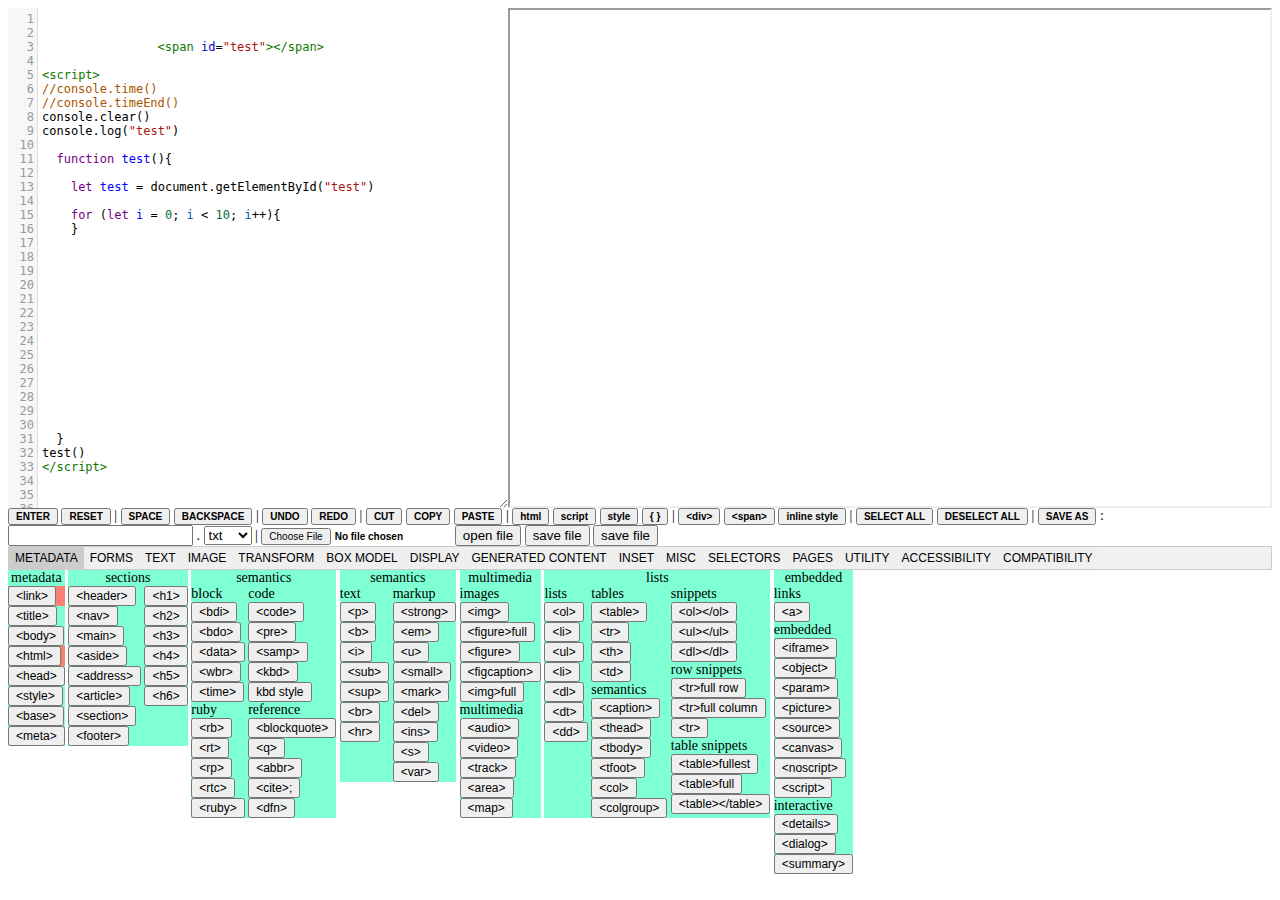
<file: index.html>
<!DOCTYPE html>
<html lang="en">
  <head>
<!--page title-->
        <title>DevSand</title>
        
<!--scaling definition allows page to fit to mobile devices and smaller browser windows-->
        <meta name="viewport" content="width=device-width, initial-scale=1">
        
<!--site info search engine-->
        <meta charset="utf-8"> 
        <meta name="author" content="DevSand">
        <meta name="description" content="A sandbox code editor & reference guide for budding web developers.">
        
<!--links-->
      <!--codemirror links-->
        <link href="index.css" rel="stylesheet">
        <link rel="stylesheet" href="codemirror/lib/codemirror.css">
      
        <script src="codemirror/lib/codemirror.js"></script>
        <script src="codemirror/addon/edit/closetag.js"></script>
        <script src="codemirror/mode/xml/xml.js"></script>
        <script src="codemirror/mode/htmlmixed/htmlmixed.js"></script>
        <script src="codemirror/mode/css/css.js"></script>
        <script src="codemirror/mode/javascript/javascript.js"></script>
        <script src="codemirror/addon/edit/matchbrackets.js"></script>
        <script src="codemirror/addon/edit/matchtags.js"></script>
        <script src="codemirror/addon/fold/xml-fold.js"></script>
              <script src="codemirror/addon/edit/closebrackets.js"></script>

      <!--toolbar links-->

      
  </head>
    
    
<!--         
 _______  _______ _________ _       
(       )(  ___  )\__   __/( (    /|
| () () || (   ) |   ) (   |  \  ( |
| || || || (___) |   | |   |   \ | |
| |(_)| ||  ___  |   | |   | (\ \) |
| |   | || (   ) |   | |   | | \   |
| )   ( || )   ( |___) (___| )  \  |
|/     \||/     \|\_______/|/    )_)
                                    
-->
    
    <body>
        
   
        <div class="flexer">
         
            
            <div>
                <textarea class="sizetextarea" id="myTextarea">
                
                
                <span id="test"></span>

<script>
//console.time()
//console.timeEnd()
console.clear()
console.log("test")

  function test(){

    let test = document.getElementById("test")
    
    for (let i = 0; i < 10; i++){
    }














  }
test()
</script>
                
                
                
                </textarea>
            </div>
                <iframe class="sizeiframe" id="myIframe"></iframe>
        </div>
  

         <!--
         _______  _______  _______  _______  _______ _________
        (  ____ \(  ___  )(  ____ )(       )(  ___  )\__   __/
        | (    \/| (   ) || (    )|| () () || (   ) |   ) (   
        | (__    | |   | || (____)|| || || || (___) |   | |   
        |  __)   | |   | ||     __)| |(_)| ||  ___  |   | |   
        | (      | |   | || (\ (   | |   | || (   ) |   | |   
        | )      | (___) || ) \ \__| )   ( || )   ( |   | |   
        |/       (_______)|/   \__/|/     \||/     \|   )_(         

        -->        
<div id="format">
                
        <div>
        <button  id="enterMe" draggable="true" class=" repeater btnstyl drag" value="&#13;">ENTER</button>
        <button  onclick="clearMe()" draggable="true" class=" formatbutton btnstyl drag">RESET</button>
            |
        <button  id="spaceMe" 
   
        draggable="true" class=" repeater btnstyl drag" value="&#32;">SPACE</button>
            
            
            
            
<button onclick="deleteMe()" 
onmousedown="back()" onmouseup="backStop()" onmouseout="backStop()" draggable="true" class=" formatbutton btnstyl drag" >BACKSPACE</button>
           
            |
        <button  onclick="undoMe()" 
        onmousedown="undoStart()" onmouseup="undoStop()" onmouseout="undoStop()" draggable="true" class=" formatbutton btnstyl drag">UNDO</button>
        <button  onclick="redoMe()" 
        onmousedown="redoStart()" onmouseup="redoStop()" onmouseout="redoStop()" draggable="true" class=" formatbutton btnstyl drag">REDO</button>   
            |
        <button  onclick="cutMe()" draggable="true" class=" formatbutton btnstyl drag">CUT</button>
        <button  onclick="copyMe()" draggable="true" class=" formatbutton btnstyl drag">COPY</button> 
        <button  onclick="pasteMe()" draggable="true" class=" formatbutton btnstyl drag">PASTE</button>   
            |

            
        <!--
         _______  _______  ______   _______   _________ _______  _______  _______ 
        (  ____ \(  ___  )(  __  \ (  ____ \  \__   __/(  ___  )(  ____ \(  ____ \
        | (    \/| (   ) || (  \  )| (    \/     ) (   | (   ) || (    \/| (    \/
        | |      | |   | || |   ) || (__         | |   | (___) || |      | (_____ 
        | |      | |   | || |   | ||  __)        | |   |  ___  || | ____ (_____  )
        | |      | |   | || |   ) || (           | |   | (   ) || | \_  )      ) |
        | (____/\| (___) || (__/  )| (____/\     | |   | )   ( || (___) |/\____) |
        (_______/(_______)(______/ (_______/     )_(   |/     \|(_______)\_______)

        -->    
    
            
<button draggable="true" class=" formatbutton btnstyl drag" value="&#13;<style>&#13;&#13;</style>&#13;&#13;&#13;&#13;<script>&#13;&#13</script>&#13;">html</button>
        <button draggable="true" class=" formatbutton btnstyl drag" value="&#13;<script>&#13;&#13;</script>&#13;">script</button>
        <button draggable="true" class=" formatbutton btnstyl drag" value="&#13;<style>&#13;&#13;</style>&#13;">style</button>
<button draggable="true" class=" formatbutton btnstyl drag" value=" &#123;&#13;&#13;&#125;">{ }</button>

            |
        <button draggable="true" class=" formatbutton btnstyl drag" value="&#13;<div>&#13;&#13;</div>&#13;">&lt;div&gt;</button>  
        <button draggable="true" class=" formatbutton btnstyl drag" value="<span>texthere</span>">&lt;span&gt;</button>
        <button draggable="true" class=" formatbutton btnstyl drag" value=" style=&#34;&#34;">inline style</button>
            |

         <!--
         _______ _________ _        _______ _______ 
        (  ____ \\__   __/( \      (  ____ \(  ____ \
        | (    \/   ) (   | (      | (    \/| (    \/
        | (__       | |   | |      | (__   | (_____ 
        |  __)      | |   | |      |  __)  (_____  )
        | (         | |   | |      | (           ) |
        | )      ___) (___| (____/\| (____/Y\____) |
        |/       \_______/(_______/(_______|_______)

        -->  
            
        <button  onclick="selectAll()" draggable="true" class=" formatbutton btnstyl drag" >SELECT ALL</button>
        <button  onclick="deselectAll()" draggable="true" class=" formatbutton btnstyl drag" >DESELECT ALL</button>
            |        
        <button  onclick="saveTextAsFile()" draggable="true" class=" formatbutton btnstyl drag">SAVE AS</button>
            :
            <input  id="nameMe" type="text">
            .
            <select id="extendMe">
                <option>txt</option>
                <option>html</option>
                <option>css</option>
                <option>js</option>
                <option>json</option>
              </select>  
              |
              <input class="btnstyl" onchange="loadfile(this)" type="file" >
<button onclick="init()">
  open file
</button>  

<button onclick="save()">
  save file
</button> 

<button onclick="saveAs()">
  save file
</button> 



        </div>
   
  </div>
 <!--        
_________ _______  _______  _        ______   _______  _______    _______ _________ _______  _______ _________
\__   __/(  ___  )(  ___  )( \      (  ___ \ (  ___  )(  ____ )  (  ____ \\__   __/(  ___  )(  ____ )\__   __/
   ) (   | (   ) || (   ) || (      | (   ) )| (   ) || (    )|  | (    \/   ) (   | (   ) || (    )|   ) (   
   | |   | |   | || |   | || |      | (__/ / | (___) || (____)|  | (_____    | |   | (___) || (____)|   | |   
   | |   | |   | || |   | || |      |  __ (  |  ___  ||     __)  (_____  )   | |   |  ___  ||     __)   | |   
   | |   | |   | || |   | || |      | (  \ \ | (   ) || (\ (           ) |   | |   | (   ) || (\ (      | |   
   | |   | (___) || (___) || (____/\| )___) )| )   ( || ) \ \__  /\____) |   | |   | )   ( || ) \ \__   | |   
   )_(   (_______)(_______)(_______/|/ \___/ |/     \||/   \__/  \_______)   )_(   |/     \||/   \__/   )_( 
-->              
        

<div class="tab">
<button  class="tablinks" onclick="openCity(event, 'metadatatab')" id="defaultOpen">METADATA</button>
<button  class="tablinks" onclick="openCity(event, 'formstab')">FORMS</button>
<button  class="tablinks" onclick="openCity(event, 'texttab')">TEXT</button>       
<button  class="tablinks" onclick="openCity(event, 'imagetab')">IMAGE</button> 
<button  class="tablinks" onclick="openCity(event, 'transformtab')">TRANSFORM</button> 
<button  class="tablinks" onclick="openCity(event, 'boxmodeltab')">BOX MODEL</button> 
<button  class="tablinks" onclick="openCity(event, 'displaytab')">DISPLAY</button>    
<button  class="tablinks" onclick="openCity(event, 'contenttab')">GENERATED CONTENT</button> 
<button  class="tablinks" onclick="openCity(event, 'insettab')">INSET</button>  
<button  class="tablinks" onclick="openCity(event, 'misctab')">MISC</button> 
<button  class="tablinks" onclick="openCity(event, 'selectorstab')">SELECTORS</button>
<button  class="tablinks" onclick="openCity(event, 'pagestab')">PAGES</button> 
<button  class="tablinks" onclick="openCity(event, 'utilitytab')">UTILITY</button> 
<button  class="tablinks" onclick="openCity(event, 'accesstab')">ACCESSIBILITY</button> 
<button  class="tablinks" onclick="openCity(event, 'compattab')">COMPATIBILITY</button> 



</div>

<div id="utilitytab" class="tabcontent" >

    <select id="choiceMe">
        <option>li</option>
        <option>td</option>
        <option>th</option>
        <option>a</option>
        <option>option</option>
      </select> 
<br>
    <textarea rows="10" cols="30" id="pudge"></textarea>
<br>
<button id="listMake" class=" button" onclick="brush()">tag wrapper</button>


</div>

<div id="accesstab" class="tabcontent" >

</div>

<div id="compattab" class="tabcontent" >

</div>



        
        
<div id="metadatatab" class="tabcontent" >


    <div class="boxes">
        <div class="centerMe">metadata</div>
    
<div class="columnrows">

<div class="dropdown" style=" background: salmon">
<button draggable="true" class=" button drag" value="<link>">&lt;link&gt;</button>
<div class="dropdown-content">
<div class="columnrows"> 

<button draggable="true" class="column button drag" value=" as=&#34;_self&#34;">as=""</button>    

<button draggable="true" class="column button drag" value=" crossorigin=&#34;anonymous&#34;">crossorigin="anonymous"</button>
<button draggable="true" class="column button drag" value=" crossorigin=&#34;use-credentials&#34;">crossorigin="use-credentials"</button>  
<button draggable="true" class="column button drag" value=" disabled">disabled</button>    

<button draggable="true" class="column button drag" value=" href=&#34;addresshere&#34;">href=""</button>    
<button draggable="true" class="column button drag" value=" hreflang=&#34;languagehere&#34;">hreflang=""</button>  
    </div>
    
    <div class="columnrows"> 
<button draggable="true" class="column button drag" value=" media=&#34;all&#34;">media="all"</button>
<button draggable="true" class="column button drag" value=" media=&#34;print&#34;">media="print"</button>  
<button draggable="true" class="column button drag" value=" media=&#34;screen&#34;">media="screen"</button>  
<button draggable="true" class="column button drag" value=" media=&#34;speech&#34;">media="speech"</button> 
</div>

<div class="columnrows"> 
<button draggable="true" class="column button drag" value=" rel=&#34;alternate&#34;">rel="alternate"</button> 
<button draggable="true" class="column button drag" value=" rel=&#34;author&#34;">rel="author"</button> 
<button draggable="true" class="column button drag" value=" rel=&#34;canonical&#34;">rel="canonical"</button> 
<button draggable="true" class="column button drag" value=" rel=&#34;help&#34;">rel="help"</button> 
<button draggable="true" class="column button drag" value=" rel=&#34;icon&#34;">rel="icon"</button> 
<button draggable="true" class="column button drag" value=" rel=&#34;license&#34;">rel="license"</button> 
<button draggable="true" class="column button drag" value=" rel=&#34;manifest&#34;">rel="manifest"</button> 
<button draggable="true" class="column button drag" value=" rel=&#34;modulepreload&#34;">rel="modulepreload"</button> 
<button draggable="true" class="column button drag" value=" rel=&#34;next&#34;">rel="next"</button>      
<button draggable="true" class="column button drag" value=" rel=&#34;pingback&#34;">rel="pingback"</button> 
<button draggable="true" class="column button drag" value=" rel=&#34;prefetch&#34;">rel="prefetch"</button>    
</div> 

<div class="columnrows">      
<button draggable="true" class="column button drag" value=" rel=&#34;preload&#34;">rel="preload"</button> 
<button draggable="true" class="column button drag" value=" rel=&#34;prev&#34;">rel="prev"</button>           
<button draggable="true" class="column button drag" value=" rel=&#34;search&#34;">rel="search"</button>  
<button draggable="true" class="column button drag" value=" rel=&#34;shortlink&#34;">rel="shortlink"</button>          
<button draggable="true" class="column button drag" value=" rel=&#34;stylesheet&#34;">rel="stylesheet"</button>          
<button draggable="true" class="column button drag" value=" sizes=&#34;_top&#34;">sizes="any"</button> 
<button draggable="true" class="column button drag" value=" sizes=&#34;widthinpixels x heightinpixels&#34;">sizes="widthinpixels x heightinpixels"</button> 
<button draggable="true" class="column button drag" value=" title=&#34;titlehere&#34;">title=""</button>
<button draggable="true" class="column button drag" value=" title=&#34;typehere&#34;">type=""</button>
</div>    
</div>
</div> 

<button draggable="true" class="column button drag" value="&#13;<title>&#13;&#13;</title>&#13;">&lt;title&gt;</button>



<button draggable="true" class="column button drag" value="&#13;<body>&#13;&#13;</body>&#13;">&lt;body&gt;</button>



<div class="dropdown" style=" background: salmon">
<button draggable="true" class=" button drag" value="&#13;<html>&#13;&#13;</html>&#13;">&lt;html&gt;</button>
<div class="dropdown-content">
    <div class="columnrows"> 

<button draggable="true" class="column button drag" value="foo:tag xmlns:foo=&#34;http://me.com/namespaces/foofoo&#34;">xmlns</button>    
<button draggable="true" class="column button drag" value=" lang=&#34;en&#34;">lang="en"</button>
    </div>
</div>
</div> 

    
<button draggable="true" class=" button drag" value="&#13;<head>&#13;&#13;</head>&#13;">&lt;head&gt;</button>

    
<div class="dropdown">
<button draggable="true" class=" button drag" value="&#13;<style>&#13;&#13;</style>&#13;">&lt;style&gt;</button>
<div class="dropdown-content">
<button draggable="true" class="column button drag" value=" media=&#34;all&#34;">media="all"</button>
<button draggable="true" class="column button drag" value=" media=&#34;print&#34;">media="print"</button>  
<button draggable="true" class="column button drag" value=" media=&#34;screen&#34;">media="screen"</button>  
<button draggable="true" class="column button drag" value=" media=&#34;speech&#34;">media="speech"</button> 
</div>
</div> 
    



<div class="dropdown">
<button draggable="true" class=" button drag" value="<base>">&lt;base&gt;</button>
<div class="dropdown-content">
<button draggable="true" class="column button drag" value=" href=&#34;insertaddresshere&#34;">href</button>    
<button draggable="true" class="column button drag" value=" target=&#34;_self&#34;">target="_self"</button>    
<button draggable="true" class="column button drag" value=" target=&#34;_blank&#34;">target="_blank"</button>     
<button draggable="true" class="column button drag" value=" target=&#34;_parent&#34;">target="_parent"</button>     
<button draggable="true" class="column button drag" value=" target=&#34;_top&#34;">target="_top"</button>  
</div>
</div> 

<div class="dropdown">
<button draggable="true" class=" button drag" value="<meta>">&lt;meta&gt;</button>
<div class="dropdown-content">
<button draggable="true" class="column button drag" value=" charset=&#34;utf8&#34;">charset="utf8"</button>   
</div>
</div> 
    
</div>
    </div>
        

    <div class="boxes">
        <div class="centerMe">sections</div>

<div class="columnrows">
<button draggable="true" class="column button drag" value="&#13;<header>&#13;&#13;</header>&#13;">&lt;header&gt;</button>
<button draggable="true" class="column button drag" value="&#13;<nav>&#13;&#13;</nav>&#13;">&lt;nav&gt;</button>
<button draggable="true" class="column button drag" value="&#13;<main>&#13;&#13;</main>&#13;">&lt;main&gt;</button>
<button draggable="true" class="column button drag" value="&#13;<aside>&#13;&#13;</aside>&#13;">&lt;aside&gt;</button>
<button draggable="true" class="column button drag" value="&#13;<address>&#13;&#13;</address>&#13;">&lt;address&gt;</button>
<button draggable="true" class="column button drag" value="&#13;<article>&#13;&#13;</article>&#13;">&lt;article&gt;</button>
<button draggable="true" class="column button drag" value="&#13;<section>&#13;&#13;</section>&#13;">&lt;section&gt;</button>
<button draggable="true" class="column button drag" value="&#13;<footer>&#13;&#13;</footer>&#13;">&lt;footer&gt;</button>
</div>


<div class="columnrows">
<button draggable="true" class="column button drag" value="<h1>Heading1</h1>">&lt;h1&gt;</button>
<button draggable="true" class="column button drag" value="<h2>Heading2</h2>">&lt;h2&gt;</button>
<button draggable="true" class="column button drag" value="<h3>Heading3</h3>">&lt;h3&gt;</button>
<button draggable="true" class="column button drag" value="<h4>Heading4</h4>">&lt;h4&gt;</button>
<button draggable="true" class="column button drag" value="<h5>Heading5</h5>">&lt;h5&gt;</button>
<button draggable="true" class="column button drag" value="<h6>Heading6</h6>">&lt;h6&gt;</button>
</div>  

    </div>


    <div class="boxes">
        <div class="centerMe">semantics</div>
<div class="columnrows">
block    
    
<button draggable="true" class="column button drag" value="<bdi>texthere</bdi>">&lt;bdi&gt;</button>

<div class="dropdown">
<button draggable="true" class=" button drag" value="<bdo>texthere</bdo>">&lt;bdo&gt;</button>
<div class="dropdown-content">
<button draggable="true" class="column button drag" value=" dir=&#34;ltr&#34;">dir="ltr"</button> 
<button draggable="true" class="column button drag" value=" dir=&#34;rtl&#34;">dir="rtl"</button> 
</div>
</div>
    

<div class="dropdown">
<button draggable="true" class=" button drag" value="<data>texthere</data>">&lt;data&gt;</button>
<div class="dropdown-content">
    <button draggable="true" class="column button drag" value=" value=&#34;valuehere&#34;">value=""</button> 
</div>
</div>
    
<button draggable="true" class="column button drag" value="<wbr>">&lt;wbr&gt;</button>
    
<div class="dropdown">
<button draggable="true" class=" button drag" value="<time>texthere</time>">&lt;time&gt;</button>
<div class="dropdown-content">
<button draggable="true" class="column button drag" value=" datetime=&#34;timehere&#34;">datetime=""</button> 
</div>
</div>  
    

ruby
<button draggable="true" class="column button drag" value="<rb>texthere</rb>">&lt;rb&gt;</button>
<button draggable="true" class="column button drag" value="<rt>texthere</rt>">&lt;rt&gt;</button>
<button draggable="true" class="column button drag" value="<rp>texthere</rp>">&lt;rp&gt;</button>
<button draggable="true" class="column button drag" value="<rtc>texthere</rtc>">&lt;rtc&gt;</button>
<button draggable="true" class="column button drag" value="<ruby>texthere</ruby>">&lt;ruby&gt;</button>
</div>

<div class="columnrows">
code
<button draggable="true" class="column button drag" value="<code>texthere</code>">&lt;code&gt;</button>             
<button draggable="true" class="column button drag" value="<pre>texthere</pre>">&lt;pre&gt;</button>
<button draggable="true" class="column button drag" value="<samp>texthere</samp>">&lt;samp&gt;</button>
<button draggable="true" class="column button drag" value="<kbd>texthere</kbd>">&lt;kbd&gt;</button>
 <button draggable="true" class="column button drag" value=" 
kbd {
background-color: #eee;
border-radius: 3px;
border: 1px solid #b4b4b4;
box-shadow: 0 1px 1px rgba(0, 0, 0, .2), 0 2px 0 0 rgba(255, 255, 255, .7) inset;
color: #333;
display: inline-block;
font-size: .85em;
font-weight: 700;
line-height: 1;
padding: 2px 4px;
white-space: nowrap;
}                                                           

">kbd style</button>    


reference

<div class="dropdown">
<button draggable="true" class=" button drag" value="<blockquote>blockquote</blockquote>">&lt;blockquote&gt;</button>
<div class="dropdown-content">
<button draggable="true" class="column button drag" value=" cite=&#34;addresshere&#34;">cite=""</button>  
</div>
</div> 

<div class="dropdown">
<button draggable="true" class=" button drag" value="<q>quotations</q>">&lt;q&gt;</button>
<div class="dropdown-content">
<button draggable="true" class="column button drag" value=" cite=&#34;addresshere&#34;">cite=""</button> 
</div>
</div>


<div class="dropdown">
<button draggable="true" class=" button drag" value="<abbr>abbr</abbr>">&lt;abbr&gt;</button>
<div class="dropdown-content">
<button draggable="true" class="column button drag" value=" title=&#34;titlehere&#34;">title=""</button> 
</div>
</div>

<button draggable="true" class="column button drag" value="<cite>cite</cite>">&lt;cite&gt;;</button>
    
<div class="dropdown">
<button draggable="true" class=" button drag" value="<dfn>definition</dfn>">&lt;dfn&gt;</button>
<div class="dropdown-content">
<button draggable="true" class="column button drag" value=" title=&#34;titlehere&#34;">title=""</button> 
</div>
</div>

</div>  
    </div>
    

    <div class="boxes">
        <div class="centerMe">semantics</div> 

<div class="columnrows">
text
<button draggable="true" class="column button drag" value="<p>&#13;&#13;</p>">&lt;p&gt;</button>
<button draggable="true" class="column button drag" value="<b>bold</b>">&lt;b&gt;</button>
<button draggable="true" class="column button drag" value="<i>italic</i>">&lt;i&gt;</button>
<button draggable="true" class="column button drag" value="<sub>subscript</sub>">&lt;sub&gt;</button>
<button draggable="true" class="column button drag" value="<sup>superscript</sup>">&lt;sup&gt;</button>
<button draggable="true" class="column button drag" value="<br>">&lt;br&gt;</button>
<button draggable="true" class="column button drag" value="<hr>">&lt;hr&gt;</button>
</div>  

<div class="columnrows">
markup
<button draggable="true" class="column button drag" value="<strong>strong</strong>">&lt;strong&gt;</button>
<button draggable="true" class="column button drag" value="<em>emphasis</em>">&lt;em&gt;</button>
<button draggable="true" class="column button drag" value="<u>texthere</u>">&lt;u&gt;</button>
<button draggable="true" class="column button drag" value="<small>texthere</small>">&lt;small&gt;</button>                          
<button draggable="true" class="column button drag" value="<mark>texthere</mark>">&lt;mark&gt;</button>

<div class="dropdown">
<button draggable="true" class=" button drag" value="<del>delete</del>">&lt;del&gt;</button>
<div class="dropdown-content">
<button draggable="true" class="column button drag" value=" cite=&#34;addresshere&#34;">cite=""</button> 
<button draggable="true" class="column button drag" value=" datetime=&#34;timehere&#34;">datetime=""</button> 
</div>
</div> 

<div class="dropdown">
<button draggable="true" class=" button drag" value="<ins>insert</ins>">&lt;ins&gt;</button>
<div class="dropdown-content">
<button draggable="true" class="column button drag" value=" cite=&#34;addresshere&#34;">cite=""</button> 
<button draggable="true" class="column button drag" value=" datetime=&#34;timehere&#34;">datetime=""</button>
</div>
</div> 

<button draggable="true" class="column button drag" value="<s>strikethrough</s>">&lt;s&gt;</button>
<button draggable="true" class="column button drag" value="<var>texthere</var>">&lt;var&gt; </button>
</div>

    </div>


    <div class="boxes">
    <div class="centerMe">multimedia</div>  
    <div class="columnrows">
    images
        
    <div class="dropdown">
    <button draggable="true" class=" button drag" value="<img src=&#34;images/example.jpg&#34;>">&lt;img&gt;</button>
    <div class="dropdown-content">
    <button draggable="true" class="column button drag" value=" alt=&#34;descriptionhere&#34;">alt=""</button> 
    <button draggable="true" class="column button drag" value=" crossorigin=&#34;anonymous&#34;">crossorigin="anonymous"</button>
    <button draggable="true" class="column button drag" value=" crossorigin=&#34;use-credentials&#34;">crossorigin="use-credentials"</button>
    <button draggable="true" class="column button drag" value=" decoding=&#34;sync&#34;">decoding="sync"</button> 
    <button draggable="true" class="column button drag" value=" decoding=&#34;async&#34;">decoding="async"</button> 
    <button draggable="true" class="column button drag" value=" decoding=&#34;auto&#34;">decoding="auto"</button> 
    <button draggable="true" class="column button drag" value=" height=&#34;numberhere&#34;">height=""</button> 
    <button draggable="true" class="column button drag" value=" ismap">ismap</button>
    <button draggable="true" class="column button drag" value=" sizes=&#34;sizehere&#34;">sizes=""</button> 
    <button draggable="true" class="column button drag" value=" src=&#34;addresshere&#34;">src=""</button> 
    <button draggable="true" class="column button drag" value=" srcset=&#34;addresshere, width w, pixeldensity&#34;">srcset=""</button> 
    <button draggable="true" class="column button drag" value=" usemap=&#34;#nameofmaphere&#34;">usemap=""</button> 
    <button draggable="true" class="column button drag" value=" width=&#34;numberhere&#34;">width=""</button> 

    </div>
    </div>      

    <button draggable="true" class="column button drag" 
    value=
    "<figure>&#13;
    <img src=&#34;images/example.jpg&#34; 
    alt=&#34;alternative text&#34; 
    title=&#34;example image&#34;>&#13;
    <figcaption>figcaption</figcaption>&#13;
    </figure>">&lt;figure&gt;full</button>

    <button draggable="true" class="column button drag" value="&#13;<figure>&#13;&#13;</figure>">&lt;figure&gt;</button>
    <button draggable="true" class="column button drag" value="<figcaption>figcaption</figcaption>">&lt;figcaption&gt;</button>

    <button draggable="true" class="column button drag" value="<img src=&#34;images/example.jpg&#34; alt=&#34;alternative text&#34; title=&#34;example image&#34;>">&lt;img&gt;full</button>    

    
    multimedia
    <div class="dropdown">
    <button draggable="true" class=" button drag" value="<audio>texthere</audio>">&lt;audio&gt;</button>
    <div class="dropdown-content">
    <button draggable="true" class="column button drag" value=" autoplay">autoplay</button> 
    <button draggable="true" class="column button drag" value=" controls">controls</button>    
    <button draggable="true" class="column button drag" value=" crossorigin=&#34;anonymous&#34;">crossorigin="anonymous"</button>
    <button draggable="true" class="column button drag" value=" crossorigin=&#34;use-credentials&#34;">crossorigin="use-credentials"</button> 
    <button draggable="true" class="column button drag" value=" currentTime=&#34;numberhere&#34;">currentTime=""</button>
    <button draggable="true" class="column button drag" value=" duration=&#34;numberhere&#34;">duration=""</button>
    <button draggable="true" class="column button drag" value=" loop">loop</button> 
    <button draggable="true" class="column button drag" value=" muted">muted</button> 
    <button draggable="true" class="column button drag" value=" preload=&#34;none&#34;">preload="none"</button> 
    <button draggable="true" class="column button drag" value=" preload=&#34;metadata&#34;">preload="metadata"</button> 
    <button draggable="true" class="column button drag" value=" preload=&#34;auto&#34;">preload="auto"</button> 
    <button draggable="true" class="column button drag" value=" src=&#34;addresshere&#34;">src=""</button> 
    </div>
    </div> 

    <div class="dropdown">
    <button draggable="true" class=" button drag" value="<video>texthere</video>">&lt;video&gt;</button>
    <div class="dropdown-content">
    <button draggable="true" class="column button drag" value=" autoplay">autoplay</button> 
    <button draggable="true" class="column button drag" value=" buffered=&#34;numberhere&#34;">buffered=""</button>
    <button draggable="true" class="column button drag" value=" controls">controls</button>    
    <button draggable="true" class="column button drag" value=" crossorigin=&#34;anonymous&#34;">crossorigin="anonymous"</button>
    <button draggable="true" class="column button drag" value=" crossorigin=&#34;use-credentials&#34;">crossorigin="use-credentials"</button> 
    <button draggable="true" class="column button drag" value=" currentTime=&#34;numberhere&#34;">currentTime=""</button>
    <button draggable="true" class="column button drag" value=" duration=&#34;numberhere&#34;">duration=""</button>
    <button draggable="true" class="column button drag" value=" height=&#34;numberhere&#34;">height=""</button> 
    <button draggable="true" class="column button drag" value=" loop">loop</button> 
    <button draggable="true" class="column button drag" value=" muted">muted</button> 
    <button draggable="true" class="column button drag" value=" playsinline">playsinline</button> 
    <button draggable="true" class="column button drag" value=" poster=&#34;addresshere&#34;">poster=""</button>    
    <button draggable="true" class="column button drag" value=" preload=&#34;none&#34;">preload="none"</button> 
    <button draggable="true" class="column button drag" value=" preload=&#34;metadata&#34;">preload="metadata"</button> 
    <button draggable="true" class="column button drag" value=" preload=&#34;auto&#34;">preload="auto"</button> 
    <button draggable="true" class="column button drag" value=" src=&#34;addresshere&#34;">src=""</button>    
    <button draggable="true" class="column button drag" value=" width=&#34;numberhere&#34;">width=""</button> 
    </div>
    </div> 

    <div class="dropdown">
    <button draggable="true" class=" button drag" value="<track>">&lt;track&gt;</button>
    <div class="dropdown-content">
    <button draggable="true" class="column button drag" value=" default">default</button>
    <button draggable="true" class="column button drag" value=" kind=&#34;subtitles&#34;">kind="subtitles"</button> 
    <button draggable="true" class="column button drag" value=" kind=&#34;captions&#34;">kind="captions"</button> 
    <button draggable="true" class="column button drag" value=" kind=&#34;descriptions&#34;">kind="descriptions"</button> 
    <button draggable="true" class="column button drag" value=" kind=&#34;chapters&#34;">kind="chapters"</button> 
    <button draggable="true" class="column button drag" value=" kind=&#34;metadata&#34;">kind="metadata"</button> 
    <button draggable="true" class="column button drag" value=" label=&#34;labelhere&#34;">label=""</button> 
    <button draggable="true" class="column button drag" value=" src=&#34;addresshere&#34;">src=""</button> 
    <button draggable="true" class="column button drag" value=" srclang=&#34;languagehere&#34;">srclang=""</button> 
    </div>
    </div>

    <div class="dropdown">
    <button draggable="true" class=" button drag" value="<area>">&lt;area&gt;</button>
    <div class="dropdown-content">
    <button draggable="true" class="column button drag" value=" alt=&#34;mapnamehere&#34;">alt=""</button> 

    <button draggable="true" class="column button drag" value=" coords=&#34;x,y&#34;">coords="x,y"</button>
    <button draggable="true" class="column button drag" value=" coords=&#34;x,y,r&#34;">coords="x,y,r"</button>
    <button draggable="true" class="column button drag" value=" coords=&#34;x1, y1, x2, y2&#34;">coords="x1, y1, x2, y2"</button>


    <button draggable="true" class="column button drag" value=" download=&#34;valuehere&#34;">download=""</button> 
    <button draggable="true" class="column button drag" value=" href=&#34;addresshere&#34;">href=""</button> 
    <button draggable="true" class="column button drag" value=" hreflang=&#34;languagehere&#34;">hreflang=""</button> 

    <button draggable="true" class="column button drag" value=" ping=&#34;mapnamehere&#34;">ping=""</button> 
    <button draggable="true" class="column button drag" value=" rel=&#34;relationshiphere&#34;">rel=""</button> 

    <button draggable="true" class="column button drag" value=" shape=&#34;rect&#34;">shape="rect"</button>
    <button draggable="true" class="column button drag" value=" shape=&#34;circle&#34;">shape="circle"</button>
    <button draggable="true" class="column button drag" value=" shape=&#34;poly&#34;">poly=""</button>


    <button draggable="true" class="column button drag" value=" target=&#34;_self&#34;">target="_self"</button>    
    <button draggable="true" class="column button drag" value=" target=&#34;_blank&#34;">target="_blank"</button>     
    <button draggable="true" class="column button drag" value=" target=&#34;_parent&#34;">target="_parent"</button>     
    <button draggable="true" class="column button drag" value=" target=&#34;_top&#34;">target="_top"</button> 

    </div>
    </div>  

    <div class="dropdown">
    <button draggable="true" class=" button drag" value="<map>texthere</map>">&lt;map&gt;</button>
    <div class="dropdown-content">
    <button draggable="true" class="column button drag" value=" name=&#34;mapnamehere&#34;">name=""</button> 
    </div>
    </div>


    </div>
    </div>

    <div class="boxes">
        <div class="centerMe">lists</div>  
   
        <div class="columnrows">
            lists
            <div class="dropdown">
            <button draggable="true" class=" button drag" value="<ol>&#13;&#13;</ol>&#13;">&lt;ol&gt;</button>
            <div class="dropdown-content">
            <button draggable="true" class="column button drag" value=" reversed">reversed</button>
            <button draggable="true" class="column button drag" value=" start=&#34;startnumberhere&#34;">number start</button>
            <button draggable="true" class="column button drag" value=" type=&#34;A&#34;">type UPPER</button>
            <button draggable="true" class="column button drag" value=" type=&#34;a&#34;">type lower</button>
            <button draggable="true" class="column button drag" value=" type=&#34;I&#34;">type ROMAN</button>
            <button draggable="true" class="column button drag" value=" type=&#34;i&#34;">type roman</button>
            <button draggable="true" class="column button drag" value=" type=&#34;1&#34;">type number</button>
            </div>
            </div> 
                
            <div class="dropdown">
            <button draggable="true" class=" button drag" value="<li>ListItem</li>&#13">&lt;li&gt;</button>
            <div class="dropdown-content">
            <button draggable="true" class="column button drag" value=" value=&#34;numberhere&#34;">value=""</button>  
            </div>
            </div> 
            
            <button draggable="true" class="column button drag" value="<ul>&#13;&#13;</ul>&#13;">&lt;ul&gt;</button>
            <button draggable="true" class="column button drag" value="<li>ListItem</li>&#13">&lt;li&gt;</button>
                
                
            <button draggable="true" class="column button drag" value="<dl>&#13;&#13;</dl>&#13;">&lt;dl&gt;</button>
            <button draggable="true" class="column button drag" value="<dt>definitionterm</dt>&#13;">&lt;dt&gt;</button>    
            <button draggable="true" class="column button drag" value="<dd>definition</dd>&#13;">&lt;dd&gt;</button>
            
        
            
            </div>
            
                    
                
            
            <div class="columnrows">
            tables
                    
            <button draggable="true" class="column button drag" value="&#13;<table>&#13;&#13;</table>&#13;">&lt;table&gt;</button>
            <button draggable="true" class="column button drag" value="&#13;<tr>&#13;&#13;</tr>&#13;">&lt;tr&gt;</button>
                
            <div class="dropdown">
            <button draggable="true" class=" button drag" value="<th>tablehead</th>&#13;">&lt;th&gt;</button>
            <div class="dropdown-content">
            <button draggable="true" class="column button drag" value=" abbr=&#34;descriptionhere&#34;">abbr=""</button> 
            <button draggable="true" class="column button drag" value=" headers=&#34;valuehere&#34;">headers=""</button> 
            <button draggable="true" class="column button drag" value=" colspan=&#34;numberhere&#34;">colspan=""</button>
            <button draggable="true" class="column button drag" value=" rowspan=&#34;numberhere&#34;">rowspan=""</button>  
            <button draggable="true" class="column button drag" value=" scope=&#34;row&#34;">scope="row"</button>
            <button draggable="true" class="column button drag" value=" scope=&#34;col&#34;">scope="col"</button>
            <button draggable="true" class="column button drag" value=" scope=&#34;rowgroup&#34;">scope="rowgroup"</button>
            <button draggable="true" class="column button drag" value=" scope=&#34;colgroup&#34;">scope="colgroup"</button>
            <button draggable="true" class="column button drag" value=" scope=&#34;auto&#34;">scope="auto"</button>
            </div>
            </div>     
            
            <div class="dropdown">
            <button draggable="true" class=" button drag" value="<td>tabledata</td>&#13;">&lt;td&gt;</button>
            <div class="dropdown-content">
            <button draggable="true" class="column button drag" value=" headers=&#34;valuehere&#34;">headers=""</button> 
            <button draggable="true" class="column button drag" value=" colspan=&#34;numberhere&#34;">colspan=""</button>
            <button draggable="true" class="column button drag" value=" rowspan=&#34;numberhere&#34;">rowspan=""</button> 
            </div>
            </div> 

            semantics
            <button draggable="true" class="column button drag" value="<caption>tablehead</caption>&#13;">&lt;caption&gt;</button>
            <button draggable="true" class="column button drag" value="&#13;<thead>&#13;&#13;</thead>&#13;">&lt;thead&gt;</button>
            <button draggable="true" class="column button drag" value="&#13;<tbody>&#13;&#13;</tbody>&#13;">&lt;tbody&gt;</button>
            <button draggable="true" class="column button drag" value="&#13;<tfoot>&#13;&#13;</tfoot>&#13;">&lt;tfoot&gt;</button>
            
            <div class="dropdown">
            <button draggable="true" class=" button drag" value="<col>">&lt;col&gt;</button>
            <div class="dropdown-content">
            <button draggable="true" class="column button drag" value=" span=&#34;numberhere&#34;">span=""</button>
            </div>
            </div>         
            
            <div class="dropdown">
            <button draggable="true" class=" button drag" value="<colgroup>tablehead</colgroup>&#13;">&lt;colgroup&gt;</button>
            <div class="dropdown-content">
            <button draggable="true" class="column button drag" value=" span=&#34;numberhere&#34;">span=""</button>
            </div>
            </div>

            </div>

            <div class="columnrows">

                snippets
                <button draggable="true" class="column button drag" value=
                "<ol>&#13;
                <li>ListItem1</li>&#13;
                <li>ListItem2</li>&#13;
                <li>ListItem3</li>&#13;
                </ol>&#13;">&lt;ol&gt;&lt;/ol&gt;</button>
                
                <button draggable="true" class="column button drag" value=
                "<ul>&#13;
                <li>ListItem1</li>&#13;
                <li>ListItem2</li>&#13;
                <li>ListItem3</li>&#13;
                </ul>&#13;">&lt;ul&gt;&lt;/ul&gt;</button>
                
                <button draggable="true" class="column button drag" value=
                "<dl>&#13;
                <dt>definitionterm1</dt>&#13;
                <dd>definition1</dd>&#13;
                <dt>definitionterm2</dt>&#13;
                <dd>definition2</dd>&#13;
                <dt>definitionterm3</dt>&#13;
                <dd>definition3</dd>&#13;
                </dl>&#13;">&lt;dl&gt;&lt;/dl&gt;</button>

row snippets                
<button draggable="true" class="column button drag" value=
"<tr>&#13;
    <th>tablehead1</th>&#13;
    <th>tablehead2</th>&#13;
    <th>tablehead3</th>&#13;
</tr>&#13;">&lt;tr&gt;full row</button>
<button draggable="true" class="column button drag" value=
"<tr>&#13;
    <th>tablehead1</th>&#13;
    <td>tabledata</td>&#13;
    <td>tabledata</td>&#13;
</tr>&#13;">&lt;tr&gt;full column</button>
<button draggable="true" class="column button drag" value=
"<tr>&#13;
    <td>tabledata</td>&#13;
    <td>tabledata</td>&#13;
    <td>tabledata</td>&#13;
</tr>&#13;">&lt;tr&gt;</button>
                
                
                
table snippets                
                <button draggable="true" class="column button drag" value=
                "<table>&#13;
                <thead>&#13;
                <tr>&#13;
                <th></th>&#13;
                <th>tablehead2</th>&#13;
                <th>tablehead3</th>&#13;
                </tr>&#13;
                </thead>&#13;
                <tbody>&#13;
                <tr>&#13;
                <th>tablehead1</th>&#13;
                <td>tabledata2</td>&#13;
                <td>tabledata3</td>&#13;
                </tr>&#13;
                </tbody>&#13;
                <tfoot>&#13;
                <tr>&#13;
                <th>tablehead1</th>&#13;
                <td>tabledata2</td>&#13;
                <td>tabledata3</td>&#13;
                </tr>&#13;
                </tfoot>&#13;
                </table>&#13;">&lt;table&gt;fullest</button>
                <button draggable="true" class="column button drag" value=
                "<table>&#13;
                <tr>&#13;
                <th></th>&#13;
                <th>tablehead2</th>&#13;
                <th>tablehead3</th>&#13;
                </tr>&#13;
                <tr>&#13;
                <th>tablehead1</th>&#13;
                <td>tabledata2</td>&#13;
                <td>tabledata3</td>&#13;
                </tr>&#13;<tr>&#13;
                <th>tablehead1</th>&#13;
                <td>tabledata2</td>&#13;
                <td>tabledata3</td>&#13;
                </tr>&#13;
                </table>&#13;">&lt;table&gt;full</button>
                <button draggable="true" class="column button drag" value=
                "<table>&#13;
                <tr>&#13;
                <td>tabledata1</td>&#13;
                <td>tabledata2</td>&#13;
                <td>tabledata3</td>&#13;
                </tr>&#13;<tr>&#13;
                <td>tabledata1</td>&#13;
                <td>tabledata2</td>&#13;
                <td>tabledata3</td>&#13;
                </tr>&#13;<tr>&#13;
                <td>tabledata1</td>&#13;
                <td>tabledata2</td>&#13;
                <td>tabledata3</td>&#13;
                </tr>&#13;
                </table>&#13;">&lt;table&gt;&lt;/table&gt;</button>
                  
            </div>
            
            </div> 
          

    <div class="boxes">
        <div class="centerMe">embedded</div>
    <div class="columnrows">
        
        links 
        <div class="dropdown">
        <button draggable="true" class=" button drag" value="<a href=&#34;#&#34;>address</a>">&lt;a&gt;</button>
        <div class="dropdown-content">
        <button draggable="true" class="column button drag" value=" download=&#34;addresshere&#34;">download=""</button> 
        <button draggable="true" class="column button drag" value=" href=&#34;addresshere&#34;">href=""</button> 
        <button draggable="true" class="column button drag" value=" hreflang=&#34;languagehere&#34;">hreflang=""</button> 
        <button draggable="true" class="column button drag" value=" ping=&#34;addresshere&#34;">ping=""</button> 
        <button draggable="true" class="column button drag" value=" rel=&#34;relationshiphere&#34;">rel=""</button> 
        <button draggable="true" class="column button drag" value=" target=&#34;_self&#34;">target="_self"</button>    
        <button draggable="true" class="column button drag" value=" target=&#34;_blank&#34;">target="_blank"</button>     
        <button draggable="true" class="column button drag" value=" target=&#34;_parent&#34;">target="_parent"</button>     
        <button draggable="true" class="column button drag" value=" target=&#34;_top&#34;">target="_top"</button> 
        <button draggable="true" class="column button drag" value=" type=&#34;typehere&#34;">type=""</button> 
        </div>
        </div>

        embedded

        <div class="dropdown">
        <button draggable="true" class=" button drag" value="<iframe>texthere</iframe>">&lt;iframe&gt;</button>
        
        <div class="dropdown-content">
        <button draggable="true" class="column button drag" value=" allow=&#34;valuehere&#34;">allow=""</button> 
        <button draggable="true" class="column button drag" value=" allow=&#34;fullscreen&#34;">allow="fullscreen"</button> 
        <button draggable="true" class="column button drag" value=" allow=&#34;payment&#34;">allow="payment"</button> 
        <button draggable="true" class="column button drag" value=" height=&#34;numberhere&#34;">height=""</button> 
        <button draggable="true" class="column button drag" value=" name=&#34;valuehere&#34;">name=""</button> 
        <button draggable="true" class="column button drag" value=" referrerpolicy=&#34;no-referrer&#34;">referrerpolicy="no-referrer"</button> 
        <button draggable="true" class="column button drag" value=" referrerpolicy=&#34;no-referrer-when-downgrade&#34;">referrerpolicy="no-referrer-when-downgrade"</button> 
        <button draggable="true" class="column button drag" value=" referrerpolicy=&#34;origin&#34;">referrerpolicy="origin"</button> 
        <button draggable="true" class="column button drag" value=" referrerpolicy=&#34;origin-when-cross-origin&#34;">referrerpolicy="origin-when-cross-origin"</button> 
        <button draggable="true" class="column button drag" value=" referrerpolicy=&#34;same-origin&#34;">referrerpolicy="same-origin"</button> 
        <button draggable="true" class="column button drag" value=" referrerpolicy=&#34;strict-origin&#34;">referrerpolicy="strict-origin"</button> 
        <button draggable="true" class="column button drag" value=" referrerpolicy=&#34;strict-origin-when-cross-origin&#34;">referrerpolicy="strict-origin-when-cross-origin"</button> 
        <button draggable="true" class="column button drag" value=" referrerpolicy=&#34;unsafe-url&#34;">referrerpolicy="unsafe-url"</button> 
        <button draggable="true" class="column button drag" value=" src=&#34;valuehere&#34;">src=""</button>     
        <button draggable="true" class="column button drag" value=" srcdoc=&#34;valuehere&#34;">srcdoc=""</button>  
        <button draggable="true" class="column button drag" value=" sandbox=&#34;allow-forms&#34;">sandbox="allow-forms"</button> 
        <button draggable="true" class="column button drag" value=" sandbox=&#34;allow-modals&#34;">sandbox="allow-modals"</button> 
        <button draggable="true" class="column button drag" value=" sandbox=&#34;allow-orientation-lock&#34;">sandbox="allow-orientation-lock"</button> 
        <button draggable="true" class="column button drag" value=" sandbox=&#34;allow-pointer-lock&#34;">sandbox="allow-pointer-lock"</button> 
        <button draggable="true" class="column button drag" value=" sandbox=&#34;allow-popups&#34;">sandbox="allow-popups"</button> 
        <button draggable="true" class="column button drag" value=" sandbox=&#34;allow-popups-to-escape-sandbox&#34;">sandbox="allow-popups-to-escape-sandbox"</button> 
        <button draggable="true" class="column button drag" value=" sandbox=&#34;allow-presentation&#34;">sandbox="allow-presentation"</button> 
        <button draggable="true" class="column button drag" value=" sandbox=&#34;allow-same-origin&#34;">sandbox="allow-same-origin"</button> 
        <button draggable="true" class="column button drag" value=" sandbox=&#34;allow-scripts&#34;">sandbox="allow-scripts"</button> 
        <button draggable="true" class="column button drag" value=" sandbox=&#34;allow-top-navigation&#34;">sandbox="allow-top-navigation"</button> 
        <button draggable="true" class="column button drag" value=" sandbox=&#34;allow-top-navigation-by-user-activation&#34;">sandbox="allow-top-navigation-by-user-activation"</button> 
        <button draggable="true" class="column button drag" value=" width=&#34;numberhere&#34;">width=""</button> 
        </div>
        </div>     
        
        
        <div class="dropdown">
        <button draggable="true" class=" button drag" value="<object>texthere</object>">&lt;object&gt;</button>
        <div class="dropdown-content">         
        <button draggable="true" class="column button drag" value=" data=&#34;datahere&#34;">data=""</button> 
        <button draggable="true" class="column button drag" value=" form=&#34;formidhere&#34;">form=""</button> 
        <button draggable="true" class="column button drag" value=" name=&#34;namehere&#34;">name=""</button> 
        <button draggable="true" class="column button drag" value=" type=&#34;namehere&#34;">type=""</button> 
        <button draggable="true" class="column button drag" value=" typemustmatch=&#34;namehere&#34;">typemustmatch=""</button> 
        <button draggable="true" class="column button drag" value=" usemap=&#34;#nameofmaphere&#34;">usemap=""</button> 
        <button draggable="true" class="column button drag" value=" width=&#34;numberhere&#34;">width=""</button> 
        <button draggable="true" class="column button drag" value=" height=&#34;numberhere&#34;">height=""</button> 
        </div>
        </div>     
        
        <div class="dropdown">
        <button draggable="true" class=" button drag" value="<param>">&lt;param&gt;</button>
        <div class="dropdown-content">
        <button draggable="true" class="column button drag" value=" name=&#34;namehere&#34;">name=""</button> 
        <button draggable="true" class="column button drag" value=" value=&#34;valuehere&#34;">value=""</button> 
        </div>
        </div> 
            
        <button draggable="true" class=" button drag" value="<picture>texthere</picture>">&lt;picture&gt;</button>
        
        
        <div class="dropdown">
        <button draggable="true" class=" button drag" value="<source>">&lt;source&gt;</button>
        <div class="dropdown-content">
        <button draggable="true" class="column button drag" value=" media=&#34;mediahere&#34;">media=""</button> 
        <button draggable="true" class="column button drag" value=" sizes=&#34;sizehere&#34;">sizes=""</button> 
        <button draggable="true" class="column button drag" value=" src=&#34;addresshere&#34;">src=""</button> 
        <button draggable="true" class="column button drag" value=" srcset=&#34;addresshere, width w, pixeldensity&#34;">srcset=""</button> 
        <button draggable="true" class="column button drag" value=" type=&#34;typehere&#34;">type=""</button> 
        </div>
        </div>     
        
        
        <div class="dropdown">
        <button draggable="true" class=" button drag" value="<canvas>texthere</canvas>">&lt;canvas&gt;</button>
        <div class="dropdown-content">
        <button draggable="true" class="column button drag" value=" width=&#34;numberhere&#34;">width=""</button> 
        <button draggable="true" class="column button drag" value=" height=&#34;numberhere&#34;">height=""</button> 
        </div>
        </div>     
        
        <button draggable="true" class="column button drag" value="<noscript>texthere</noscript>">&lt;noscript&gt;</button>    
        
        <div class="dropdown">
        <button draggable="true" class=" button drag" value="<script>texthere</script>">&lt;script&gt;</button>
        <div class="dropdown-content">
        <button draggable="true" class="column button drag" value=" async">async</button> 
        <button draggable="true" class="column button drag" value=" crossorigin=&#34;anonymous&#34;">crossorigin="anonymous"</button>
        <button draggable="true" class="column button drag" value=" crossorigin=&#34;use-credentials&#34;">crossorigin="use-credentials"</button>
        <button draggable="true" class="column button drag" value=" defer">defer</button> 
        <button draggable="true" class="column button drag" value=" integrity=&#34;valuehere&#34;">integrity=""</button> 
        <button draggable="true" class="column button drag" value=" nomodule">nomodule</button> 
        <button draggable="true" class="column button drag" value=" nonce=&#34;valuehere&#34;">nonce=""</button> 
        <button draggable="true" class="column button drag" value=" referrerpolicy=&#34;no-referrer&#34;">referrerpolicy="no-referrer"</button> 
        <button draggable="true" class="column button drag" value=" referrerpolicy=&#34;no-referrer-when-downgrade&#34;">referrerpolicy="no-referrer-when-downgrade"</button> 
        <button draggable="true" class="column button drag" value=" referrerpolicy=&#34;origin&#34;">referrerpolicy="origin"</button> 
        <button draggable="true" class="column button drag" value=" referrerpolicy=&#34;origin-when-cross-origin&#34;">referrerpolicy="origin-when-cross-origin"</button> 
        <button draggable="true" class="column button drag" value=" referrerpolicy=&#34;same-origin&#34;">referrerpolicy="same-origin"</button> 
        <button draggable="true" class="column button drag" value=" referrerpolicy=&#34;strict-origin&#34;">referrerpolicy="strict-origin"</button> 
        <button draggable="true" class="column button drag" value=" referrerpolicy=&#34;strict-origin-when-cross-origin&#34;">referrerpolicy="strict-origin-when-cross-origin"</button> 
        <button draggable="true" class="column button drag" value=" referrerpolicy=&#34;unsafe-url&#34;">referrerpolicy="unsafe-url"</button> 
        <button draggable="true" class="column button drag" value=" src=&#34;valuehere&#34;">src=""</button> 
        <button draggable="true" class="column button drag" value=" src=&#34;typehere&#34;">type=""</button> 
        </div>
        </div>
        
        
        interactive
        
        <div class="dropdown">
        <button draggable="true" class=" button drag" value="<details>texthere</details>">&lt;details&gt;</button>
        <div class="dropdown-content">
        <button draggable="true" class="column button drag" value=" open">open</button> 
        </div>
        </div>     
        
        <div class="dropdown">
        <button draggable="true" class=" button drag" value="<dialog>texthere</dialogue>">&lt;dialog&gt;</button>
        <div class="dropdown-content">
        <button draggable="true" class="column button drag" value=" open">open</button>  
        </div>
        </div> 
        
        <button draggable="true" class="column button drag" value="<summary>texthere</summary>">&lt;summary&gt;</button>
        
        </div>

    </div>

</div>
                




</div>



    
<div id="formstab" class="tabcontent" > 
          




<div class="columnrows">
FORMS
<div class="dropdown">
<button draggable="true" class=" button drag" value="<button>texthere</button>">&lt;button&gt;&lt;/button&gt;</button>       
<div class="dropdown-content">
<button draggable="true" class="column button drag" value=" autofocus">autofocus</button>
<button draggable="true" class="column button drag" value=" disabled">disabled</button>
<button draggable="true" class="column button drag" value=" form=&#34;formidhere&#34;">form=""</button>
<button draggable="true" class="column button drag" value=" formaction=&#34;addresshere&#34;">formaction=""</button>
<button draggable="true" class="column button drag" value=" formenctype=&#34;application/x-www-form-urlencoded&#34;">formenctype="application/<br>x-www-form-urlencoded"</button>
<button draggable="true" class="column button drag" value=" formenctype=&#34;multipart/form-data&#34;">formenctype="multipart/form-data"</button>
<button draggable="true" class="column button drag" value=" formenctype=&#34;text/plain&#34;">formenctype="text/plain"</button>
<button draggable="true" class="column button drag" value=" formmethod=&#34;post&#34;">formmethod="post"</button>
<button draggable="true" class="column button drag" value=" formmethod=&#34;get&#34;">formmethod="get"</button>
<button draggable="true" class="column button drag" value=" formnovalidate">formnovalidate</button>
<button draggable="true" class="column button drag" value=" formtarget=&#34;_self&#34;">formtarget="_self"</button>    
<button draggable="true" class="column button drag" value=" formtarget=&#34;_blank&#34;">formtarget="_blank"</button>     
<button draggable="true" class="column button drag" value=" formtarget=&#34;_parent&#34;">formtarget="_parent"</button>     
<button draggable="true" class="column button drag" value=" formtarget=&#34;_top&#34;">formtarget="_top"</button> 
<button draggable="true" class="column button drag" value=" name=&#34;namehere&#34;">name=""</button>
<button draggable="true" class="column button drag" value=" type=&#34;submit&#34;">type="submit"</button>
<button draggable="true" class="column button drag" value=" type=&#34;reset&#34;">type="reset"</button>
<button draggable="true" class="column button drag" value=" type=&#34;button&#34;">type="button"</button>
<button draggable="true" class="column button drag" value=" value=&#34;valuehere&#34;">value=""</button>
</div>
</div>     

<button draggable="true" class="column button drag" value="<datalist>texthere</datalist>">&lt;datalist&gt;&lt;/datalist&gt;</button>

<div class="dropdown">
<button draggable="true" class=" button drag" value="<fieldset>texthere</fieldset>">&lt;fieldset&gt;&lt;/fieldset&gt;</button>
<div class="dropdown-content">
<button draggable="true" class="column button drag" value=" name=&#34;namehere&#34;">name=""</button>
<button draggable="true" class="column button drag" value=" form=&#34;formidhere&#34;">form=""</button>
<button draggable="true" class="column button drag" value=" disabled">disabled</button>
</div>
</div>     
    
<div class="dropdown">
<button draggable="true" class=" button drag" value="<form>texthere</form>">&lt;form&gt;&lt;/form&gt;</button>
<div class="dropdown-content">
<button draggable="true" class="column button drag" value=" accept-charset=&#34;valuehere&#34;">accept-charset=""</button>
<button draggable="true" class="column button drag" value=" action=&#34;formidhere&#34;">action=""</button>
<button draggable="true" class="column button drag" value=" autocomplete=&#34;off&#34;">autocomplete="off"</button>
<button draggable="true" class="column button drag" value=" autocomplete=&#34;on&#34;">autocomplete="on"</button>
<button draggable="true" class="column button drag" value=" enctype=&#34;application/x-www-form-urlencoded&#34;">enctype="application/<br>x-www-form-urlencoded"</button>
<button draggable="true" class="column button drag" value=" enctype=&#34;multipart/form-data&#34;">enctype="multipart/form-data"</button>
<button draggable="true" class="column button drag" value=" enctype=&#34;text/plain&#34;">enctype="text/plain"</button>
<button draggable="true" class="column button drag" value=" method=&#34;post&#34;">method="post"</button>
<button draggable="true" class="column button drag" value=" method=&#34;get&#34;">method="get"</button>
<button draggable="true" class="column button drag" value=" method=&#34;dialog&#34;">method="dialog"</button>
<button draggable="true" class="column button drag" value=" name=&#34;namehere&#34;">name=""</button>
<button draggable="true" class="column button drag" value=" novalidate">novalidate</button>
<button draggable="true" class="column button drag" value=" target=&#34;_self&#34;">target="_self"</button>    
<button draggable="true" class="column button drag" value=" target=&#34;_blank&#34;">target="_blank"</button>     
<button draggable="true" class="column button drag" value=" target=&#34;_parent&#34;">target="_parent"</button>     
<button draggable="true" class="column button drag" value=" target=&#34;_top&#34;">target="_top"</button> 
<button draggable="true" class="column button drag" value=" target=&#34;iframenamehere&#34;">target="iframename"</button> 
</div>
</div> 

<div class="dropdown">
<button draggable="true" class=" button drag" value="<label>texthere</label>">&lt;label&gt;&lt;/label&gt;</button>
<div class="dropdown-content">
<button draggable="true" class="column button drag" value=" for=&#34;inputidhere&#34;">for=""</button>
<button draggable="true" class="column button drag" value=" form=&#34;formidhere&#34;">form=""</button>
</div>
</div> 
    
<button draggable="true" class="column button drag" value="<legend>texthere</legend>">&lt;legend&gt;&lt;/legend&gt;</button>
      
<div class="dropdown">
<button draggable="true" class=" button drag" value="<meter>texthere</meter>">&lt;meter&gt;&lt;/meter&gt;</button>
<div class="dropdown-content">
<button draggable="true" class="column button drag" value=" form=&#34;formidhere&#34;">form=""</button>
<button draggable="true" class="column button drag" value=" value=&#34;numberhere&#34;">value=""</button>
<button draggable="true" class="column button drag" value=" min=&#34;numberhere&#34;">min=""</button>
<button draggable="true" class="column button drag" value=" max=&#34;numberhere&#34;">max=""</button>
<button draggable="true" class="column button drag" value=" low=&#34;numberhere&#34;">low=""</button>
<button draggable="true" class="column button drag" value=" high=&#34;numberhere&#34;">high=""</button>
<button draggable="true" class="column button drag" value=" optimum=&#34;numberhere&#34;">optimum=""</button>
</div>
</div> 

<div class="dropdown">
<button draggable="true" class=" button drag" value="<optgroup>texthere</optgroup>">&lt;optgroup&gt;&lt;/optgroup&gt;</button>
<div class="dropdown-content">
<button draggable="true" class="column button drag" value=" disabled">disabled</button>
<button draggable="true" class="column button drag" value=" label=&#34;groupnamehere&#34;">label=""</button>
<button draggable="true" class="column button drag" value="<option>texthere</option>">&lt;option&gt;&lt;/option&gt;</button>
<button draggable="true" class="column button drag" value=" disabled">disabled</button>
<button draggable="true" class="column button drag" value=" label=&#34;groupnamehere&#34;">label=""</button>
<button draggable="true" class="column button drag" value=" selected">selected=""</button>
<button draggable="true" class="column button drag" value=" value=&#34;valuehere&#34;">value=""</button>
</div>
</div> 

<div class="dropdown">
<button draggable="true" class=" button drag" value="<output>texthere</output>">&lt;output&gt;&lt;/output&gt;</button>
<div class="dropdown-content">
<button draggable="true" class="column button drag" value=" for=&#34;inputidhere&#34;">for=""</button>
<button draggable="true" class="column button drag" value=" form=&#34;formidhere&#34;">form=""</button>
<button draggable="true" class="column button drag" value=" name=&#34;namehere&#34;">name=""</button>
</div>
</div>
    
<div class="dropdown">
<button draggable="true" class=" button drag" value="<progress>texthere</progress>">&lt;progress&gt;&lt;/progress&gt;</button>
<div class="dropdown-content">
<button draggable="true" class="column button drag" value=" max=&#34;maxvaluehere&#34;">max=""</button>
<button draggable="true" class="column button drag" value=" value=&#34;valuehere&#34;">value=""</button>
</div>
</div>

<div class="dropdown">
<button draggable="true" class=" button drag" value="<select>texthere</select>">&lt;select&gt;&lt;/select&gt;</button>
<div class="dropdown-content">
<button draggable="true" class="column button drag" value=" autocomplete">autocomplete</button>
<button draggable="true" class="column button drag" value=" autofocus">autofocus</button>
<button draggable="true" class="column button drag" value=" form=&#34;formidhere&#34;">form=""</button>
<button draggable="true" class="column button drag" value=" disabled">disabled</button>
<button draggable="true" class="column button drag" value=" multiple">multiple</button>
<button draggable="true" class="column button drag" value=" name=&#34;namehere&#34;">name=""</button>
<button draggable="true" class="column button drag" value=" required">required</button>
<button draggable="true" class="column button drag" value=" size=&#34;numberhere&#34;">size=""</button>
</div>
</div>

 <div class="dropdown">
<button draggable="true" class=" button drag" value="<textarea>texthere</textarea>">&lt;textarea&gt;&lt;/textarea&gt;</button> 
<div class="dropdown-content">
<button draggable="true" class="column button drag" value=" autocomplete">autocomplete</button>
<button draggable="true" class="column button drag" value=" autofocus">autofocus</button>    
<button draggable="true" class="column button drag" value=" cols=&#34;numberhere&#34;">cols=""</button>
<button draggable="true" class="column button drag" value=" disabled">disabled</button>  
<button draggable="true" class="column button drag" value=" form=&#34;formidhere&#34;">form=""</button>
<button draggable="true" class="column button drag" value=" minlength=&#34;numberhere&#34;">minlength=""</button>
<button draggable="true" class="column button drag" value=" maxlength=&#34;numberhere&#34;">maxlength=""</button>
<button draggable="true" class="column button drag" value=" name=&#34;namehere&#34;">name=""</button>
<button draggable="true" class=" button drag" value=" placeholder=&#34;wordshere&#34;">placeholder=""</button>
<button draggable="true" class="column button drag" value=" readonly">readonly</button>
<button draggable="true" class="column button drag" value=" required">required</button>
<button draggable="true" class="column button drag" value=" rows=&#34;numberhere&#34;">rows=""</button>
<button draggable="true" class="column button drag" value=" spellcheck=&#34;true&#34;">spellcheck="true"</button>
<button draggable="true" class="column button drag" value=" spellcheck=&#34;default&#34;">spellcheck="default"</button>
<button draggable="true" class="column button drag" value=" spellcheck=&#34;false&#34;">spellcheck="false"</button>
<button draggable="true" class="column button drag" value=" wrap=&#34;hard&#34;">wrap="hard"</button>
<button draggable="true" class="column button drag" value=" wrap=&#34;soft&#34;">wrap="soft"</button>
</div>
</div>   
  
</div>

        
    


    <div class="columnrows">  
        
<button draggable="true" class="column button drag" value="<input>">&lt;input&gt;</button>
<button draggable="true" class="column button drag" value="<input type=&#34;button&#34;>">&lt;input type="button"&gt;</button>

<div class="dropdown">
<button draggable="true" class=" button drag" value="<input type=&#34;checkbox&#34;>">&lt;input type="checkbox"&gt;</button>
<div class="dropdown-content">
<button draggable="true" class="column button drag" value=" checked">checked</button>
</div>
</div> 

<button draggable="true" class="column button drag" value="<input type=&#34;color&#34;>">&lt;input type="color"&gt;</button>
<button draggable="true" class="column button drag" value="<input type=&#34;date&#34;>">&lt;input type="date"&gt;</button>
<button draggable="true" class="column button drag" value="<input type=&#34;datetime-local&#34;>">&lt;input type="datetime-local"&gt;</button>

<div class="dropdown">
<button draggable="true" class=" button drag" value="<input type=&#34;email&#34;>">&lt;input type="email"&gt;</button>
<div class="dropdown-content">
<button draggable="true" class="column button drag" value=" multiple">multiple</button>
</div>
</div> 

<div class="dropdown">
<button draggable="true" class=" button drag" value="<input type=&#34;file&#34;>">&lt;input type="file"&gt;</button>
<div class="dropdown-content">
<button draggable="true" class="column button drag" value=" accept=&#34;filetypehere&#34;">accept=""</button>
<button draggable="true" class="column button drag" value=" capture=&#34;valuehere&#34;">capture=""</button>
<button draggable="true" class="column button drag" value=" multiple">multiple</button>
</div>
</div>

<button draggable="true" class="column button drag" value="<input type=&#34;hidden&#34;>">&lt;input type="hidden"&gt;</button>
        
        </div>
<div class="columnrows">

        
<div class="dropdown">
<button draggable="true" class=" button drag" value="<input type=&#34;image&#34;>">&lt;input type="image"&gt;</button>
<div class="dropdown-content">
<button draggable="true" class="column button drag" value=" alt=&#34;descriptionhere&#34;">alt=""</button>
<button draggable="true" class="column button drag" value=" formaction=&#34;addresshere&#34;">formaction=""</button>
<button draggable="true" class="column button drag" value=" formenctype=&#34;application/x-www-form-urlencoded&#34;">formenctype="application/<br>x-www-form-urlencoded"</button>
<button draggable="true" class="column button drag" value=" formenctype=&#34;multipart/form-data&#34;">formenctype="multipart/form-data"</button>
<button draggable="true" class="column button drag" value=" formenctype=&#34;text/plain&#34;">formenctype="text/plain"</button>
<button draggable="true" class="column button drag" value=" formmethod=&#34;post&#34;">formmethod="post"</button>
<button draggable="true" class="column button drag" value=" formmethod=&#34;get&#34;">formmethod="get"</button>
<button draggable="true" class="column button drag" value=" formmethod=&#34;dialog&#34;">formmethod="dialog"</button>
<button draggable="true" class="column button drag" value=" formnovalidate">formnovalidate</button>
<button draggable="true" class="column button drag" value=" formtarget=&#34;_self&#34;">formtarget="_self"</button>    
<button draggable="true" class="column button drag" value=" formtarget=&#34;_blank&#34;">formtarget="_blank"</button>     
<button draggable="true" class="column button drag" value=" formtarget=&#34;_parent&#34;">formtarget="_parent"</button>     
<button draggable="true" class="column button drag" value=" formtarget=&#34;_top&#34;">formtarget="_top"</button> 
<button draggable="true" class="column button drag" value=" height=&#34;numberhere&#34;">height=""</button>
<button draggable="true" class="column button drag" value=" src=&#34;addresshere&#34;">src=""</button>
</div>
</div> 

<button draggable="true" class="column button drag" value="<input type=&#34;month&#34;>">&lt;input type="month"&gt;</button>
<button draggable="true" class="column button drag" value="<input type=&#34;number&#34;>">&lt;input type="number"&gt;</button>

<div class="dropdown">
<button draggable="true" class=" button drag" value="<input type=&#34;password&#34;>">&lt;input type="password"&gt;</button>
<div class="dropdown-content">
<button draggable="true" class="column button drag" value=" maxlength=&#34;numberhere&#34;">maxlength=""</button>
<button draggable="true" class="column button drag" value=" minlength=&#34;numberhere&#34;">minlength=""</button>
<button draggable="true" class="column button drag" value=" pattern=&#34;valuehere&#34;">pattern=""</button>
<button draggable="true" class="column button drag" value=" placeholder=&#34;valuehere&#34;">placeholder=""</button>
</div>
</div>   

<div class="dropdown">
<button draggable="true" class=" button drag" value="<input type=&#34;radio&#34;>">&lt;input type="radio"&gt;</button>
<div class="dropdown-content">
<button draggable="true" class="column button drag" value=" checked">checked</button>
</div>
</div> 

<button draggable="true" class="column button drag" value="<input type=&#34;range&#34;>">&lt;input type="range"&gt;</button>
        
        </div>        
        
<div class="columnrows">
        
        
<button draggable="true" class="column button drag" value="<input type=&#34;reset&#34;>">&lt;input type="reset"&gt;</button>

 <div class="dropdown">
<button draggable="true" class=" button drag" value="<input type=&#34;search&#34;>">&lt;input type="search"&gt;</button>
<div class="dropdown-content">
<button draggable="true" class="column button drag" value=" dirname=&#34;valuehere&#34;">dirname=""</button>
<button draggable="true" class="column button drag" value=" maxlength=&#34;numberhere&#34;">maxlength=""</button>
<button draggable="true" class="column button drag" value=" minlength=&#34;numberhere&#34;">minlength=""</button>
<button draggable="true" class="column button drag" value=" placeholder=&#34;valuehere&#34;">placeholder=""</button>
</div>
</div>   

<div class="dropdown">
<button draggable="true" class=" button drag" value="<input type=&#34;submit&#34;>">&lt;input type="submit"&gt;</button>
<div class="dropdown-content">
<button draggable="true" class="column button drag" value=" formaction=&#34;addresshere&#34;">formaction=""</button>
<button draggable="true" class="column button drag" value=" formenctype=&#34;application/x-www-form-urlencoded&#34;">formenctype="application/<br>x-www-form-urlencoded"</button>
<button draggable="true" class="column button drag" value=" formenctype=&#34;multipart/form-data&#34;">formenctype="multipart/form-data"</button>
<button draggable="true" class="column button drag" value=" formenctype=&#34;text/plain&#34;">formenctype="text/plain"</button>
<button draggable="true" class="column button drag" value=" formmethod=&#34;post&#34;">formmethod="post"</button>
<button draggable="true" class="column button drag" value=" formmethod=&#34;get&#34;">formmethod="get"</button>
<button draggable="true" class="column button drag" value=" formmethod=&#34;dialog&#34;">formmethod="dialog"</button>
<button draggable="true" class="column button drag" value=" formnovalidate">formnovalidate</button>
<button draggable="true" class="column button drag" value=" formtarget=&#34;_self&#34;">formtarget="_self"</button>    
<button draggable="true" class="column button drag" value=" formtarget=&#34;_blank&#34;">formtarget="_blank"</button>     
<button draggable="true" class="column button drag" value=" formtarget=&#34;_parent&#34;">formtarget="_parent"</button>     
<button draggable="true" class="column button drag" value=" formtarget=&#34;_top&#34;">formtarget="_top"</button> 
</div>
</div>

<div class="dropdown">
<button draggable="true" class=" button drag" value="<input type=&#34;tel&#34;>">&lt;input type="tel"&gt;</button>
<div class="dropdown-content">
<button draggable="true" class="column button drag" value=" maxlength=&#34;numberhere&#34;">maxlength=""</button>
<button draggable="true" class="column button drag" value=" minlength=&#34;numberhere&#34;">minlength=""</button>
<button draggable="true" class="column button drag" value=" pattern=&#34;valuehere&#34;">pattern=""</button>
<button draggable="true" class="column button drag" value=" placeholder=&#34;valuehere&#34;">placeholder=""</button>
</div>
</div>

<div class="dropdown">
<button draggable="true" class=" button drag" value="<input type=&#34;text&#34;>">&lt;input type="text"&gt;</button>
<div class="dropdown-content">
<button draggable="true" class="column button drag" value=" dirname=&#34;valuehere&#34;">dirname=""</button>
<button draggable="true" class="column button drag" value=" maxlength=&#34;numberhere&#34;">maxlength=""</button>
<button draggable="true" class="column button drag" value=" minlength=&#34;numberhere&#34;">minlength=""</button>
<button draggable="true" class="column button drag" value=" pattern=&#34;valuehere&#34;">pattern=""</button>
<button draggable="true" class="column button drag" value=" placeholder=&#34;valuehere&#34;">placeholder=""</button>
</div>
</div>

<button draggable="true" class=" button drag" value="<input type=&#34;time&#34;>">&lt;input type="time"&gt;</button>

        
<div class="dropdown">
<button draggable="true" class=" button drag" value="<input type=&#34;url&#34;>">&lt;input type="url"&gt;</button>    
<div class="dropdown-content">
<button draggable="true" class="column button drag" value=" maxlength=&#34;numberhere&#34;">maxlength=""</button>
<button draggable="true" class="column button drag" value=" minlength=&#34;numberhere&#34;">minlength=""</button>
<button draggable="true" class="column button drag" value=" placeholder=&#34;valuehere&#34;">placeholder=""</button>
</div>
</div>

<button draggable="true" class="column button drag" value="<input type=&#34;week&#34;>">&lt;input type="week"&gt;</button>

    </div>
    
    
        <div class="columnrows">
            input attributes
<button draggable="true" class="column button drag" value=" autocomplete=&#34;valuehere&#34;">autocomplete=""</button>
<button draggable="true" class="column button drag" value=" autofocus">autofocus</button>
<button draggable="true" class="column button drag" value=" disabled">disabled</button>
<button draggable="true" class="column button drag" value=" form=&#34;valuehere&#34;">form=""</button>
<button draggable="true" class="column button drag" value=" name=&#34;valuehere&#34;">name=""</button>
            <button draggable="true" class="column button drag" value=" size=&#34;valuehere&#34;">size=""</button>

<button draggable="true" class="column button drag" value=" type=&#34;valuehere&#34;">type=""</button>
<button draggable="true" class="column button drag" value=" value=&#34;valuehere&#34;">value=""</button>

almost all attributes
<button draggable="true" class="column button drag" value=" list=&#34;filetypehere&#34;">list=""</button>
<button draggable="true" class="column button drag" value=" readonly">readonly</button>
<button draggable="true" class="column button drag" value=" required">required</button>


    </div>
            
<div class="columnrows">
        numeric attributes
<button draggable="true" class="column button drag" value=" max=&#34;numberhere&#34;">max=""</button>
<button draggable="true" class="column button drag" value=" min=&#34;numberhere&#34;">min=""</button>
<button draggable="true" class="column button drag" value=" step=&#34;numberhere&#34;">step=""</button>
    
    global attributes
<button draggable="true" class="column button drag" value=" id=&#34;valuehere&#34;">id=""</button>
<button draggable="true" class="column button drag" value=" inputmode=&#34;valuehere&#34;">inputmode=""</button>
<button draggable="true" class="column button drag" value=" tabindex=&#34;numberhere&#34;">tabindex=""</button>
<button draggable="true" class="column button drag" value=" title=&#34;texthere&#34;">title=""</button>
    </div>
      
    <div class="columnrows">
GLOBAL ATTRIBUTES
<button draggable="true" class="column button drag"value=" accesskey=&#34;valuehere&#34;">accesskey=""</button>
<button draggable="true" class="column button drag"value=" autocapitalize=&#34;off&#34;">autocapitalize="off"</button>
<button draggable="true" class="column button drag"value=" autocapitalize=&#34;on&#34;">autocapitalize="on"</button>
<button draggable="true" class="column button drag"value=" autocapitalize=&#34;words&#34;">autocapitalize="words"</button>
<button draggable="true" class="column button drag"value=" autocapitalize=&#34;characters&#34;">autocapitalize="characters"</button>
<button draggable="true" class="column button drag"value=" class=&#34;&#34;">class=""</button>
<button draggable="true" class="column button drag"value=" contenteditable=&#34;true&#34;">contenteditable="true"</button>
<button draggable="true" class="column button drag"value=" contenteditable=&#34;false&#34;">contenteditable="false"</button>
<button draggable="true" class="column button drag"value=" data-*=&#34;valuehere&#34;">data-*=""</button>
<button draggable="true" class="column button drag"value=" dir=&#34;ltr&#34;">dir="ltr"</button>
<button draggable="true" class="column button drag"value=" dir=&#34;rtl&#34;">dir="rtl"</button>
<button draggable="true" class="column button drag"value=" dir=&#34;auto&#34;">dir="auto"</button>
    
    </div>
    
    <div class="columnrows">
    
<button draggable="true" class="column button drag"value=" draggable=&#34;true&#34;">draggable="true"</button>
<button draggable="true" class="column button drag"value=" draggable=&#34;false&#34;">draggable="false"</button>
<button draggable="true" class="column button drag"value=" hidden">hidden</button>
<button draggable="true" class="column button drag"value=" id=&#34;valuehere&#34;">id=""</button>
<button draggable="true" class="column button drag"value=" inputmode=&#34;valuehere&#34;">inputmode=""</button>
<button draggable="true" class="column button drag"value=" is=&#34;valuehere&#34;">is=""</button>
<button draggable="true" class="column button drag"value=" itemid=&#34;valuehere&#34;">itemid=""</button>
<button draggable="true" class="column button drag"value=" itemprop=&#34;valuehere&#34;">itemprop=""</button>
<button draggable="true" class="column button drag"value=" itemref=&#34;valuehere&#34;">itemref=""</button>
<button draggable="true" class="column button drag"value=" itemscope=&#34;valuehere&#34;">itemscope=""</button>
<button draggable="true" class="column button drag"value=" itemtype=&#34;valuehere&#34;">itemtype=""</button>
        
    </div>
    
        <div class="columnrows">
            
<button draggable="true" class="column button drag"value=" lang=&#34;valuehere&#34;">lang=""</button>
<button draggable="true" class="column button drag"value=" slot=&#34;valuehere&#34;">slot=""</button>
<button draggable="true" class="column button drag"value=" style=&#34;valuehere&#34;">style=""</button>
<button draggable="true" class="column button drag"value=" tabindex=&#34;positivevaluehere&#34;">tabindex="positivevalue"</button>
<button draggable="true" class="column button drag"value=" tabindex=&#34;negativevaluehere&#34;">tabindex="negativevalue"</button>    
<button draggable="true" class="column button drag"value=" tabindex=&#34;0&#34;">tabindex="0"</button>    
<button draggable="true" class="column button drag"value=" title=&#34;valuehere&#34;">title=""</button>
</div>    
    
        </div> 
        
    



        
    

            



   
 




     
<!--
 _______  _______  _        _______  _______ _________ _______  _______ _______ 
(  ____ \(  ____ \( \      (  ____ \(  ____ \\__   __/(  ___  )(  ____ )(  ____ \
| (    \/| (    \/| (      | (    \/| (    \/   ) (   | (   ) || (    )|| (    \/
| (_____ | (__    | |      | (__    | |         | |   | |   | || (____)|| (_____ 
(_____  )|  __)   | |      |  __)   | |         | |   | |   | ||     __)(_____  )
      ) || (      | |      | (      | |         | |   | |   | || (\ (        ) |
/\____) || (____/\| (____/\| (____/\| (____/\   | |   | (___) || ) \ \__/\____) |
\_______)(_______/(_______/(_______/(_______/   )_(   (_______)|/   \__|_______)
                                                                                
--> 
<div id="selectorstab" class="tabcontent" >

<div class="columnrows">
<button draggable="true" class="column button drag" value="table">table</button>
<button draggable="true" class="column button drag" value="tr">tr</button>       
<button draggable="true" class="column button drag" value="th">th</button>        
<button draggable="true" class="column button drag" value="td">td</button>        
<button draggable="true" class="column button drag" value="thead">thead</button>        
<button draggable="true" class="column button drag" value="tbody">tbody</button>
<button draggable="true" class="column button drag" value="tfoot">tfoot</button>        
<button draggable="true" class="column button drag" value="caption">caption</button>                                      
</div>
    
<div class="columnrows">
<button draggable="true" class="column button drag" value="ol">ol</button>
<button draggable="true" class="column button drag" value="ul">ul</button>       
<button draggable="true" class="column button drag" value="li">li</button>        
<button draggable="true" class="column button drag" value="dl">dl</button>        
<button draggable="true" class="column button drag" value="dt">dt</button>        
<button draggable="true" class="column button drag" value="dd">dd</button>             
</div>
    
    </div>    
             

<div id="displaytab" class="tabcontent" >

<div class="boxes">
<div class="centerMe">
display

</div> 
<div class="columnrows">
    <button draggable="true" class="column button drag" value="display:">display:</button>

display-outside
<button draggable="true" class="column button drag" value=" inline&#59;">inline;</button>
<button draggable="true" class="column button drag" value=" block&#59;">block;</button>

display-inside
<button draggable="true" class="column button drag" value=" flow-root&#59;">flow-root;</button>
<button draggable="true" class="column button drag" value=" table&#59;">table;</button>
<button draggable="true" class="column button drag" value=" flex&#59;">flex;</button>
<button draggable="true" class="column button drag" value=" grid&#59;">grid;</button>

display-listitem
<button draggable="true" class="column button drag" value=" list-item&#59;">list-item;</button>
</div>

<div class="columnrows">
display-box
<button draggable="true" class="column button drag" value=" contents&#59;">contents;</button>
<button draggable="true" class="column button drag" value=" none&#59;">none;</button>

display-legacy
<button draggable="true" class="column button drag" value=" inline-block&#59;">inline-block;</button>
<button draggable="true" class="column button drag" value=" inline-table&#59;">inline-table;</button>
<button draggable="true" class="column button drag" value=" inline-flex&#59;">inline-flex;</button>
<button draggable="true" class="column button drag" value=" inline-grid&#59;">inline-grid;</button>     
</div>     

<div class="columnrows">
display-internal
<button draggable="true" class="column button drag" value=" table-row-group&#59;">table-row-group;</button>
<button draggable="true" class="column button drag" value=" table-column-group&#59;">table-column-group;</button>
<button draggable="true" class="column button drag" value=" table-header-group&#59;">table-header-group;</button>
<button draggable="true" class="column button drag" value=" table-footer-group&#59;">table-footer-group;</button>

<button draggable="true" class="column button drag" value=" table-row&#59;">table-row;</button>
<button draggable="true" class="column button drag" value=" table-cell&#59;">table-cell;</button>
<button draggable="true" class="column button drag" value=" table-column&#59;">table-column;</button>
<button draggable="true" class="column button drag" value=" table-caption&#59;">table-caption;</button>

</div>    

</div>                                    

                                    
 <div class="boxes">
<div class="centerMe">grid</div>
<div class="columnrows">
<button draggable="true" class="column button drag" value="grid:">grid:</button>
<button draggable="true" class="column button drag" value="grid-area:">grid-area:</button>
<button draggable="true" class="column button drag" value="grid-auto-columns:">grid-auto-columns:</button>
<button draggable="true" class="column button drag" value="grid-auto-flow:">grid-auto-flow:</button>
<button draggable="true" class="column button drag" value="grid-auto-rows:">grid-auto-rows:</button>
<button draggable="true" class="column button drag" value="grid-column:">grid-column:</button>
<button draggable="true" class="column button drag" value="grid-column-end:">grid-column-end:</button>
<button draggable="true" class="column button drag" value="grid-column-start:">grid-column-start:</button>
<button draggable="true" class="column button drag" value="grid-row:">grid-row:</button>
<button draggable="true" class="column button drag" value="grid-row-end:">grid-row-end:</button>
</div>    

<div class="columnrows">
<button draggable="true" class="column button drag" value="grid-row-start:">grid-row-start:</button>
<button draggable="true" class="column button drag" value="grid-template:">grid-template:</button>
<button draggable="true" class="column button drag" value="grid-template-areas:">grid-template-areas:</button>
<button draggable="true" class="column button drag" value="grid-template-columns:">grid-template-columns:</button>
<button draggable="true" class="column button drag" value="grid-template-rows:">grid-template-rows:</button>
<button draggable="true" class="column button drag" value="minmax():">minmax():</button>

</div>     
</div>

<div class="boxes">
<div class="centerMe">flex</div>
<div class="columnrows">
<button draggable="true" class="column button drag" value="<flex>:">&#60;flex&#62;:</button>
<button draggable="true" class="column button drag" value="flex:">flex:</button>
<button draggable="true" class="column button drag" value="flex-basis:">flex-basis:</button>
<button draggable="true" class="column button drag" value="flex-direction:">flex-direction:</button>
<button draggable="true" class="column button drag" value="flex-flow:">flex-flow:</button>
<button draggable="true" class="column button drag" value="flex-grow:">flex-grow:</button>
<button draggable="true" class="column button drag" value="flex-shrink:">flex-shrink:</button>
<button draggable="true" class="column button drag" value="flex-wrap:">flex-wrap:</button>
<button draggable="true" class="column button drag" value="fr:">fr:</button>
<button draggable="true" class="column button drag" value="order:">order:</button>
</div>     
</div>


<div class="boxes">
<div class="centerMe">table</div>
<div class="columnrows">
<button draggable="true" class="column button drag" value="border-collapse: collapse; ">border collapse</button>
<button draggable="true" class="column button drag" value="border-spacing:">border-spacing:</button>
<button draggable="true" class="column button drag" value="caption-side:">caption-side:</button>
<button draggable="true" class="column button drag" value="empty-cells:">empty-cells:</button>
<button draggable="true" class="column button drag" value="vertical-align:">vertical-align:</button>
<button draggable="true" class="column button drag" value="table-layout:">table-layout:</button>
</div>   

</div>


<div class="boxes">
<div class="centerMe">list</div>
<div class="columnrows">
<button draggable="true" class="column button drag" value="list-style:">list-style:</button>
<button draggable="true" class="column button drag" value="list-style-image:">list-style-image:</button>
<button draggable="true" class="column button drag" value="list-style-position:">list-style-position:</button>
<button draggable="true" class="column button drag" value="list-style-type:">list-style-type:</button>
    <button draggable="true" class="column button drag" value="::marker">::marker</button>

</div>    
</div>

       
<div class="boxes">
<div class="centerMe">box alignment</div>
<div class="columnrows">
<button draggable="true" class="column button drag" value="align-content:">align-content:</button>
<button draggable="true" class="column button drag" value="align-items:">align-items:</button>
<button draggable="true" class="column button drag" value="align-self:">align-self:</button>    

<button draggable="true" class="column button drag" value="column-gap:">column-gap:</button>
<button draggable="true" class="column button drag" value="gap:">gap:</button>

<button draggable="true" class="column button drag" value="justify-content:">justify-content:</button>
<button draggable="true" class="column button drag" value="justify-items:">justify-items:</button>
<button draggable="true" class="column button drag" value="justify-self:">justify-self:</button>

<button draggable="true" class="column button drag" value="place-content:">place-content:</button>
<button draggable="true" class="column button drag" value="place-items:">place-items:</button>
<button draggable="true" class="column button drag" value="place-self:">place-self:</button>
    
<button draggable="true" class="column button drag" value="row-gap:">row-gap:</button>
</div>    
</div>

<div class="boxes">
<div class="centerMe">positioning</div>
<div class="columnrows">
<button draggable="true" class="column button drag" value="<position>:">&#60;position&#62;:</button>
<button draggable="true" class="column button drag" value="position:">position:</button>

<button draggable="true" class="column button drag" value="top:">top:</button>
<button draggable="true" class="column button drag" value="bottom:">bottom:</button>
<button draggable="true" class="column button drag" value="left:">left:</button>
<button draggable="true" class="column button drag" value="right:">right:</button>
    
    <button draggable="true" class="column button drag" value="z-index:">z-index:</button>
<button draggable="true" class="column button drag" value="float:">float:</button>
<button draggable="true" class="column button drag" value="clear:">clear:</button>

</div>    
</div>
                 
<div class="boxes">
<div class="centerMe">overflow</div>
    <div class="columnrows">

<button draggable="true" class="column button drag" value="overflow:">overflow:</button>
<button draggable="true" class="column button drag" value="overflow-x:">overflow-x:</button>
<button draggable="true" class="column button drag" value="overflow-y:">overflow-y:</button>
<button draggable="true" class="column button drag" value="-webkit-line-clamp:">-webkit-line-clamp:</button>   
    </div>
    </div>
                                                                
        </div>
        
    
                        <div id="insettab" class="tabcontent" >
                            
<div class="boxes">
<div class="centerMe">inset</div> 
<div class="columnrows">
<button draggable="true" class="column button drag" value="inset:">inset:</button>
<button draggable="true" class="column button drag" value="inset-block:">inset-block:</button>
<button draggable="true" class="column button drag" value="inset-block-end:">inset-block-end:</button>
<button draggable="true" class="column button drag" value="inset-block-start:">inset-block-start:</button>
<button draggable="true" class="column button drag" value="inset-inline:">inset-inline:</button>
<button draggable="true" class="column button drag" value="inset-inline-end:">inset-inline-end:</button>
<button draggable="true" class="column button drag" value="inset-inline-start:">inset-inline-start:</button>
         
</div>
</div>
                            
<div class="boxes">
<div class="centerMe">size</div> 
<div class="columnrows">
  <button draggable="true" class="column button drag" value="block-size:">block-size:</button>
<button draggable="true" class="column button drag" value="min-block-size:">min-block-size:</button>
    <button draggable="true" class="column button drag" value="inline-size:">inline-size:</button>
<button draggable="true" class="column button drag" value="min-inline-size:">min-inline-size:</button>
</div>
</div>                            
               
<div class="boxes">
<div class="centerMe">padding</div> 
<div class="columnrows">
<button draggable="true" class="column button drag" value="padding-block:">padding-block:</button>
<button draggable="true" class="column button drag" value="padding-block-end:">padding-block-end:</button>
<button draggable="true" class="column button drag" value="padding-block-start:">padding-block-start:</button>
<button draggable="true" class="column button drag" value="padding-inline:">padding-inline:</button>
<button draggable="true" class="column button drag" value="padding-inline-end:">padding-inline-end:</button>
<button draggable="true" class="column button drag" value="padding-inline-start:">padding-inline-start:</button> 
</div>
</div>
                            
                            
<div class="boxes">
<div class="centerMe">margin</div> 
<div class="columnrows">
<button draggable="true" class="column button drag" value="margin-block:">margin-block:</button>
<button draggable="true" class="column button drag" value="margin-block-end:">margin-block-end:</button>
<button draggable="true" class="column button drag" value="margin-block-start:">margin-block-start:</button>
<button draggable="true" class="column button drag" value="margin-inline:">margin-inline:</button>
<button draggable="true" class="column button drag" value="margin-inline-end:">margin-inline-end:</button>
<button draggable="true" class="column button drag" value="margin-inline-start:">margin-inline-start:</button> 
</div>
</div>
                            
<div class="boxes">
<div class="centerMe">border</div> 
<div class="columnrows">
<button draggable="true" class="column button drag" value="border-block:">border-block:</button>
<button draggable="true" class="column button drag" value="border-block-end:">border-block-end:</button>
<button draggable="true" class="column button drag" value="border-block-start:">border-block-start:</button>
    
<button draggable="true" class="column button drag" value="border-inline:">border-inline:</button>
<button draggable="true" class="column button drag" value="border-inline-end:">border-inline-end:</button>
<button draggable="true" class="column button drag" value="border-inline-start:">border-inline-start:</button>    
    </div>
    
    <div class="columnrows">

<button draggable="true" class="column button drag" value="border-block-end-width:">border-block-end-width:</button>
<button draggable="true" class="column button drag" value="border-block-start-width:">border-block-start-width:</button>
<button draggable="true" class="column button drag" value="border-block-width:">border-block-width:</button>
<button draggable="true" class="column button drag" value="border-inline-end-width:">border-inline-end-width:</button>
<button draggable="true" class="column button drag" value="border-inline-start-width:">border-inline-start-width:</button>
<button draggable="true" class="column button drag" value="border-inline-width:">border-inline-width:</button>    
    </div>  
        <div class="columnrows">

<button draggable="true" class="column button drag" value="border-block-color:">border-block-color:</button>
<button draggable="true" class="column button drag" value="border-block-end-color:">border-block-end-color:</button>
<button draggable="true" class="column button drag" value="border-block-start-color:">border-block-start-color:</button>
<button draggable="true" class="column button drag" value="border-inline-color:">border-inline-color:</button>
<button draggable="true" class="column button drag" value="border-inline-end-color:">border-inline-end-color:</button>
<button draggable="true" class="column button drag" value="border-inline-start-color:">border-inline-start-color:</button>
    </div>
            <div class="columnrows">       
<button draggable="true" class="column button drag" value="border-block-end-style:">border-block-end-style:</button>
<button draggable="true" class="column button drag" value="border-block-start-style:">border-block-start-style:</button>
<button draggable="true" class="column button drag" value="border-block-style:">border-block-style:</button>
<button draggable="true" class="column button drag" value="border-inline-end-style:">border-inline-end-style:</button>
<button draggable="true" class="column button drag" value="border-inline-start-style:">border-inline-start-style:</button>
<button draggable="true" class="column button drag" value="border-inline-style:">border-inline-style:</button>
    </div>
                
<div class="columnrows">      
<button draggable="true" class="column button drag" value="border-end-end-radius:">border-end-end-radius:</button>
<button draggable="true" class="column button drag" value="border-end-start-radius:">border-end-start-radius:</button>   
<button draggable="true" class="column button drag" value="border-start-end-radius:">border-start-end-radius:</button>
<button draggable="true" class="column button drag" value="border-start-start-radius:">border-start-start-radius:</button> 
    
</div>
</div>                            
                            

</div>

        


<div id="boxmodeltab" class="tabcontent" >
<div class="boxes">
<div class="centerMe">width/height</div>
<div class="columnrows">
<button draggable="true" class="column button drag" value="width:">width:</button>
<button draggable="true" class="column button drag" value="min-width:">min-width:</button>
<button draggable="true" class="column button drag" value="max-width:">max-width:</button>
<button draggable="true" class="column button drag" value="height:">height:</button>
<button draggable="true" class="column button drag" value="min-height:">min-height:</button>
<button draggable="true" class="column button drag" value="max-height:">max-height:</button>    
 
</div>
</div>
    
    
<div class="boxes">
<div class="centerMe">padding</div>
<div class="columnrows">
<button draggable="true" class="column button drag" value="padding:">padding:</button>
    <button draggable="true" class="column button drag" value="padding-top:">padding-top:</button>
<button draggable="true" class="column button drag" value="padding-right:">padding-right:</button>
<button draggable="true" class="column button drag" value="padding-bottom:">padding-bottom:</button>
<button draggable="true" class="column button drag" value="padding-left:">padding-left:</button>

</div>
</div>
    
<div class="boxes">
<div class="centerMe">border</div>
                    <div class="columnrows">
<button draggable="true" class="column button drag" value="border:">border:</button>
<button draggable="true" class="column button drag" value="border-top:">border-top:</button>
<button draggable="true" class="column button drag" value="border-right:">border-right:</button>
<button draggable="true" class="column button drag" value="border-bottom:">border-bottom:</button>
<button draggable="true" class="column button drag" value="border-left:">border-left:</button>   
    </div>
    
<div class="columnrows">                        
<button draggable="true" class="column button drag" value="border-width:">border-width:</button>
<button draggable="true" class="column button drag" value="border-top-width:">border-top-width:</button>
<button draggable="true" class="column button drag" value="border-right-width:">border-right-width:</button>
<button draggable="true" class="column button drag" value="border-bottom-width:">border-bottom-width:</button>
<button draggable="true" class="column button drag" value="border-left-width:">border-left-width:</button>                       
    </div>
    
<div class="columnrows">                        
<button draggable="true" class="column button drag" value="border-style:">border-style:</button>
<button draggable="true" class="column button drag" value="border-top-style:">border-top-style:</button>
<button draggable="true" class="column button drag" value="border-right-style:">border-right-style:</button>               
<button draggable="true" class="column button drag" value="border-bottom-style:">border-bottom-style:</button>
<button draggable="true" class="column button drag" value="border-left-style:">border-left-style:</button>                        
    </div>
    
 <div class="columnrows">                       
<button draggable="true" class="column button drag" value="border-color:">border-color:</button>
<button draggable="true" class="column button drag" value="border-top-color:">border-top-color:</button>
<button draggable="true" class="column button drag" value="border-right-color:">border-right-color:</button>
<button draggable="true" class="column button drag" value="border-bottom-color:">border-bottom-color:</button>
<button draggable="true" class="column button drag" value="border-left-color:">border-left-color:</button>
    </div>
    
<div class="columnrows">
<button draggable="true" class="column button drag" value="border-image:">border-image:</button>
<button draggable="true" class="column button drag" value="border-image-outset:">border-image-outset:</button>
<button draggable="true" class="column button drag" value="border-image-repeat:">border-image-repeat:</button>
<button draggable="true" class="column button drag" value="border-image-slice:">border-image-slice:</button>
<button draggable="true" class="column button drag" value="border-image-source:">border-image-source:</button>
<button draggable="true" class="column button drag" value="border-image-width:">border-image-width:</button>
    </div>                       

<div class="columnrows">
<button draggable="true" class="column button drag" value="border-radius:">border-radius:</button>
<button draggable="true" class="column button drag" value="border-top-left-radius:">border-top-left-radius:</button>
<button draggable="true" class="column button drag" value="border-top-right-radius:">border-top-right-radius:</button>
<button draggable="true" class="column button drag" value="border-bottom-left-radius:">border-bottom-left-radius:</button>
<button draggable="true" class="column button drag" value="border-bottom-right-radius:">border-bottom-right-radius:</button>             
    </div>   
</div>
    
    
    
<div class="boxes">
<div class="centerMe">margin</div>
<div class="columnrows">
<button draggable="true" class="column button drag" value="margin:">margin:</button>
<button draggable="true" class="column button drag" value="margin-bottom:">margin-bottom:</button>
<button draggable="true" class="column button drag" value="margin-left:">margin-left:</button>
<button draggable="true" class="column button drag" value="margin-right:">margin-right:</button>
<button draggable="true" class="column button drag" value="margin-top:">margin-top:</button>  

</div>
</div>
    
<div class="boxes">
<div class="centerMe">outline</div>
<div class="columnrows">
<button draggable="true" class="column button drag" value="outline:">outline:</button>
<button draggable="true" class="column button drag" value="outline-color:">outline-color:</button>
<button draggable="true" class="column button drag" value="outline-offset:">outline-offset:</button>
<button draggable="true" class="column button drag" value="outline-style:">outline-style:</button>
<button draggable="true" class="column button drag" value="outline-width:">outline-width:</button>
</div>
</div>
    
<div class="boxes">
<div class="centerMe">box</div>
<div class="columnrows">
<button draggable="true" class="column button drag" value="box-decoration-break:">box-decoration-break:</button>
<button draggable="true" class="column button drag" value="box-shadow:">box-shadow:</button>
<button draggable="true" class="column button drag" value="box-sizing:">box-sizing:</button>
  <button draggable="true" class="column button drag" value="resize:">resize:</button>
<button draggable="true" class="column button drag" value="visibility:">visibility:</button>     
</div>
</div>     
    

    
       



    
    
    
</div>


<div id="texttab" class="tabcontent" >
    
<div class="boxes">
<div class="centerMe">text</div>  
<div class="columnrows">
<!--css text category-->
<!--experiemental safari-->
<button draggable="true" class="column button drag" value="hanging-punctuation:">hanging-punctuation:</button>
<button draggable="true" class="column button drag" value="hyphens:">hyphens:</button>
<button draggable="true" class="column button drag" value="letter-spacing:">letter-spacing:</button>
<button draggable="true" class="column button drag" value="line-break:">line-break:</button>
<button draggable="true" class="column button drag" value="overflow-wrap:">overflow-wrap:</button>
<button draggable="true" class="column button drag" value="tab-size:">tab-size:</button>
    </div>
    <div class="columnrows">
<button draggable="true" class="column button drag" value="text-align:">text-align:</button>
<button draggable="true" class="column button drag" value="text-align-last:">text-align-last:</button>
<button draggable="true" class="column button drag" value="text-indent:">text-indent:</button>
<button draggable="true" class="column button drag" value="text-justify:">text-justify:</button>  
<button draggable="true" class="column button drag" value="text-transform:">text-transform:</button>
    
<button draggable="true" class="column button drag" value="word-break:">word-break:</button>
<button draggable="true" class="column button drag" value="word-spacing:">word-spacing:</button>
<button draggable="true" class="column button drag" value="word-wrap:">word-wrap:</button>
<button draggable="true" class="column button drag" value="white-space:">white-space:</button>    
</div>   
</div>

<div class="boxes">
  <div class="centerMe">text decoration</div>    
<div class="columnrows">
<button draggable="true" class="column button drag" value="text-decoration:">text-decoration:</button>
<button draggable="true" class="column button drag" value="text-decoration-color:">text-decoration-color:</button>
<button draggable="true" class="column button drag" value="text-decoration-line:">text-decoration-line:</button>
<button draggable="true" class="column button drag" value="text-decoration-style:">text-decoration-style:</button>
<button draggable="true" class="column button drag" value="text-emphasis:">text-emphasis:</button>
 <button draggable="true" class="column button drag" value="text-emphasis-color:">text-emphasis-color:</button>
<button draggable="true" class="column button drag" value="text-emphasis-position:">text-emphasis-position:</button>
<button draggable="true" class="column button drag" value="text-emphasis-style:">text-emphasis-style:</button>   
    
    </div>
    <div class="columnrows">
<button draggable="true" class="column button drag" value="text-shadow:">text-shadow:</button>
<button draggable="true" class="column button drag" value="text-underline-offset:">text-underline-offset:</button>
<button draggable="true" class="column button drag" value="text-underline-position:">text-underline-position:</button>
        <!--text overflow was originally under basic interface category-->
            <button draggable="true" class="column button drag" value="text-overflow:">text-overflow:</button>
                <!--color was originally under color category-->

        <button draggable="true" class="column button drag" value="color:">color:</button>
<button draggable="true" class="column button drag" value="::first-letter (:first-letter)">::first-letter (:first-letter)</button>
<button draggable="true" class="column button drag" value="::first-line (:first-line)">::first-line (:first-line)</button>
<button draggable="true" class="column button drag" value="::cue">::cue</button>
<button draggable="true" class="column button drag" value=":dir">:dir</button>

</div>

    </div>
  
<div class="boxes">
  <div class="centerMe">font</div>    

    <div class="columnrows">
<button draggable="true" class="column button drag" value="font:">font:</button>
<button draggable="true" class="column button drag" value="font-family:">font-family:</button>
<button draggable="true" class="column button drag" value="font-feature-settings:">font-feature-settings:</button>
<button draggable="true" class="column button drag" value="font-kerning:">font-kerning:</button>
<button draggable="true" class="column button drag" value="font-language-override:">font-language-override:</button>
<button draggable="true" class="column button drag" value="font-optical-sizing:">font-optical-sizing:</button>
<button draggable="true" class="column button drag" value="font-size:">font-size:</button>
 <button draggable="true" class="column button drag" value="font-size-adjust:">font-size-adjust:</button>
        
       
</div>
                    
<div class="columnrows">
<button draggable="true" class="column button drag" value="font-stretch:">font-stretch:</button>
<button draggable="true" class="column button drag" value="font-style:">font-style:</button>
<button draggable="true" class="column button drag" value="font-synthesis:">font-synthesis:</button>
<button draggable="true" class="column button drag" value="font-variant:">font-variant:</button>
<button draggable="true" class="column button drag" value="font-variant-alternates:">font-variant-alternates:</button>
<button draggable="true" class="column button drag" value="font-variant-caps:">font-variant-caps:</button>
    <button draggable="true" class="column button drag" value="font-variant-east-asian:">font-variant-east-asian:</button>
    

</div>
                    
              <div class="columnrows">
<button draggable="true" class="column button drag" value="font-variant-ligatures:">font-variant-ligatures:</button>
<button draggable="true" class="column button drag" value="font-variant-numeric:">font-variant-numeric:</button>
<button draggable="true" class="column button drag" value="font-variant-position:">font-variant-position:</button>
<button draggable="true" class="column button drag" value="font-weight:">font-weight:</button>
                          <button draggable="true" class="column button drag" value="line-height:">line-height:</button>  
                  <button draggable="true" class="column button drag" value="line-height-step:">line-height-step:</button>
            

            </div>
    </div>
    
<div class="boxes">
    <div class="centerMe">@ rules</div>  
<div class="columnrows">
<button draggable="true" class="column button drag" value="@font-face:">@font-face:</button>
<button draggable="true" class="column button drag" value="@font-feature-values:">@font-feature-values:</button>  
<button draggable="true" class="column button drag" value="font-family (@font-face):">font-family (@font-face):</button>
<button draggable="true" class="column button drag" value="font-stretch (@font-face):">font-stretch (@font-face):</button>
<button draggable="true" class="column button drag" value="font-style (@font-face):">font-style (@font-face):</button>
<button draggable="true" class="column button drag" value="font-variation-settings (@font-face):">font-variation-settings (@font-face):</button>
<button draggable="true" class="column button drag" value="font-weight (@font-face):">font-weight (@font-face):</button>
<button draggable="true" class="column button drag" value="src (@font-face):">src (@font-face):</button>
<button draggable="true" class="column button drag" value="unicode-range (@font-face):">unicode-range (@font-face):</button>
    <button draggable="true" class="column button drag" value="format():">format():</button>
<button draggable="true" class="column button drag" value="local():">local():</button>
</div>   
</div>    
    
    <div class="boxes">
            <div class="centerMe">writing mode</div>   

<div class="columnrows">
<button draggable="true" class="column button drag" value="text-combine-upright:">text-combine-upright:</button>
<button draggable="true" class="column button drag" value="text-orientation:">text-orientation:</button>
<button draggable="true" class="column button drag" value="direction:">direction:</button>
<button draggable="true" class="column button drag" value="unicode-bidi:">unicode-bidi:</button>
<button draggable="true" class="column button drag" value="writing-mode:">writing-mode:</button>
    </div>   
</div> 
    
<!-- will need to be added as sub menu of @ feature values-->
<div class="columnrows">
<button draggable="true" class="column button drag" value="@annotation:">@annotation:</button>
<button draggable="true" class="column button drag" value="annotation():">annotation():</button>
<button draggable="true" class="column button drag" value="@swash:">@swash:</button>
<button draggable="true" class="column button drag" value="swash():">swash():</button>
<button draggable="true" class="column button drag" value="@ornaments:">@ornaments:</button>
<button draggable="true" class="column button drag" value="ornaments():">ornaments():</button>
<button draggable="true" class="column button drag" value="@styleset:">@styleset:</button>
<button draggable="true" class="column button drag" value="styleset():">styleset():</button>
<button draggable="true" class="column button drag" value="@stylistic:">@stylistic:</button>
<button draggable="true" class="column button drag" value="stylistic():">stylistic():</button>
<button draggable="true" class="column button drag" value="@character-variant:">@character-variant:</button>
<button draggable="true" class="column button drag" value="character-variant():">character-variant():</button>
</div>             
    
</div>

<div id="transformtab" class="tabcontent" >

<div class="boxes">
<div class="centerMe">animation</div>     
<div class="columnrows">
<button draggable="true" class="column button drag" value="animation:">animation:</button>
<button draggable="true" class="column button drag" value="animation-delay:">animation-delay:</button>
<button draggable="true" class="column button drag" value="animation-direction:">animation-direction:</button>
<button draggable="true" class="column button drag" value="animation-duration:">animation-duration:</button>
<button draggable="true" class="column button drag" value="animation-fill-mode:">animation-fill-mode:</button>
<button draggable="true" class="column button drag" value="animation-iteration-count:">animation-iteration-count:</button>
<button draggable="true" class="column button drag" value="animation-name:">animation-name:</button>
<button draggable="true" class="column button drag" value="animation-play-state:">animation-play-state:</button>
<button draggable="true" class="column button drag" value="animation-timing-function:">animation-timing-function:</button>
<button draggable="true" class="column button drag" value="@keyframes:">@keyframes:</button>
</div>
</div>
<!--transitions-->
<div class="boxes">
<div class="centerMe">transition</div>     
<div class="columnrows">
<button draggable="true" class="column button drag" value="transition:">transition:</button>
<button draggable="true" class="column button drag" value="transition-delay:">transition-delay:</button>
<button draggable="true" class="column button drag" value="transition-duration:">transition-duration:</button>
<button draggable="true" class="column button drag" value="transition-property:">transition-property:</button>
<button draggable="true" class="column button drag" value="transition-timing-function:">transition-timing-function:</button>
<!--timing functions-->
<button draggable="true" class="column button drag" value="cubic-bezier():">cubic-bezier():</button>
<button draggable="true" class="column button drag" value="steps():">steps():</button>

</div>
</div>

<div class="boxes">
<div class="centerMe">transform</div>     

<div class="columnrows">
        <div class="centerMe">transform</div>

<button draggable="true" class="column button drag" value="transform:">transform:</button>
<button draggable="true" class="column button drag" value="transform-box:">transform-box:</button>
<button draggable="true" class="column button drag" value="transform-origin:">transform-origin:</button>
<button draggable="true" class="column button drag" value="transform-style:">transform-style:</button>
<button draggable="true" class="column button drag" value="backface-visibility:">backface-visibility:</button>

</div>


<div class="columnrows">
     <div class="centerMe">matrix</div>
   
<button draggable="true" class="column button drag" value="matrix():">matrix():</button>
<button draggable="true" class="column button drag" value="matrix3d():">matrix3d():</button>
</div>
    

<div class="columnrows">
     <div class="centerMe">perspective</div>
   
<button draggable="true" class="column button drag" value="perspective:">perspective:</button>
<button draggable="true" class="column button drag" value="perspective():">perspective():</button>
<button draggable="true" class="column button drag" value="perspective-origin:">perspective-origin:</button>
</div>
    
    

 
<div class="columnrows">
     <div class="centerMe">rotate</div>
   
<button draggable="true" class="column button drag" value="rotate:">rotate:</button>
<button draggable="true" class="column button drag" value="rotate():">rotate():</button>
<button draggable="true" class="column button drag" value="rotate3d():">rotate3d():</button>
<button draggable="true" class="column button drag" value="rotateX():">rotateX():</button>
<button draggable="true" class="column button drag" value="rotateY():">rotateY():</button>
<button draggable="true" class="column button drag" value="rotateZ():">rotateZ():</button>
</div>

 
<div class="columnrows">
    <div class="centerMe">scale</div>

<button draggable="true" class="column button drag" value="scale:">scale:</button>
<button draggable="true" class="column button drag" value="scale():">scale():</button>
<button draggable="true" class="column button drag" value="scale3d():">scale3d():</button>
<button draggable="true" class="column button drag" value="scaleX():">scaleX():</button>
<button draggable="true" class="column button drag" value="scaleY():">scaleY():</button>
<button draggable="true" class="column button drag" value="scaleZ():">scaleZ():</button>
</div>


<div class="columnrows">
        <div class="centerMe">skew</div>

<button draggable="true" class="column button drag" value="skew():">skew():</button>
<button draggable="true" class="column button drag" value="skewX():">skewX():</button>
<button draggable="true" class="column button drag" value="skewY():">skewY():</button>
</div>

 
<div class="columnrows">
    <div class="centerMe">translate</div>
<button draggable="true" class="column button drag" value="translate:">translate:</button>
<button draggable="true" class="column button drag" value="translate():">translate():</button>
<button draggable="true" class="column button drag" value="translate3d():">translate3d():</button>
<button draggable="true" class="column button drag" value="translateX():">translateX():</button>
<button draggable="true" class="column button drag" value="translateY():">translateY():</button>
<button draggable="true" class="column button drag" value="translateZ():">translateZ():</button>
</div>
     </div>   

    
</div>


<div id="contenttab" class="tabcontent" >
    
 <div class="boxes">
<div class="centerMe">@ counter-style</div> 
<div class="columnrows"> 
    <button draggable="true" class="column button drag" value="symbols():">symbols():</button>

<button draggable="true" class="column button drag" value="@counter-style:">@counter-style:</button>
<button draggable="true" class="column button drag" value="additive-symbols (@counter-style):">additive-symbols (@counter-style):</button>
<button draggable="true" class="column button drag" value="fallback (@counter-style):">fallback (@counter-style):</button>
<button draggable="true" class="column button drag" value="negative (@counter-style):">negative (@counter-style):</button>
<button draggable="true" class="column button drag" value="pad (@counter-style):">pad (@counter-style):</button>
<button draggable="true" class="column button drag" value="prefix (@counter-style):">prefix (@counter-style):</button>
<button draggable="true" class="column button drag" value="range (@counter-style):">range (@counter-style):</button>
<button draggable="true" class="column button drag" value="speak-as (@counter-style):">speak-as (@counter-style):</button>
<button draggable="true" class="column button drag" value="suffix (@counter-style):">suffix (@counter-style):</button>
<button draggable="true" class="column button drag" value="symbols (@counter-style):">symbols (@counter-style):</button>
<button draggable="true" class="column button drag" value="system (@counter-style):">system (@counter-style):</button>    
</div>
</div>
    
    
<div class="boxes">
<div class="centerMe">counter</div> 
<div class="columnrows">
<button draggable="true" class="column button drag" value="counter-increment:">counter-increment:</button>
<button draggable="true" class="column button drag" value="counter-reset:">counter-reset:</button>
<button draggable="true" class="column button drag" value="counter-set:">counter-set:</button>
<button draggable="true" class="column button drag" value="counters():">counters():</button>  
    
</div>      
</div>
    
<div class="boxes">
<div class="centerMe">content/quotes</div> 
<div class="columnrows">
<button draggable="true" class="column button drag" value="content:">content:</button>
<button draggable="true" class="column button drag" value="quotes:">quotes:</button> 
    <button draggable="true" class="column button drag" value="::slotted">::slotted</button>
<button draggable="true" class="column button drag" value="::after (:after)">::after (:after)</button>
    <button draggable="true" class="column button drag" value="::before (:before)">::before (:before)</button>
</div>      
</div>    
    
    
    

</div>

<div id="misctab" class="tabcontent" >
    
<div class="boxes">
<div class="centerMe">interface</div>
<div class="columnrows">
 <button draggable="true" class="column button drag" value="pointer-events:">pointer-events:</button>
    <button draggable="true" class="column button drag" value="touch-action:">touch-action:</button>  
    <button draggable="true" class="column button drag" value="cursor:">cursor:</button>
<button draggable="true" class="column button drag" value="caret-color:">caret-color:</button>
<button draggable="true" class="column button drag" value="::selection">::selection</button>
<button draggable="true" class="column button drag" value="::placeholder">::placeholder</button>
    <button draggable="true" class="column button drag" value=":in-range">:in-range</button>

</div>
</div>
    
<div class="boxes">
<div class="centerMe">@ meta rules</div>
    <div class="columnrows">
<button draggable="true" class="column button drag" value="@charset:">@charset:</button>
<button draggable="true" class="column button drag" value="@import:">@import:</button>
<button draggable="true" class="column button drag" value="@namespace:">@namespace:</button>
    </div>
</div> 
    
    <div class="boxes">
<div class="centerMe">@ conditional rules</div>
    <div class="columnrows">
<button draggable="true" class="column button drag" value="@media:">@media:</button>
<button draggable="true" class="column button drag" value="@supports:">@supports:</button>

    </div>
</div>
    
<div class="boxes">
<div class="centerMe">custom</div>
<div class="columnrows">
<button draggable="true" class="column button drag" value="--*:">--*:</button>
<button draggable="true" class="column button drag" value="var():">var():</button>
<button draggable="true" class="column button drag" value="env():">env():</button>
</div>
</div>     
 
    
<div class="boxes">
<div class="centerMe">misc</div>
<div class="columnrows">
<button draggable="true" class="column button drag" value="attr():">attr():</button>
<button draggable="true" class="column button drag" value="calc():">calc():</button>
<button draggable="true" class="column button drag" value="repeat():">repeat():</button>
<button draggable="true" class="column button drag" value="url():">url():</button>
    
    <button draggable="true" class="column button drag" value="clamp():">clamp():</button>
<button draggable="true" class="column button drag" value="fit-content():">fit-content():</button>
<button draggable="true" class="column button drag" value="max():">max():</button>
<button draggable="true" class="column button drag" value="min():">min():</button>
</div>
</div>  

    
    
<div class="boxes">
<div class="centerMe">global</div>
    <div class="columnrows">
        <button draggable="true" class="column button drag" value="all:">all:</button>
<button draggable="true" class="column button drag" value="inherit:">inherit:</button>
<button draggable="true" class="column button drag" value="initial:">initial:</button>
<button draggable="true" class="column button drag" value="unset:">unset:</button>
        <!--revert special value, not well supported-->
<button draggable="true" class="column button drag" value="revert:">revert:</button>
        
    </div>
</div>     
    
    <div class="boxes">
<div class="centerMe">optimizations</div>
    <div class="columnrows">
  <button draggable="true" class="column button drag" value="text-rendering:">text-rendering:</button>
<button draggable="true" class="column button drag" value="will-change:">will-change:</button>
    </div>
</div>   
    
    <div class="boxes">   
    <div class="centerMe">angle</div>
    <div class="columnrows">
<!--used in gradients and transforms-->
    <button draggable="true" class="column button drag" value="deg:">deg:</button>
<button draggable="true" class="column button drag" value="grad:">grad:</button>
<button draggable="true" class="column button drag" value="rad:">rad:</button>
<button draggable="true" class="column button drag" value="turn:">turn:</button>
        
        
    </div>
</div> 
    
    
<div class="boxes">   
    <div class="centerMe">time</div>
    <div class="columnrows">
<button draggable="true" class="column button drag" value="s:">s:</button>
<button draggable="true" class="column button drag" value="ms:">ms:</button>
<button draggable="true" class="column button drag" value="Hz:">Hz:</button>
<button draggable="true" class="column button drag" value="kHz:">kHz:</button>
    </div>
</div>     
    
<div class="boxes">   
    <div class="centerMe">font relative length</div>
    <div class="columnrows">
<button draggable="true" class="column button drag" value="ch:">ch:</button>
<button draggable="true" class="column button drag" value="em:">em:</button>
<button draggable="true" class="column button drag" value="ex:">ex:</button>
<button draggable="true" class="column button drag" value="rem:">rem:</button>
    </div>
</div> 

<div class="boxes">   
    <div class="centerMe">viewport percentage length</div>
    <div class="columnrows">
<button draggable="true" class="column button drag" value="vh:">vh:</button>
<button draggable="true" class="column button drag" value="vmax:">vmax:</button>
<button draggable="true" class="column button drag" value="vmin:">vmin:</button>
<button draggable="true" class="column button drag" value="vw:">vw:</button>

    </div>
</div> 
    
<div class="boxes">   
    <div class="centerMe">absolute length</div>
    <div class="columnrows">
<button draggable="true" class="column button drag" value="cm:">cm:</button>
<button draggable="true" class="column button drag" value="in:">in:</button>
<button draggable="true" class="column button drag" value="mm:">mm:</button>
<button draggable="true" class="column button drag" value="pc:">pc:</button>
<button draggable="true" class="column button drag" value="pt:">pt:</button>
<button draggable="true" class="column button drag" value="px:">px:</button>
<button draggable="true" class="column button drag" value="Q:">Q:</button>

    </div>
</div>    
    

<div class="boxes">   
    <div class="centerMe">resolution</div>
    <div class="columnrows">
<button draggable="true" class="column button drag" value="dpcm:">dpcm:</button>
<button draggable="true" class="column button drag" value="dpi:">dpi:</button>
<button draggable="true" class="column button drag" value="dppx:">dppx:</button>
<button draggable="true" class="column button drag" value="x:">x:</button> <!--dppx alias-->

    </div>
</div> 
 
<div class="boxes">   
    <div class="centerMe">pseudo-child</div>
    <div class="columnrows">
<button draggable="true" class="column button drag" value=":first-child">:first-child</button>
<button draggable="true" class="column button drag" value=":first-of-type">:first-of-type</button>
<button draggable="true" class="column button drag" value=":last-child">:last-child</button>
<button draggable="true" class="column button drag" value=":last-of-type">:last-of-type</button>   
<button draggable="true" class="column button drag" value=":nth-child">:nth-child</button>
<button draggable="true" class="column button drag" value=":nth-last-child">:nth-last-child</button>
<button draggable="true" class="column button drag" value=":nth-last-of-type">:nth-last-of-type</button>
<button draggable="true" class="column button drag" value=":nth-of-type">:nth-of-type</button>   
<button draggable="true" class="column button drag" value=":only-child">:only-child</button>

    </div>
</div>    
    
    
<div class="boxes">   
    <div class="centerMe">pseudo-form</div>
    <div class="columnrows">
<button draggable="true" class="column button drag" value=":disabled">:disabled</button>
<button draggable="true" class="column button drag" value=":enabled">:enabled</button>
<button draggable="true" class="column button drag" value=":read-only">:read-only</button>
<button draggable="true" class="column button drag" value=":read-write">:read-write</button>
<button draggable="true" class="column button drag" value=":required">:required</button>
<button draggable="true" class="column button drag" value=":checked">:checked</button>
<button draggable="true" class="column button drag" value=":default">:default</button>
<button draggable="true" class="column button drag" value=":focus">:focus</button>
<button draggable="true" class="column button drag" value=":focus-within">:focus-within</button> 
<button draggable="true" class="column button drag" value=":indeterminate">:indeterminate</button>
<button draggable="true" class="column button drag" value=":invalid">:invalid</button>
<button draggable="true" class="column button drag" value=":optional">:optional</button>
<button draggable="true" class="column button drag" value=":out-of-range">:out-of-range</button>
<button draggable="true" class="column button drag" value=":valid">:valid</button>  

    </div>
</div>     
    
<div class="boxes">   
    <div class="centerMe">pseudo-link</div>
    <div class="columnrows">
<button draggable="true" class="column button drag" value=":link">:link</button>
<button draggable="true" class="column button drag" value=":hover">:hover</button>
<button draggable="true" class="column button drag" value=":visited">:visited</button>
<button draggable="true" class="column button drag" value=":active">:active</button>

    </div>
</div>       
    
 <div class="boxes">   
    <div class="centerMe">pseudo-document</div>
    <div class="columnrows">
<button draggable="true" class="column button drag" value=":empty">:empty</button>
<button draggable="true" class="column button drag" value=":only-of-type">:only-of-type</button>
<button draggable="true" class="column button drag" value=":root">:root</button>
<button draggable="true" class="column button drag" value=":scope">:scope</button>
<button draggable="true" class="column button drag" value=":not">:not</button>
<button draggable="true" class="column button drag" value=":target">:target</button>
<button draggable="true" class="column button drag" value=":lang">:lang</button>
<button draggable="true" class="column button drag" value=":fullscreen">:fullscreen</button>
    <button draggable="true" class="column button drag" value="::backdrop">::backdrop</button>

    </div>
</div>      
    

</div>

                        <div id="imagetab" class="tabcontent" >
                            
<div class="boxes">
<div class="centerMe">image</div>
<div class="columnrows">
<button draggable="true" class="column button drag" value="image():">image():</button>
<button draggable="true" class="column button drag" value="image-orientation:">image-orientation:</button>
<button draggable="true" class="column button drag" value="image-rendering:">image-rendering:</button>
<button draggable="true" class="column button drag" value="object-fit:">object-fit:</button>
<button draggable="true" class="column button drag" value="object-position:">object-position:</button>
    <button draggable="true" class="column button drag" value="element():">element():</button>

    <!--image-set() had no category-->
        <button draggable="true" class="column button drag" value="image-set():">image-set():</button>
</div>
    
 </div>
                            
<div class="boxes">
<div class="centerMe">color</div>
<div class="columnrows">
<button draggable="true" class="column button drag" value="color-adjust:">color-adjust:</button>
<button draggable="true" class="column button drag" value="rgb():">rgb():</button>
<button draggable="true" class="column button drag" value="rgba():">rgba():</button>
<button draggable="true" class="column button drag" value="hsl():">hsl():</button>
<button draggable="true" class="column button drag" value="hsla():">hsla():</button> 
<button draggable="true" class="column button drag" value="opacity:">opacity:</button>
</div>
</div>


<div class="boxes">
<div class="centerMe">gradient</div>
<div class="columnrows">
<button draggable="true" class="column button drag" value="conic-gradient():">conic-gradient():</button>
<button draggable="true" class="column button drag" value="linear-gradient():">linear-gradient():</button>
<button draggable="true" class="column button drag" value="radial-gradient():">radial-gradient():</button>
<button draggable="true" class="column button drag" value="repeating-linear-gradient():">repeating-linear-gradient():</button>
<button draggable="true" class="column button drag" value="repeating-radial-gradient():">repeating-radial-gradient():</button>
</div>
</div>
                            
                            
<div class="boxes">
<div class="centerMe">shape</div>
<div class="columnrows">
<button draggable="true" class="column button drag" value="clip:">clip:</button>
<button draggable="true" class="column button drag" value="clip-path:">clip-path:</button>  
<button draggable="true" class="column button drag" value="inset():">inset():</button>
<button draggable="true" class="column button drag" value="circle():">circle():</button>
<button draggable="true" class="column button drag" value="ellipse():">ellipse():</button>
<button draggable="true" class="column button drag" value="polygon():">polygon():</button>
<!--use clip path instead for rect()-->
<button draggable="true" class="column button drag" value="rect():">rect():</button>
    <button draggable="true" class="column button drag" value="shape-image-threshold:">shape-image-threshold:</button>
<button draggable="true" class="column button drag" value="shape-margin:">shape-margin:</button>
<button draggable="true" class="column button drag" value="shape-outside:">shape-outside:</button>
</div>
</div>
                            
<div class="boxes">
<div class="centerMe">filter</div>
<div class="columnrows">
<button draggable="true" class="column button drag" value="filter:">filter:</button>
<button draggable="true" class="column button drag" value="blur():">blur():</button>
<button draggable="true" class="column button drag" value="brightness():">brightness():</button>
<button draggable="true" class="column button drag" value="contrast():">contrast():</button>
<button draggable="true" class="column button drag" value="drop-shadow():">drop-shadow():</button>
<button draggable="true" class="column button drag" value="grayscale():">grayscale():</button>
<button draggable="true" class="column button drag" value="invert():">invert():</button>   
<button draggable="true" class="column button drag" value="hue-rotate():">hue-rotate():</button>
<button draggable="true" class="column button drag" value="opacity():">opacity():</button>
<button draggable="true" class="column button drag" value="saturate():">saturate():</button>
<button draggable="true" class="column button drag" value="sepia():">sepia():</button>
</div>
</div> 
                            
<div class="boxes">
<div class="centerMe">compositing and blending</div>
<div class="columnrows">
<button draggable="true" class="column button drag" value="isolation:">isolation:</button>
<button draggable="true" class="column button drag" value="mix-blend-mode:">mix-blend-mode:</button>
<button draggable="true" class="column button drag" value="background-blend-mode:">background-blend-mode:</button>
    <button draggable="true" class="column button drag" value="cross-fade():">cross-fade():</button>

</div>
</div>
                            
                            
<div class="boxes">
<div class="centerMe">mask</div>
<div class="columnrows">   
<button draggable="true" class="column button drag" value="mask:">mask:</button>
<button draggable="true" class="column button drag" value="mask-clip:">mask-clip:</button>
<button draggable="true" class="column button drag" value="mask-composite:">mask-composite:</button>
<button draggable="true" class="column button drag" value="mask-image:">mask-image:</button>
<button draggable="true" class="column button drag" value="mask-mode:">mask-mode:</button>
<button draggable="true" class="column button drag" value="mask-origin:">mask-origin:</button>
<button draggable="true" class="column button drag" value="mask-position:">mask-position:</button>
<button draggable="true" class="column button drag" value="mask-repeat:">mask-repeat:</button>
<button draggable="true" class="column button drag" value="mask-size:">mask-size:</button>
<button draggable="true" class="column button drag" value="mask-type:">mask-type:</button>
</div>
</div>                            
 
<div class="boxes">
<div class="centerMe">background</div>
<div class="columnrows">
<button draggable="true" class="column button drag" value="background:">background:</button>
<button draggable="true" class="column button drag" value="background-attachment:">background-attachment:</button>
<button draggable="true" class="column button drag" value="background-clip:">background-clip:</button>
<button draggable="true" class="column button drag" value="background-color:">background-color:</button>
<button draggable="true" class="column button drag" value="background-image:">background-image:</button>
<button draggable="true" class="column button drag" value="background-origin:">background-origin:</button>
<button draggable="true" class="column button drag" value="background-position:">background-position:</button>
<button draggable="true" class="column button drag" value="background-repeat:">background-repeat:</button>
<button draggable="true" class="column button drag" value="background-size:">background-size:</button>
</div>
</div>
                            
</div>
        
                        <div id="pagestab" class="tabcontent" >

<div class="boxes">
<div class="centerMe">@ viewport</div>
<div class="columnrows">
<button draggable="true" class="column button drag" value="@viewport:">@viewport:</button>

<button draggable="true" class="column button drag" value="width (@viewport):">width (@viewport):</button>    
<button draggable="true" class="column button drag" value="min-width (@viewport):">min-width (@viewport):</button>
<button draggable="true" class="column button drag" value="max-width (@viewport):">max-width (@viewport):</button>   
<button draggable="true" class="column button drag" value="height (@viewport):">height (@viewport):</button>
<button draggable="true" class="column button drag" value="min-height (@viewport):">min-height (@viewport):</button>
<button draggable="true" class="column button drag" value="max-height (@viewport):">max-height (@viewport):</button>
</div>
<div class="columnrows">

<button draggable="true" class="column button drag" value="zoom (@viewport):">zoom (@viewport):</button>
<button draggable="true" class="column button drag" value="max-zoom (@viewport):">max-zoom (@viewport):</button>
<button draggable="true" class="column button drag" value="min-zoom (@viewport):">min-zoom (@viewport):</button>
<button draggable="true" class="column button drag" value="user-zoom (@viewport):">user-zoom (@viewport):</button>
<button draggable="true" class="column button drag" value="orientation (@viewport):">orientation (@viewport):</button>
</div>
</div>
                            
                            
<div class="boxes">
<div class="centerMe">column</div>
<div class="columnrows">
<button draggable="true" class="column button drag" value="column-count:">column-count:</button>
<button draggable="true" class="column button drag" value="column-fill:">column-fill:</button>
<button draggable="true" class="column button drag" value="column-gap:">column-gap:</button>
<button draggable="true" class="column button drag" value="column-rule:">column-rule:</button>
<button draggable="true" class="column button drag" value="column-rule-color:">column-rule-color:</button>
<button draggable="true" class="column button drag" value="column-rule-style:">column-rule-style:</button>
<button draggable="true" class="column button drag" value="column-rule-width:">column-rule-width:</button>
<button draggable="true" class="column button drag" value="column-span:">column-span:</button>
<button draggable="true" class="column button drag" value="column-width:">column-width:</button>
<button draggable="true" class="column button drag" value="columns:">columns:</button>
</div>    
</div>
                            
                            
 <div class="boxes">
<div class="centerMe">@page</div>
<div class="columnrows">
<button draggable="true" class="column button drag" value="@page:">@page:</button>
<button draggable="true" class="column button drag" value="@top-center:">@top-center:</button>
<button draggable="true" class="column button drag" value="@right-bottom:">@right-bottom:</button>
<button draggable="true" class="column button drag" value="@bottom-center:">@bottom-center:</button>
<button draggable="true" class="column button drag" value="@left-bottom:">@left-bottom:</button>
</div>
</div>       
                            
                            
  <div class="boxes">
<div class="centerMe">@page</div>
<div class="columnrows">
<button draggable="true" class="column button drag" value=":first">:first</button>   
<button draggable="true" class="column button drag" value="orphans:">orphans:</button>
<button draggable="true" class="column button drag" value="widows:">widows:</button>
<button draggable="true" class="column button drag" value=":left">:left</button>
<button draggable="true" class="column button drag" value=":right">:right</button>
<button draggable="true" class="column button drag" value="break-after:">break-after:</button>
<button draggable="true" class="column button drag" value="break-before:">break-before:</button>
<button draggable="true" class="column button drag" value="break-inside:">break-inside:</button>
<button draggable="true" class="column button drag" value="page-break-after:">page-break-after:</button>
<button draggable="true" class="column button drag" value="page-break-before:">page-break-before:</button>
<button draggable="true" class="column button drag" value="page-break-inside:">page-break-inside:</button>
</div>
</div>                             
                            
                            
                            

                            
  <div class="boxes">
<div class="centerMe">scroll</div>
<div class="columnrows">
<button draggable="true" class="column button drag" value="scroll-behavior:">scroll-behavior:</button>
<button draggable="true" class="column button drag" value="scrollbar-color:">scrollbar-color:</button>
<button draggable="true" class="column button drag" value="scrollbar-width:">scrollbar-width:</button>
</div>

<div class="columnrows">
<button draggable="true" class="column button drag" value="scroll-margin:">scroll-margin:</button>
<button draggable="true" class="column button drag" value="scroll-margin-top:">scroll-margin-top:</button>
<button draggable="true" class="column button drag" value="scroll-margin-right:">scroll-margin-right:</button>
<button draggable="true" class="column button drag" value="scroll-margin-bottom:">scroll-margin-bottom:</button>
<button draggable="true" class="column button drag" value="scroll-margin-left:">scroll-margin-left:</button>
    </div>
    
 <div class="columnrows">
<button draggable="true" class="column button drag" value="scroll-margin-block:">scroll-margin-block:</button>
<button draggable="true" class="column button drag" value="scroll-margin-block-end:">scroll-margin-block-end:</button>
<button draggable="true" class="column button drag" value="scroll-margin-block-start:">scroll-margin-block-start:</button>
    
<button draggable="true" class="column button drag" value="scroll-margin-inline:">scroll-margin-inline:</button>
<button draggable="true" class="column button drag" value="scroll-margin-inline-end:">scroll-margin-inline-end:</button>
<button draggable="true" class="column button drag" value="scroll-margin-inline-start:">scroll-margin-inline-start:</button>

</div>

<div class="columnrows">
<button draggable="true" class="column button drag" value="scroll-padding:">scroll-padding:</button>
<button draggable="true" class="column button drag" value="scroll-padding-top:">scroll-padding-top:</button> 
<button draggable="true" class="column button drag" value="scroll-padding-right:">scroll-padding-right:</button>
<button draggable="true" class="column button drag" value="scroll-padding-left:">scroll-padding-left:</button>
<button draggable="true" class="column button drag" value="scroll-padding-bottom:">scroll-padding-bottom:</button>
    </div>    
    
    <div class="columnrows">
<button draggable="true" class="column button drag" value="scroll-padding-block:">scroll-padding-block:</button>
<button draggable="true" class="column button drag" value="scroll-padding-block-end:">scroll-padding-block-end:</button>
<button draggable="true" class="column button drag" value="scroll-padding-block-start:">scroll-padding-block-start:</button>
    
<button draggable="true" class="column button drag" value="scroll-padding-inline:">scroll-padding-inline:</button>
<button draggable="true" class="column button drag" value="scroll-padding-inline-end:">scroll-padding-inline-end:</button>
<button draggable="true" class="column button drag" value="scroll-padding-inline-start:">scroll-padding-inline-start:</button>

</div>

<div class="columnrows">
<button draggable="true" class="column button drag" value="scroll-snap-align:">scroll-snap-align:</button>
<button draggable="true" class="column button drag" value="scroll-snap-stop:">scroll-snap-stop:</button>
<button draggable="true" class="column button drag" value="scroll-snap-type:">scroll-snap-type:</button>
</div>
</div>                               
                            
</div>

    
    </div>  
    <script src="sandbonus.js"></script>
    <script src="sandtext.js"></script>
    <script src="sandframe.js"></script>
    <script src="sandbuttons.js"></script>
        <script src="sand-download.js"></script>
    <script src="sandbar.js"></script>


</body>
</html>
</file>
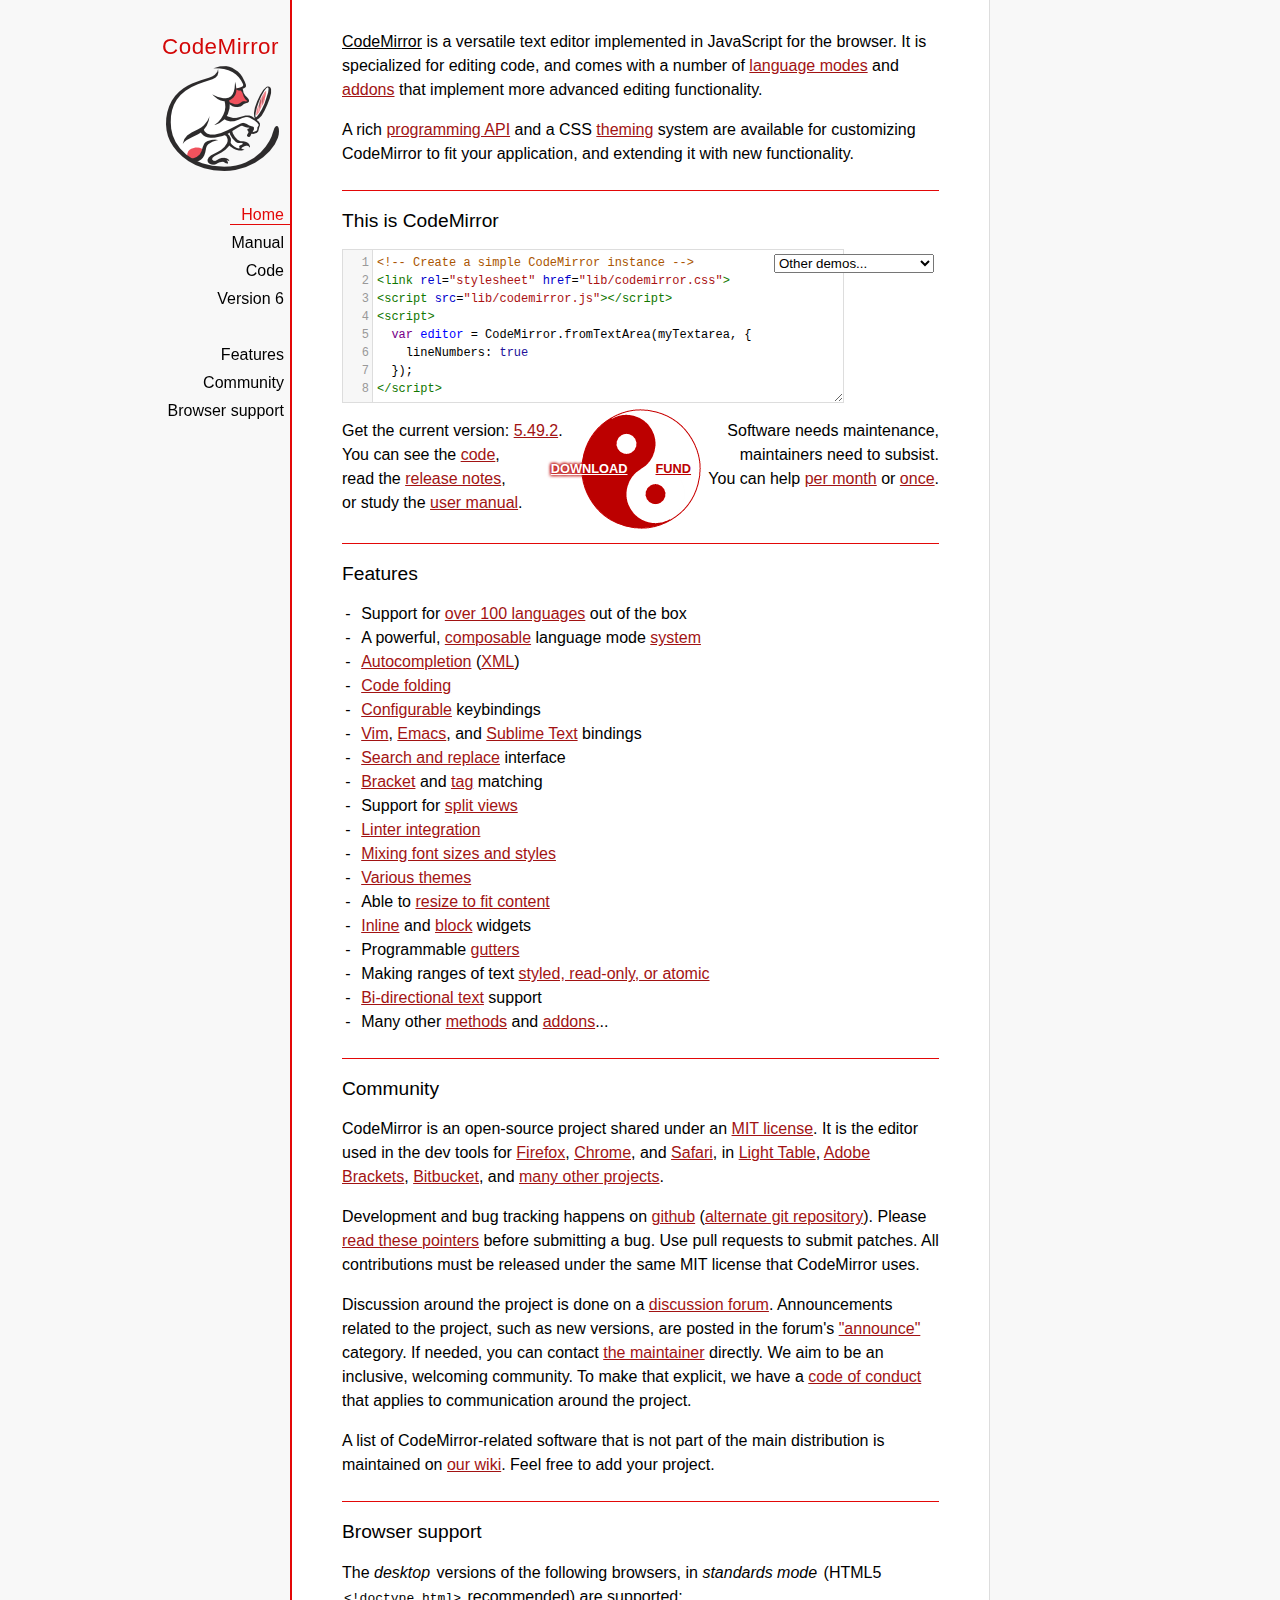
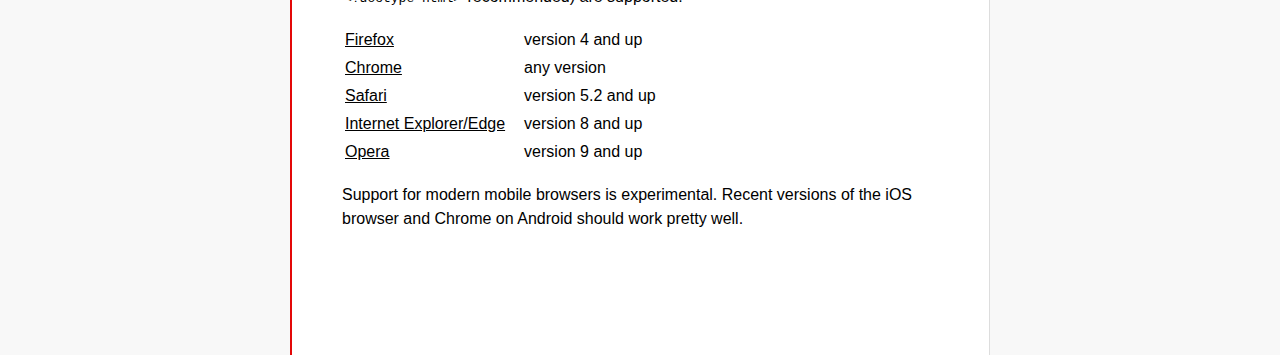
<file: codemirror/index.html>
<!doctype html>

<title>CodeMirror</title>
<meta charset="utf-8"/>

<link rel=stylesheet href="lib/codemirror.css">
<link rel=stylesheet href="doc/docs.css">
<script src="lib/codemirror.js"></script>
<script src="mode/xml/xml.js"></script>
<script src="mode/javascript/javascript.js"></script>
<script src="mode/css/css.js"></script>
<script src="mode/htmlmixed/htmlmixed.js"></script>
<script src="addon/edit/matchbrackets.js"></script>

<script src="doc/activebookmark.js"></script>

<style>
  .CodeMirror { height: auto; border: 1px solid #ddd; }
  .CodeMirror-scroll { max-height: 200px; }
  .CodeMirror pre { padding-left: 7px; line-height: 1.25; }
  .banner { background: #ffc; padding: 6px; border-bottom: 2px solid silver;  }
  .banner div { margin: 0 auto; max-width: 700px; text-align: center; }
</style>

<div id=nav>
  <a href="https://codemirror.net"><h1>CodeMirror</h1><img id=logo src="doc/logo.png"></a>

  <ul>
    <li><a class=active data-default="true" href="#description">Home</a>
    <li><a href="doc/manual.html">Manual</a>
    <li><a href="https://github.com/codemirror/codemirror">Code</a>
    <li><a href="https://codemirror.net/6/">Version 6</a>
  </ul>
  <ul>
    <li><a href="#features">Features</a>
    <li><a href="#community">Community</a>
    <li><a href="#browsersupport">Browser support</a>
  </ul>
</div>

<article>

<section id=description class=first>
  <p><strong>CodeMirror</strong> is a versatile text editor
  implemented in JavaScript for the browser. It is specialized for
  editing code, and comes with a number of <a href="mode/index.html">language modes</a> and <a href="doc/manual.html#addons">addons</a>
  that implement more advanced editing functionality.</p>

  <p>A rich <a href="doc/manual.html#api">programming API</a> and a
  CSS <a href="doc/manual.html#styling">theming</a> system are
  available for customizing CodeMirror to fit your application, and
  extending it with new functionality.</p>
</section>

<section id=demo>
  <h2>This is CodeMirror</h2>
  <form style="position: relative; margin-top: .5em;"><textarea id=demotext>
<!-- Create a simple CodeMirror instance -->
<link rel="stylesheet" href="lib/codemirror.css">
<script src="lib/codemirror.js"></script>
<script>
  var editor = CodeMirror.fromTextArea(myTextarea, {
    lineNumbers: true
  });
</script></textarea>
  <select id="demolist" onchange="document.location = this.options[this.selectedIndex].value;">
    <option value="#">Other demos...</option>
    <option value="demo/complete.html">Autocompletion</option>
    <option value="demo/folding.html">Code folding</option>
    <option value="demo/theme.html">Themes</option>
    <option value="mode/htmlmixed/index.html">Mixed language modes</option>
    <option value="demo/bidi.html">Bi-directional text</option>
    <option value="demo/variableheight.html">Variable font sizes</option>
    <option value="demo/search.html">Search interface</option>
    <option value="demo/vim.html">Vim bindings</option>
    <option value="demo/emacs.html">Emacs bindings</option>
    <option value="demo/sublime.html">Sublime Text bindings</option>
    <option value="demo/tern.html">Tern integration</option>
    <option value="demo/merge.html">Merge/diff interface</option>
    <option value="demo/fullscreen.html">Full-screen editor</option>
    <option value="demo/simplescrollbars.html">Custom scrollbars</option>
  </select></form>
  <script>
    var editor = CodeMirror.fromTextArea(document.getElementById("demotext"), {
      lineNumbers: true,
      mode: "text/html",
      matchBrackets: true
    });
  </script>

  <div class=actions>
    <div class=actionspicture>
      <img src="doc/yinyang.png" class=yinyang>
      <div class="actionlink download">
        <a href="https://codemirror.net/codemirror.zip">DOWNLOAD</a>
      </div>
      <div class="actionlink fund">
        <a href="https://marijnhaverbeke.nl/fund/">FUND</a>
      </div>
    </div>
    <div class=actionsleft>
      Get the current version: <a href="https://codemirror.net/codemirror.zip">5.49.2</a>.<br>
      You can see the <a href="https://github.com/codemirror/codemirror" title="Github repository">code</a>,<br>
      read the <a href="doc/releases.html">release notes</a>,<br>
      or study the <a href="doc/manual.html">user manual</a>.
    </div>
    <div class=actionsright>
      Software needs maintenance,<br>
      maintainers need to subsist.<br>
      You can help <a href="https://marijnhaverbeke.nl/fund/" title="Set up a monthly contribution">per month</a> or
      <a title="Donate with PayPal" href="https://www.paypal.me/marijnhaverbeke">once</a>.
    </div>
  </div>

</section>

<section id=features>
  <h2>Features</h2>
  <ul>
    <li>Support for <a href="mode/index.html">over 100 languages</a> out of the box
    <li>A powerful, <a href="mode/htmlmixed/index.html">composable</a> language mode <a href="doc/manual.html#modeapi">system</a>
    <li><a href="doc/manual.html#addon_show-hint">Autocompletion</a> (<a href="demo/xmlcomplete.html">XML</a>)
    <li><a href="doc/manual.html#addon_foldcode">Code folding</a>
    <li><a href="doc/manual.html#option_extraKeys">Configurable</a> keybindings
    <li><a href="demo/vim.html">Vim</a>, <a href="demo/emacs.html">Emacs</a>, and <a href="demo/sublime.html">Sublime Text</a> bindings
    <li><a href="doc/manual.html#addon_search">Search and replace</a> interface
    <li><a href="doc/manual.html#addon_matchbrackets">Bracket</a> and <a href="doc/manual.html#addon_matchtags">tag</a> matching
    <li>Support for <a href="demo/buffers.html">split views</a>
    <li><a href="doc/manual.html#addon_lint">Linter integration</a>
    <li><a href="demo/variableheight.html">Mixing font sizes and styles</a>
    <li><a href="demo/theme.html">Various themes</a>
    <li>Able to <a href="demo/resize.html">resize to fit content</a>
    <li><a href="doc/manual.html#mark_replacedWith">Inline</a> and <a href="doc/manual.html#addLineWidget">block</a> widgets
    <li>Programmable <a href="demo/marker.html">gutters</a>
    <li>Making ranges of text <a href="doc/manual.html#markText">styled, read-only, or atomic</a>
    <li><a href="demo/bidi.html">Bi-directional text</a> support
    <li>Many other <a href="doc/manual.html#api">methods</a> and <a href="doc/manual.html#addons">addons</a>...
  </ul>
</section>

<section id=community>
  <h2>Community</h2>

  <p>CodeMirror is an open-source project shared under
  an <a href="LICENSE">MIT license</a>. It is the editor used in the
  dev tools for
  <a href="https://hacks.mozilla.org/2013/11/firefox-developer-tools-episode-27-edit-as-html-codemirror-more/">Firefox</a>,
  <a href="https://developers.google.com/chrome-developer-tools/">Chrome</a>,
  and <a href="https://developer.apple.com/safari/tools/">Safari</a>, in <a href="http://www.lighttable.com/">Light
  Table</a>, <a href="http://brackets.io/">Adobe
  Brackets</a>, <a href="http://blog.bitbucket.org/2013/05/14/edit-your-code-in-the-cloud-with-bitbucket/">Bitbucket</a>,
  and <a href="doc/realworld.html">many other projects</a>.</p>

  <p>Development and bug tracking happens
  on <a href="https://github.com/codemirror/CodeMirror/">github</a>
  (<a href="http://marijnhaverbeke.nl/git/codemirror">alternate git
  repository</a>).
  Please <a href="https://codemirror.net/doc/reporting.html">read these
  pointers</a> before submitting a bug. Use pull requests to submit
  patches. All contributions must be released under the same MIT
  license that CodeMirror uses.</p>

  <p>Discussion around the project is done on
  a <a href="https://discuss.codemirror.net">discussion forum</a>.
  Announcements related to the project, such as new versions, are
  posted in the
  forum's <a href="https://discuss.codemirror.net/c/announce">"announce"</a>
  category. If needed, you can
  contact <a href="mailto:marijnh@gmail.com">the maintainer</a>
  directly. We aim to be an inclusive, welcoming community. To make
  that explicit, we have
  a <a href="http://contributor-covenant.org/version/1/1/0/">code of
  conduct</a> that applies to communication around the project.</p>

  <p>A list of CodeMirror-related software that is not part of the
  main distribution is maintained
  on <a href="https://github.com/codemirror/CodeMirror/wiki/CodeMirror-addons">our
  wiki</a>. Feel free to add your project.</p>
</section>

<section id=browsersupport>
  <h2>Browser support</h2>
  <p>The <em>desktop</em> versions of the following browsers,
  in <em>standards mode</em> (HTML5 <code>&lt;!doctype html></code>
  recommended) are supported:</p>
  <table style="margin-bottom: 1em">
    <tr><th>Firefox</th><td>version 4 and up</td></tr>
    <tr><th>Chrome</th><td>any version</td></tr>
    <tr><th>Safari</th><td>version 5.2 and up</td></tr>
    <tr><th style="padding-right: 1em;">Internet Explorer/Edge</th><td>version 8 and up</td></tr>
    <tr><th>Opera</th><td>version 9 and up</td></tr>
  </table>
  <p>Support for modern mobile browsers is experimental. Recent
  versions of the iOS browser and Chrome on Android should work
  pretty well.</p>
</section>

</article>
</file>
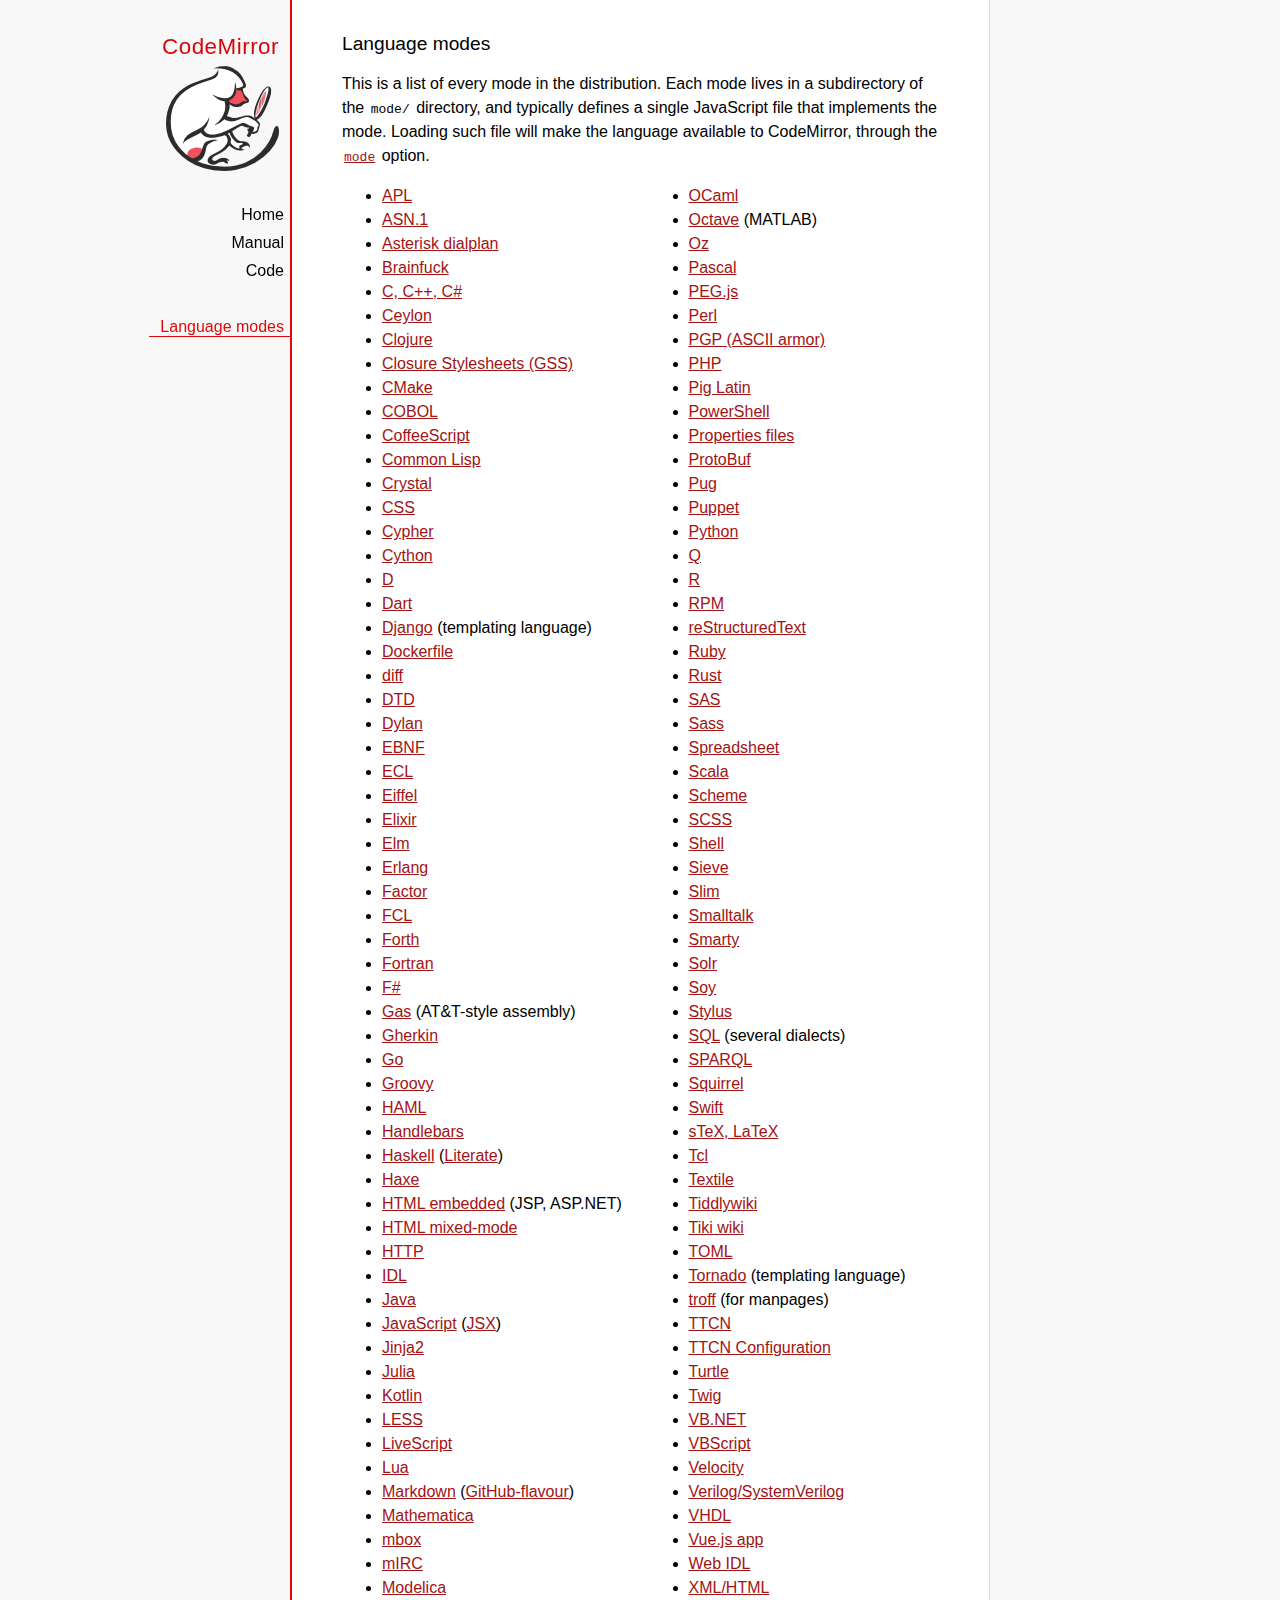
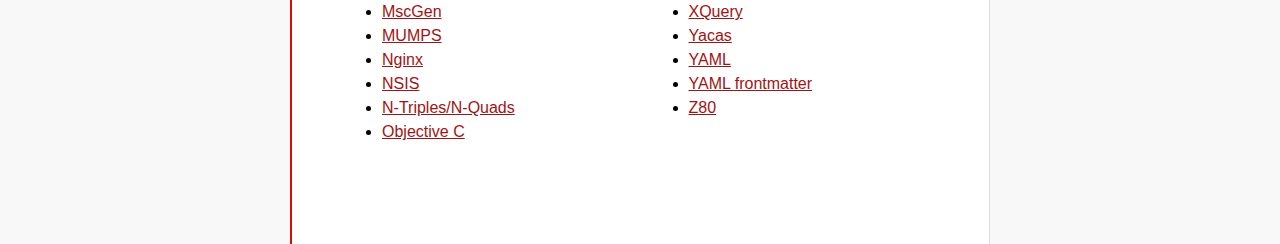
<file: codemirror/mode/index.html>
<!doctype html>

<title>CodeMirror: Language Modes</title>
<meta charset="utf-8"/>
<link rel=stylesheet href="../doc/docs.css">

<div id=nav>
  <a href="https://codemirror.net"><h1>CodeMirror</h1><img id=logo src="../doc/logo.png"></a>

  <ul>
    <li><a href="../index.html">Home</a>
    <li><a href="../doc/manual.html">Manual</a>
    <li><a href="https://github.com/codemirror/codemirror">Code</a>
  </ul>
  <ul>
    <li><a class=active href="#">Language modes</a>
  </ul>
</div>

<article>

  <h2>Language modes</h2>

  <p>This is a list of every mode in the distribution. Each mode lives
in a subdirectory of the <code>mode/</code> directory, and typically
defines a single JavaScript file that implements the mode. Loading
such file will make the language available to CodeMirror, through
the <a href="../doc/manual.html#option_mode"><code>mode</code></a>
option.</p>

  <div style="-webkit-columns: 100px 2; -moz-columns: 100px 2; columns: 100px 2;">
    <ul style="margin-top: 0">
      <li><a href="apl/index.html">APL</a></li>
      <li><a href="asn.1/index.html">ASN.1</a></li>
      <li><a href="asterisk/index.html">Asterisk dialplan</a></li>
      <li><a href="brainfuck/index.html">Brainfuck</a></li>
      <li><a href="clike/index.html">C, C++, C#</a></li>
      <li><a href="clike/index.html">Ceylon</a></li>
      <li><a href="clojure/index.html">Clojure</a></li>
      <li><a href="css/gss.html">Closure Stylesheets (GSS)</a></li>
      <li><a href="cmake/index.html">CMake</a></li>
      <li><a href="cobol/index.html">COBOL</a></li>
      <li><a href="coffeescript/index.html">CoffeeScript</a></li>
      <li><a href="commonlisp/index.html">Common Lisp</a></li>
      <li><a href="crystal/index.html">Crystal</a></li>
      <li><a href="css/index.html">CSS</a></li>
      <li><a href="cypher/index.html">Cypher</a></li>
      <li><a href="python/index.html">Cython</a></li>
      <li><a href="d/index.html">D</a></li>
      <li><a href="dart/index.html">Dart</a></li>
      <li><a href="django/index.html">Django</a> (templating language)</li>
      <li><a href="dockerfile/index.html">Dockerfile</a></li>
      <li><a href="diff/index.html">diff</a></li>
      <li><a href="dtd/index.html">DTD</a></li>
      <li><a href="dylan/index.html">Dylan</a></li>
      <li><a href="ebnf/index.html">EBNF</a></li>
      <li><a href="ecl/index.html">ECL</a></li>
      <li><a href="eiffel/index.html">Eiffel</a></li>
      <li><a href="https://github.com/optick/codemirror-mode-elixir">Elixir</a></li>
      <li><a href="elm/index.html">Elm</a></li>
      <li><a href="erlang/index.html">Erlang</a></li>
      <li><a href="factor/index.html">Factor</a></li>
      <li><a href="fcl/index.html">FCL</a></li>
      <li><a href="forth/index.html">Forth</a></li>
      <li><a href="fortran/index.html">Fortran</a></li>
      <li><a href="mllike/index.html">F#</a></li>
      <li><a href="gas/index.html">Gas</a> (AT&amp;T-style assembly)</li>
      <li><a href="gherkin/index.html">Gherkin</a></li>
      <li><a href="go/index.html">Go</a></li>
      <li><a href="groovy/index.html">Groovy</a></li>
      <li><a href="haml/index.html">HAML</a></li>
      <li><a href="handlebars/index.html">Handlebars</a></li>
      <li><a href="haskell/index.html">Haskell</a> (<a href="haskell-literate/index.html">Literate</a>)</li>
      <li><a href="haxe/index.html">Haxe</a></li>
      <li><a href="htmlembedded/index.html">HTML embedded</a> (JSP, ASP.NET)</li>
      <li><a href="htmlmixed/index.html">HTML mixed-mode</a></li>
      <li><a href="http/index.html">HTTP</a></li>
      <li><a href="idl/index.html">IDL</a></li>
      <li><a href="clike/index.html">Java</a></li>
      <li><a href="javascript/index.html">JavaScript</a> (<a href="jsx/index.html">JSX</a>)</li>
      <li><a href="jinja2/index.html">Jinja2</a></li>
      <li><a href="julia/index.html">Julia</a></li>
      <li><a href="clike/index.html">Kotlin</a></li>
      <li><a href="css/less.html">LESS</a></li>
      <li><a href="livescript/index.html">LiveScript</a></li>
      <li><a href="lua/index.html">Lua</a></li>
      <li><a href="markdown/index.html">Markdown</a> (<a href="gfm/index.html">GitHub-flavour</a>)</li>
      <li><a href="mathematica/index.html">Mathematica</a></li>
      <li><a href="mbox/index.html">mbox</a></li>
      <li><a href="mirc/index.html">mIRC</a></li>
      <li><a href="modelica/index.html">Modelica</a></li>
      <li><a href="mscgen/index.html">MscGen</a></li>
      <li><a href="mumps/index.html">MUMPS</a></li>
      <li><a href="nginx/index.html">Nginx</a></li>
      <li><a href="nsis/index.html">NSIS</a></li>
      <li><a href="ntriples/index.html">N-Triples/N-Quads</a></li>
      <li><a href="clike/index.html">Objective C</a></li>
      <li><a href="mllike/index.html">OCaml</a></li>
      <li><a href="octave/index.html">Octave</a> (MATLAB)</li>
      <li><a href="oz/index.html">Oz</a></li>
      <li><a href="pascal/index.html">Pascal</a></li>
      <li><a href="pegjs/index.html">PEG.js</a></li>
      <li><a href="perl/index.html">Perl</a></li>
      <li><a href="asciiarmor/index.html">PGP (ASCII armor)</a></li>
      <li><a href="php/index.html">PHP</a></li>
      <li><a href="pig/index.html">Pig Latin</a></li>
      <li><a href="powershell/index.html">PowerShell</a></li>
      <li><a href="properties/index.html">Properties files</a></li>
      <li><a href="protobuf/index.html">ProtoBuf</a></li>
      <li><a href="pug/index.html">Pug</a></li>
      <li><a href="puppet/index.html">Puppet</a></li>
      <li><a href="python/index.html">Python</a></li>
      <li><a href="q/index.html">Q</a></li>
      <li><a href="r/index.html">R</a></li>
      <li><a href="rpm/index.html">RPM</a></li>
      <li><a href="rst/index.html">reStructuredText</a></li>
      <li><a href="ruby/index.html">Ruby</a></li>
      <li><a href="rust/index.html">Rust</a></li>
      <li><a href="sas/index.html">SAS</a></li>
      <li><a href="sass/index.html">Sass</a></li>
      <li><a href="spreadsheet/index.html">Spreadsheet</a></li>
      <li><a href="clike/scala.html">Scala</a></li>
      <li><a href="scheme/index.html">Scheme</a></li>
      <li><a href="css/scss.html">SCSS</a></li>
      <li><a href="shell/index.html">Shell</a></li>
      <li><a href="sieve/index.html">Sieve</a></li>
      <li><a href="slim/index.html">Slim</a></li>
      <li><a href="smalltalk/index.html">Smalltalk</a></li>
      <li><a href="smarty/index.html">Smarty</a></li>
      <li><a href="solr/index.html">Solr</a></li>
      <li><a href="soy/index.html">Soy</a></li>
      <li><a href="stylus/index.html">Stylus</a></li>
      <li><a href="sql/index.html">SQL</a> (several dialects)</li>
      <li><a href="sparql/index.html">SPARQL</a></li>
      <li><a href="clike/index.html">Squirrel</a></li>
      <li><a href="swift/index.html">Swift</a></li>
      <li><a href="stex/index.html">sTeX, LaTeX</a></li>
      <li><a href="tcl/index.html">Tcl</a></li>
      <li><a href="textile/index.html">Textile</a></li>
      <li><a href="tiddlywiki/index.html">Tiddlywiki</a></li>
      <li><a href="tiki/index.html">Tiki wiki</a></li>
      <li><a href="toml/index.html">TOML</a></li>
      <li><a href="tornado/index.html">Tornado</a> (templating language)</li>
      <li><a href="troff/index.html">troff</a> (for manpages)</li>
      <li><a href="ttcn/index.html">TTCN</a></li>
      <li><a href="ttcn-cfg/index.html">TTCN Configuration</a></li>
      <li><a href="turtle/index.html">Turtle</a></li>
      <li><a href="twig/index.html">Twig</a></li>
      <li><a href="vb/index.html">VB.NET</a></li>
      <li><a href="vbscript/index.html">VBScript</a></li>
      <li><a href="velocity/index.html">Velocity</a></li>
      <li><a href="verilog/index.html">Verilog/SystemVerilog</a></li>
      <li><a href="vhdl/index.html">VHDL</a></li>
      <li><a href="vue/index.html">Vue.js app</a></li>
      <li><a href="webidl/index.html">Web IDL</a></li>
      <li><a href="xml/index.html">XML/HTML</a></li>
      <li><a href="xquery/index.html">XQuery</a></li>
      <li><a href="yacas/index.html">Yacas</a></li>
      <li><a href="yaml/index.html">YAML</a></li>
      <li><a href="yaml-frontmatter/index.html">YAML frontmatter</a></li>
      <li><a href="z80/index.html">Z80</a></li>
    </ul>
  </div>

</article>
</file>
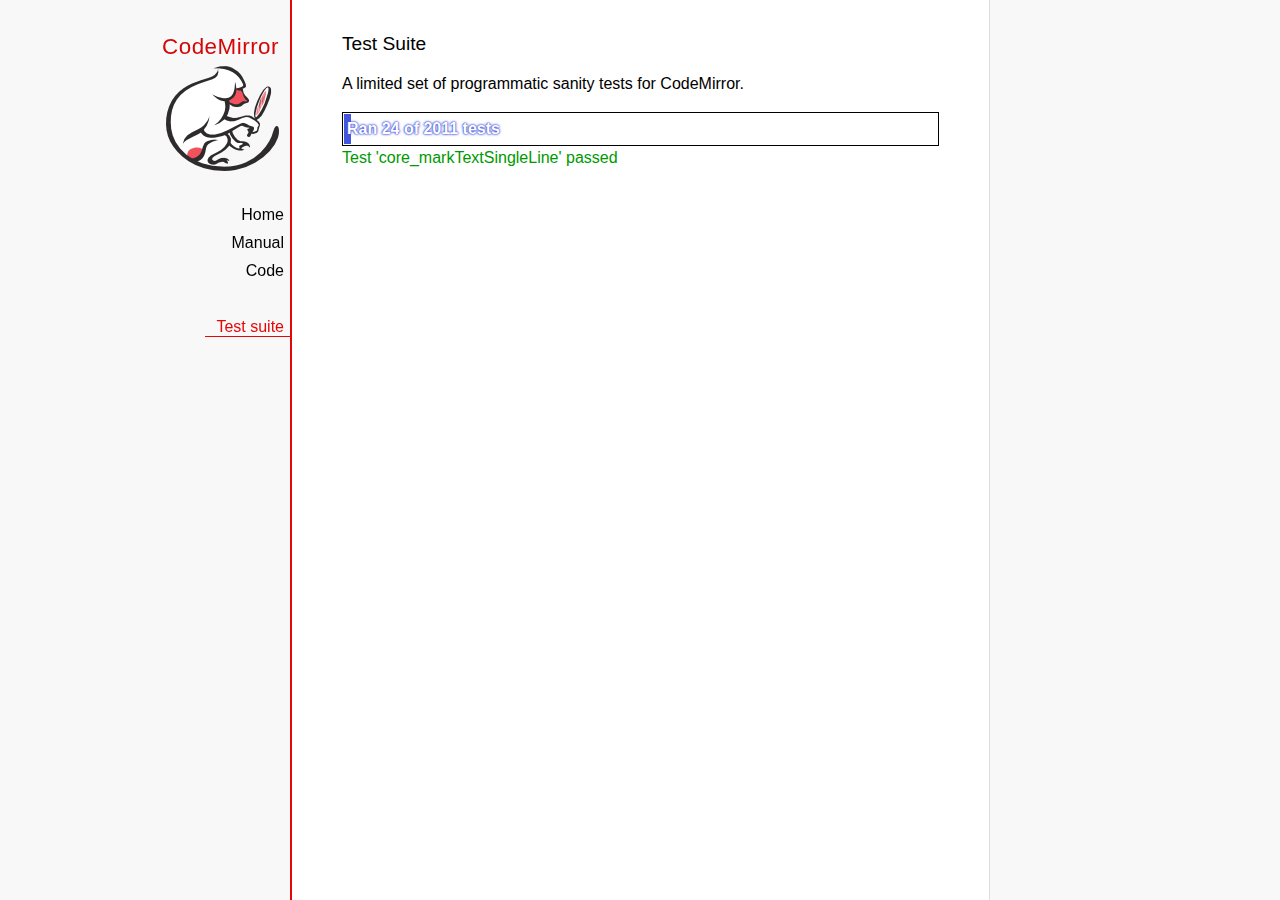
<file: codemirror/test/index.html>
<!doctype html>

<meta charset="utf-8"/>
<title>CodeMirror: Test Suite</title>
<link rel=stylesheet href="../doc/docs.css">

<link rel="stylesheet" href="../lib/codemirror.css">
<link rel="stylesheet" href="mode_test.css">
<script src="../doc/activebookmark.js"></script>
<script src="../lib/codemirror.js"></script>
<script src="../mode/meta.js"></script>
<script src="../addon/mode/overlay.js"></script>
<script src="../addon/mode/multiplex.js"></script>
<script src="../addon/search/searchcursor.js"></script>
<script src="../addon/dialog/dialog.js"></script>
<script src="../addon/edit/matchbrackets.js"></script>
<script src="../addon/hint/sql-hint.js"></script>
<script src="../addon/hint/xml-hint.js"></script>
<script src="../addon/hint/html-hint.js"></script>
<script src="../addon/comment/comment.js"></script>
<script src="../addon/mode/simple.js"></script>
<script src="../mode/css/css.js"></script>
<script src="../mode/clike/clike.js"></script>
<!-- clike must be after css or vim and sublime tests will fail -->
<script src="../mode/clojure/clojure.js"></script>
<script src="../mode/cypher/cypher.js"></script>
<script src="../mode/d/d.js"></script>
<script src="../mode/dockerfile/dockerfile.js"></script>
<script src="../mode/gfm/gfm.js"></script>
<script src="../mode/haml/haml.js"></script>
<script src="../mode/htmlmixed/htmlmixed.js"></script>
<script src="../mode/javascript/javascript.js"></script>
<script src="../mode/jsx/jsx.js"></script>
<script src="../mode/markdown/markdown.js"></script>
<script src="../mode/php/php.js"></script>
<script src="../mode/python/python.js"></script>
<script src="../mode/powershell/powershell.js"></script>
<script src="../mode/ruby/ruby.js"></script>
<script src="../mode/sass/sass.js"></script>
<script src="../mode/shell/shell.js"></script>
<script src="../mode/slim/slim.js"></script>
<script src="../mode/soy/soy.js"></script>
<script src="../mode/sql/sql.js"></script>
<script src="../mode/stex/stex.js"></script>
<script src="../mode/swift/swift.js"></script>
<script src="../mode/textile/textile.js"></script>
<script src="../mode/verilog/verilog.js"></script>
<script src="../mode/xml/xml.js"></script>
<script src="../mode/xquery/xquery.js"></script>
<script src="../keymap/emacs.js"></script>
<script src="../keymap/sublime.js"></script>
<script src="../keymap/vim.js"></script>
<script src="../mode/rust/rust.js"></script>
<script src="../mode/mscgen/mscgen.js"></script>
<script src="../mode/dylan/dylan.js"></script>

<style>
  .ok {color: #090;}
  .fail {color: #e00;}
  .error {color: #c90;}
  .done {font-weight: bold;}
  #progress {
  background: #45d;
  color: white;
  text-shadow: 0 0 1px #45d, 0 0 2px #45d, 0 0 3px #45d;
  font-weight: bold;
  white-space: pre;
  }
  #testground {
  visibility: hidden;
  }
  #testground.offscreen {
  visibility: visible;
  position: absolute;
  left: -10000px;
  top: -10000px;
  }
  .CodeMirror { border: 1px solid black; }
</style>

<div id=nav>
  <a href="https://codemirror.net"><h1>CodeMirror</h1><img id=logo src="../doc/logo.png"></a>

  <ul>
    <li><a href="../index.html">Home</a>
    <li><a href="../doc/manual.html">Manual</a>
    <li><a href="https://github.com/codemirror/codemirror">Code</a>
  </ul>
  <ul>
    <li><a class=active href="#">Test suite</a>
  </ul>
</div>

<article>
  <h2>Test Suite</h2>

    <p>A limited set of programmatic sanity tests for CodeMirror.</p>

    <div style="border: 1px solid black; padding: 1px; max-width: 700px;">
      <div style="width: 0px;" id=progress><div style="padding: 3px;">Ran <span id="progress_ran">0</span><span id="progress_total"> of 0</span> tests</div></div>
    </div>
    <p id=status>Please enable JavaScript...</p>
    <div id=output></div>

    <div id=testground></div>

    <script src="driver.js"></script>
    <script src="test.js"></script>
    <script src="doc_test.js"></script>
    <script src="multi_test.js"></script>
    <script src="contenteditable_test.js"></script>
    <script src="scroll_test.js"></script>
    <script src="comment_test.js"></script>
    <script src="search_test.js"></script>
    <script src="mode_test.js"></script>

    <script src="../mode/clike/test.js"></script>
    <script src="../mode/clojure/test.js"></script>
    <script src="../mode/css/test.js"></script>
    <script src="../mode/css/gss_test.js"></script>
    <script src="../mode/css/scss_test.js"></script>
    <script src="../mode/css/less_test.js"></script>
    <script src="../mode/cypher/test.js"></script>
    <script src="../mode/d/test.js"></script>
    <script src="../mode/dockerfile/test.js"></script>
    <script src="../mode/gfm/test.js"></script>
    <script src="../mode/haml/test.js"></script>
    <script src="../mode/javascript/test.js"></script>
    <script src="../mode/jsx/test.js"></script>
    <script src="../mode/markdown/test.js"></script>
    <script src="../mode/php/test.js"></script>
    <script src="../mode/powershell/test.js"></script>
    <script src="../mode/ruby/test.js"></script>
    <script src="../mode/sass/test.js"></script>
    <script src="../mode/shell/test.js"></script>
    <script src="../mode/slim/test.js"></script>
    <script src="../mode/soy/test.js"></script>
    <script src="../mode/stex/test.js"></script>
    <script src="../mode/swift/test.js"></script>
    <script src="../mode/textile/test.js"></script>
    <script src="../mode/verilog/test.js"></script>
    <script src="../mode/xml/test.js"></script>
    <script src="../mode/xquery/test.js"></script>
    <script src="../mode/python/test.js"></script>
    <script src="../mode/rust/test.js"></script>
    <script src="../mode/mscgen/mscgen_test.js"></script>
    <script src="../mode/mscgen/xu_test.js"></script>
    <script src="../mode/mscgen/msgenny_test.js"></script>
    <script src="../mode/dylan/test.js"></script>
    <script src="../addon/mode/multiplex_test.js"></script>
    <script src="emacs_test.js"></script>
    <script src="sql-hint-test.js"></script>
    <script src="sublime_test.js"></script>
    <script src="vim_test.js"></script>
    <script src="html-hint-test.js"></script>
    <script>
      window.onload = runHarness;
      CodeMirror.on(window, 'hashchange', runHarness);

      function esc(str) {
        return str.replace(/[<&]/, function(ch) { return ch == "<" ? "&lt;" : "&amp;"; });
      }

      var output = document.getElementById("output"),
          progress = document.getElementById("progress"),
          progressRan = document.getElementById("progress_ran").childNodes[0],
          progressTotal = document.getElementById("progress_total").childNodes[0];
      var count = 0,
          failed = 0,
          skipped = 0,
          bad = "",
          running = false, // Flag that states tests are running
          quit = false, // Flag to quit tests ASAP
          verbose = false; // Adds message for *every* test to output

      function runHarness(){
        if (running) {
          quit = true;
          setStatus("Restarting tests...", '', true);
          setTimeout(function(){runHarness();}, 500);
          return;
        }
        filters = [];
        verbose = false;
        if (window.location.hash.substr(1)){
          var strings = window.location.hash.substr(1).split(",");
          while (strings.length) {
            var s = strings.shift();
            if (s === "verbose")
              verbose = true;
            else
              filters.push(parseTestFilter(decodeURIComponent(s)));
          }
        }
        quit = false;
        running = true;
        setStatus("Loading tests...");
        count = 0;
        failed = 0;
        skipped = 0;
        bad = "";
        totalTests = countTests();
        progressTotal.nodeValue = " of " + totalTests;
        progressRan.nodeValue = count;
        output.innerHTML = '';
        document.getElementById("testground").innerHTML = "<form>" +
          "<textarea id=\"code\" name=\"code\"></textarea>" +
          "<input type=submit value=ok name=submit>" +
          "</form>";
        runTests(displayTest);
      }

      function setStatus(message, className, force){
        if (quit && !force) return;
        if (!message) throw("must provide message");
        var status = document.getElementById("status").childNodes[0];
        status.nodeValue = message;
        status.parentNode.className = className;
      }
      function addOutput(name, className, code){
        var newOutput = document.createElement("dl");
        var newTitle = document.createElement("dt");
        newTitle.className = className;
        newTitle.appendChild(document.createTextNode(name));
        newOutput.appendChild(newTitle);
        var newMessage = document.createElement("dd");
        newMessage.innerHTML = code;
        newOutput.appendChild(newTitle);
        newOutput.appendChild(newMessage);
        output.appendChild(newOutput);
      }
      function displayTest(type, name, customMessage) {
        var message = "???";
        if (type != "done" && type != "skipped") ++count;
        progress.style.width = (count * (progress.parentNode.clientWidth - 2) / (totalTests || 1)) + "px";
        progressRan.nodeValue = count;
        if (type == "ok") {
          message = "Test '" + name + "' passed";
          if (!verbose) customMessage = false;
        } else if (type == "skipped") {
          message = "Test '" + name + "' skipped";
          ++skipped;
          if (!verbose) customMessage = false;
        } else if (type == "expected") {
          message = "Test '" + name + "' failed as expected";
          if (!verbose) customMessage = false;
        } else if (type == "error" || type == "fail") {
          ++failed;
          message = "Test '" + name + "' failed";
        } else if (type == "done") {
          if (failed) {
            type += " fail";
            message = failed + " failure" + (failed > 1 ? "s" : "");
          } else if (count < totalTests) {
            failed = totalTests - count;
            type += " fail";
            message = failed + " failure" + (failed > 1 ? "s" : "");
          } else {
            type += " ok";
            message = "All passed";
            if (skipped) {
              message += " (" + skipped + " skipped)";
            }
          }
          progressTotal.nodeValue = '';
          customMessage = true; // Hack to avoid adding to output
        }
        if (verbose && !customMessage)  customMessage = message;
        setStatus(message, type);
        if (customMessage && customMessage.length > 0) {
          addOutput(name, type, customMessage);
        }
      }
    </script>

</article>
</file>
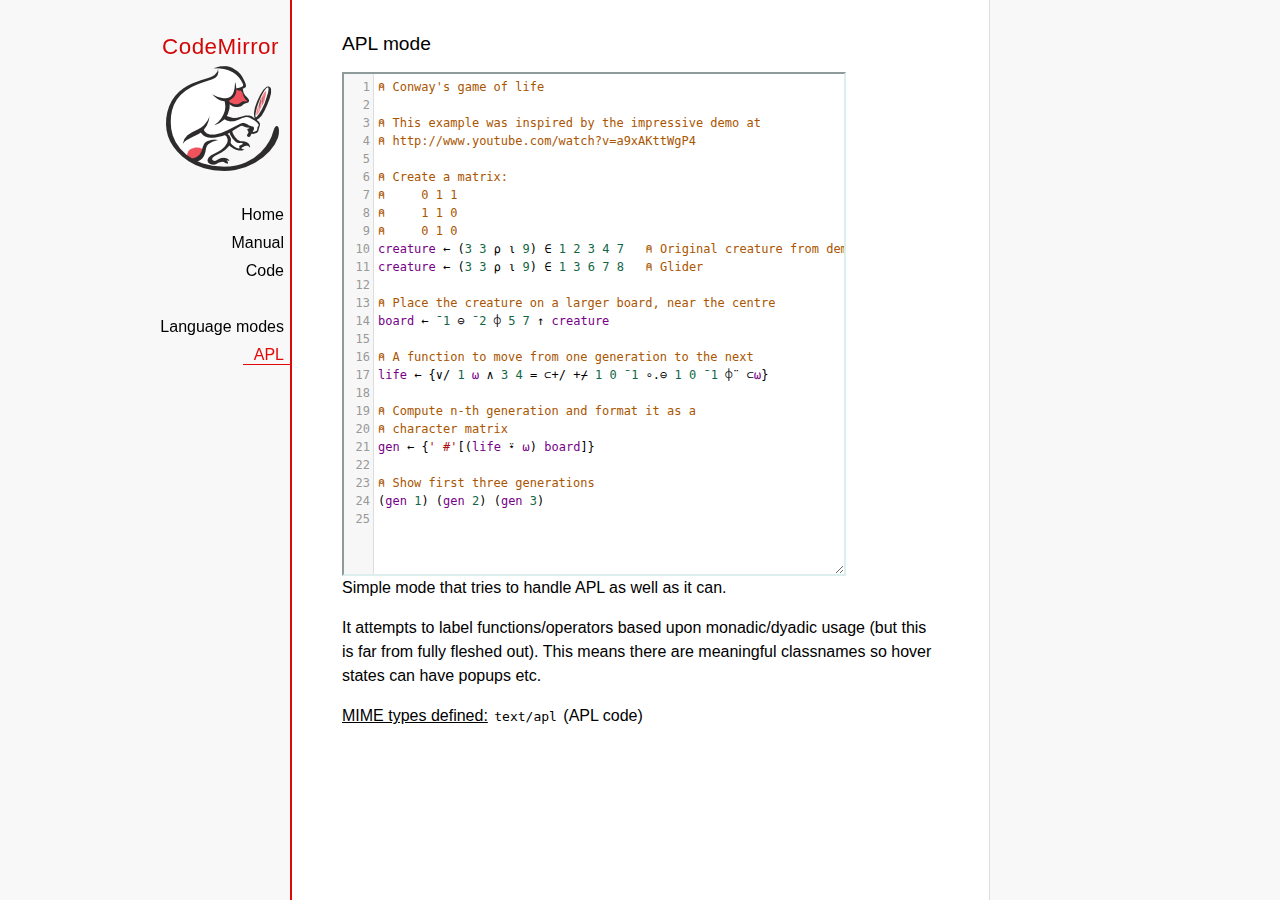
<file: codemirror/mode/apl/index.html>
<!doctype html>

<title>CodeMirror: APL mode</title>
<meta charset="utf-8"/>
<link rel=stylesheet href="../../doc/docs.css">

<link rel="stylesheet" href="../../lib/codemirror.css">
<script src="../../lib/codemirror.js"></script>
<script src="../../addon/edit/matchbrackets.js"></script>
<script src="./apl.js"></script>
<style>
	.CodeMirror { border: 2px inset #dee; }
    </style>
<div id=nav>
  <a href="https://codemirror.net"><h1>CodeMirror</h1><img id=logo src="../../doc/logo.png" alt=""></a>

  <ul>
    <li><a href="../../index.html">Home</a>
    <li><a href="../../doc/manual.html">Manual</a>
    <li><a href="https://github.com/codemirror/codemirror">Code</a>
  </ul>
  <ul>
    <li><a href="../index.html">Language modes</a>
    <li><a class=active href="#">APL</a>
  </ul>
</div>

<article>
<h2>APL mode</h2>
<form><textarea id="code" name="code">
⍝ Conway's game of life

⍝ This example was inspired by the impressive demo at
⍝ http://www.youtube.com/watch?v=a9xAKttWgP4

⍝ Create a matrix:
⍝     0 1 1
⍝     1 1 0
⍝     0 1 0
creature ← (3 3 ⍴ ⍳ 9) ∈ 1 2 3 4 7   ⍝ Original creature from demo
creature ← (3 3 ⍴ ⍳ 9) ∈ 1 3 6 7 8   ⍝ Glider

⍝ Place the creature on a larger board, near the centre
board ← ¯1 ⊖ ¯2 ⌽ 5 7 ↑ creature

⍝ A function to move from one generation to the next
life ← {∨/ 1 ⍵ ∧ 3 4 = ⊂+/ +⌿ 1 0 ¯1 ∘.⊖ 1 0 ¯1 ⌽¨ ⊂⍵}

⍝ Compute n-th generation and format it as a
⍝ character matrix
gen ← {' #'[(life ⍣ ⍵) board]}

⍝ Show first three generations
(gen 1) (gen 2) (gen 3)
</textarea></form>

    <script>
      var editor = CodeMirror.fromTextArea(document.getElementById("code"), {
        lineNumbers: true,
        matchBrackets: true,
        mode: "text/apl"
      });
    </script>

    <p>Simple mode that tries to handle APL as well as it can.</p>
    <p>It attempts to label functions/operators based upon
    monadic/dyadic usage (but this is far from fully fleshed out).
    This means there are meaningful classnames so hover states can
    have popups etc.</p>

    <p><strong>MIME types defined:</strong> <code>text/apl</code> (APL code)</p>
  </article>
</file>
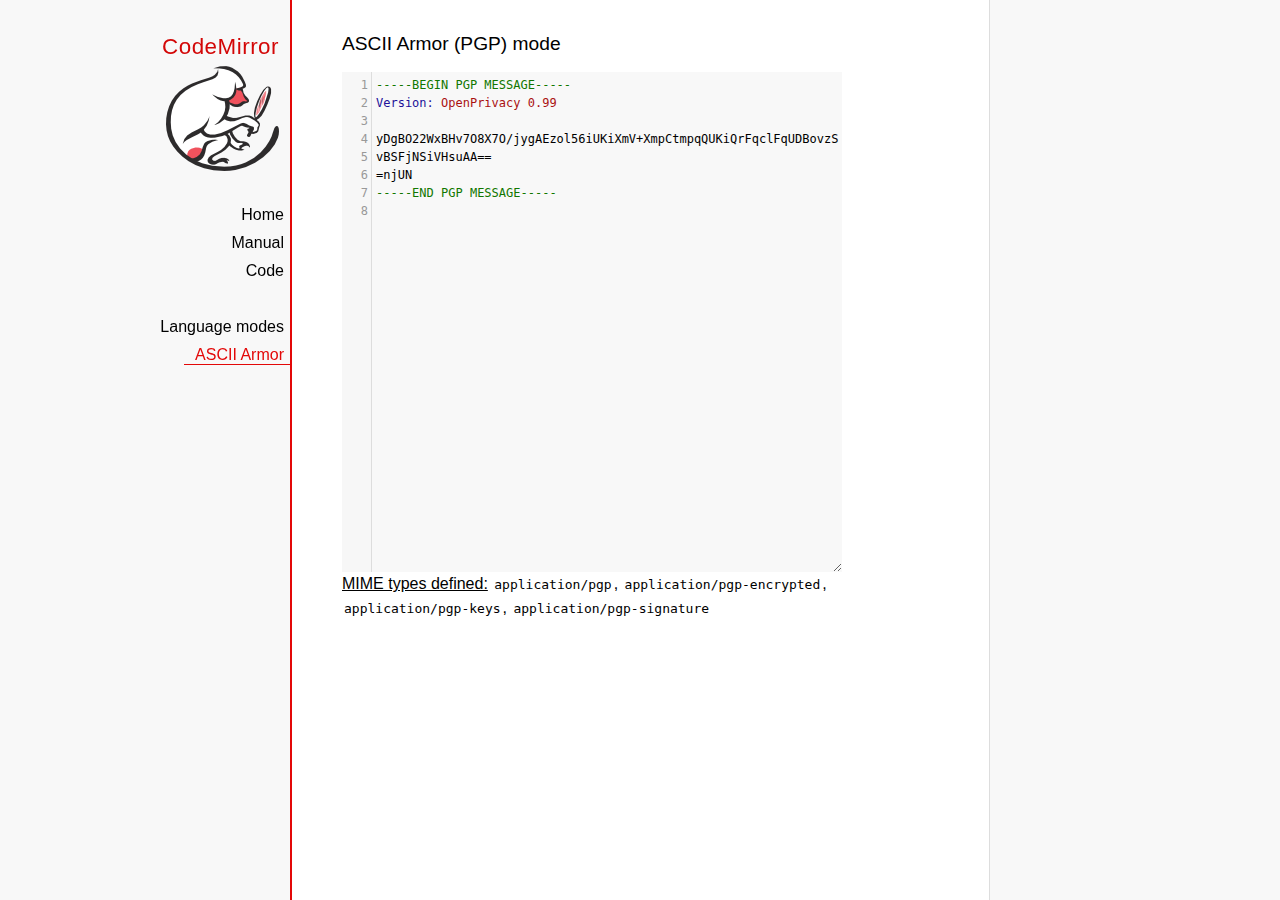
<file: codemirror/mode/asciiarmor/index.html>
<!doctype html>

<title>CodeMirror: ASCII Armor (PGP) mode</title>
<meta charset="utf-8"/>
<link rel=stylesheet href="../../doc/docs.css">

<link rel="stylesheet" href="../../lib/codemirror.css">
<script src="../../lib/codemirror.js"></script>
<script src="asciiarmor.js"></script>
<style>.CodeMirror {background: #f8f8f8;}</style>
<div id=nav>
  <a href="https://codemirror.net"><h1>CodeMirror</h1><img id=logo src="../../doc/logo.png" alt=""></a>

  <ul>
    <li><a href="../../index.html">Home</a>
    <li><a href="../../doc/manual.html">Manual</a>
    <li><a href="https://github.com/codemirror/codemirror">Code</a>
  </ul>
  <ul>
    <li><a href="../index.html">Language modes</a>
    <li><a class=active href="#">ASCII Armor</a>
  </ul>
</div>

<article>
<h2>ASCII Armor (PGP) mode</h2>
<form><textarea id="code" name="code">
-----BEGIN PGP MESSAGE-----
Version: OpenPrivacy 0.99

yDgBO22WxBHv7O8X7O/jygAEzol56iUKiXmV+XmpCtmpqQUKiQrFqclFqUDBovzS
vBSFjNSiVHsuAA==
=njUN
-----END PGP MESSAGE-----
</textarea></form>

<script>
var editor = CodeMirror.fromTextArea(document.getElementById("code"), {
  lineNumbers: true
});
</script>

<p><strong>MIME types
defined:</strong> <code>application/pgp</code>, <code>application/pgp-encrypted</code>, <code>application/pgp-keys</code>, <code>application/pgp-signature</code></p>

</article>
</file>
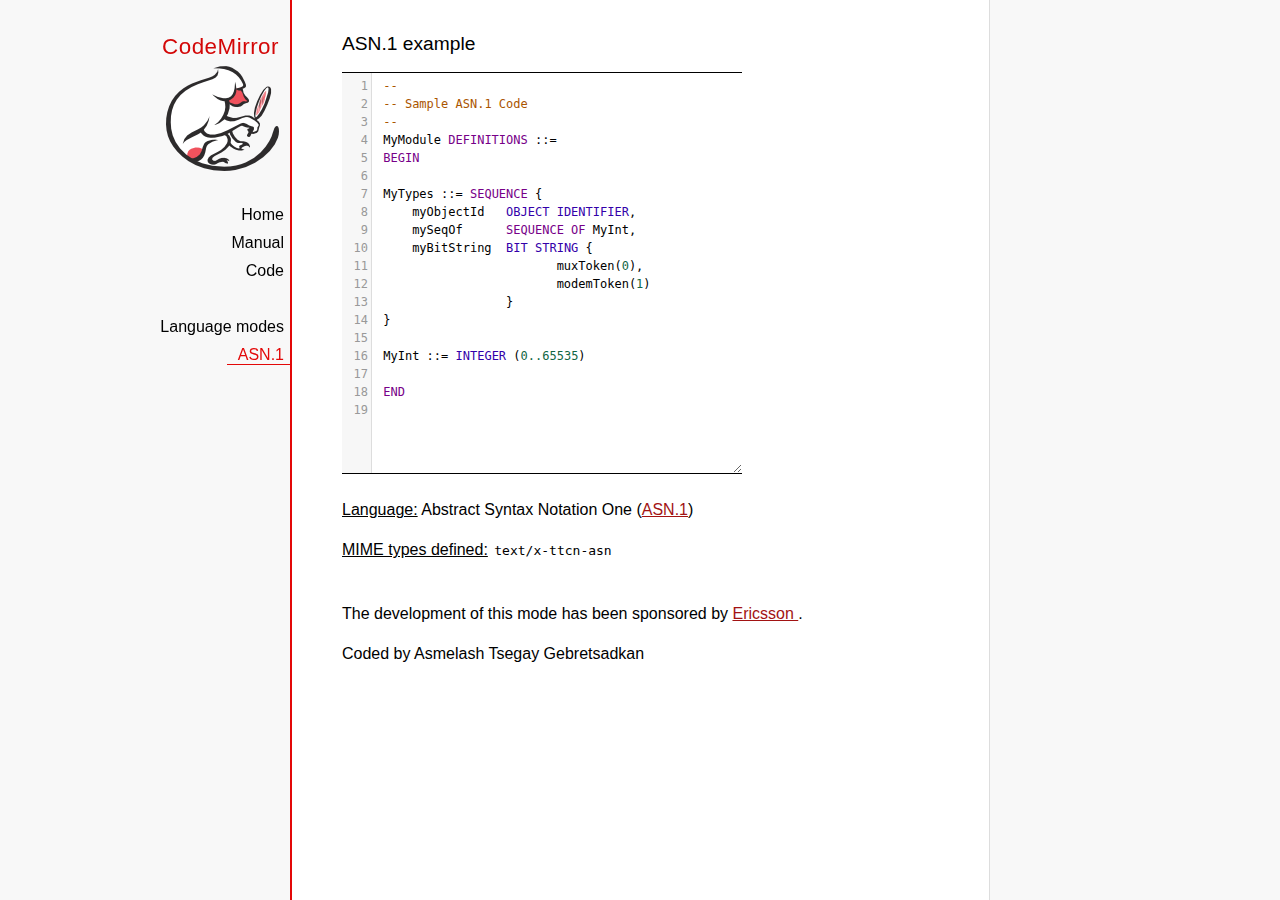
<file: codemirror/mode/asn.1/index.html>
﻿<!doctype html>

<title>CodeMirror: ASN.1 mode</title>
<meta charset="utf-8"/>
<link rel=stylesheet href="../../doc/docs.css">

<link rel="stylesheet" href="../../lib/codemirror.css">
<script src="../../lib/codemirror.js"></script>
<script src="../../addon/edit/matchbrackets.js"></script>
<script src="asn.1.js"></script>
<style>
    .CodeMirror {
        border-top: 1px solid black;
        border-bottom: 1px solid black;
    }
</style>
<div id=nav>
    <a href="https://codemirror.net"><h1>CodeMirror</h1>
        <img id=logo src="../../doc/logo.png" alt="">
    </a>

    <ul>
        <li><a href="../../index.html">Home</a>
        <li><a href="../../doc/manual.html">Manual</a>
        <li><a href="https://github.com/codemirror/codemirror">Code</a>
    </ul>
    <ul>
        <li><a href="../index.html">Language modes</a>
        <li><a class=active href="http://en.wikipedia.org/wiki/Abstract_Syntax_Notation_One">ASN.1</a>
    </ul>
</div>
<article>
    <h2>ASN.1 example</h2>
    <div>
        <textarea id="ttcn-asn-code">
 --
 -- Sample ASN.1 Code
 --
 MyModule DEFINITIONS ::=
 BEGIN

 MyTypes ::= SEQUENCE {
     myObjectId   OBJECT IDENTIFIER,
     mySeqOf      SEQUENCE OF MyInt,
     myBitString  BIT STRING {
                         muxToken(0),
                         modemToken(1)
                  }
 }

 MyInt ::= INTEGER (0..65535)

 END
        </textarea>
    </div>

    <script>
        var ttcnEditor = CodeMirror.fromTextArea(document.getElementById("ttcn-asn-code"), {
            lineNumbers: true,
            matchBrackets: true,
            mode: "text/x-ttcn-asn"
        });
        ttcnEditor.setSize(400, 400);
        var mac = CodeMirror.keyMap.default == CodeMirror.keyMap.macDefault;
        CodeMirror.keyMap.default[(mac ? "Cmd" : "Ctrl") + "-Space"] = "autocomplete";
    </script>
    <br/>
    <p><strong>Language:</strong> Abstract Syntax Notation One
        (<a href="http://www.itu.int/en/ITU-T/asn1/Pages/introduction.aspx">ASN.1</a>)
    </p>
    <p><strong>MIME types defined:</strong> <code>text/x-ttcn-asn</code></p>

    <br/>
    <p>The development of this mode has been sponsored by <a href="http://www.ericsson.com/">Ericsson
    </a>.</p>
    <p>Coded by Asmelash Tsegay Gebretsadkan </p>
</article>
</file>
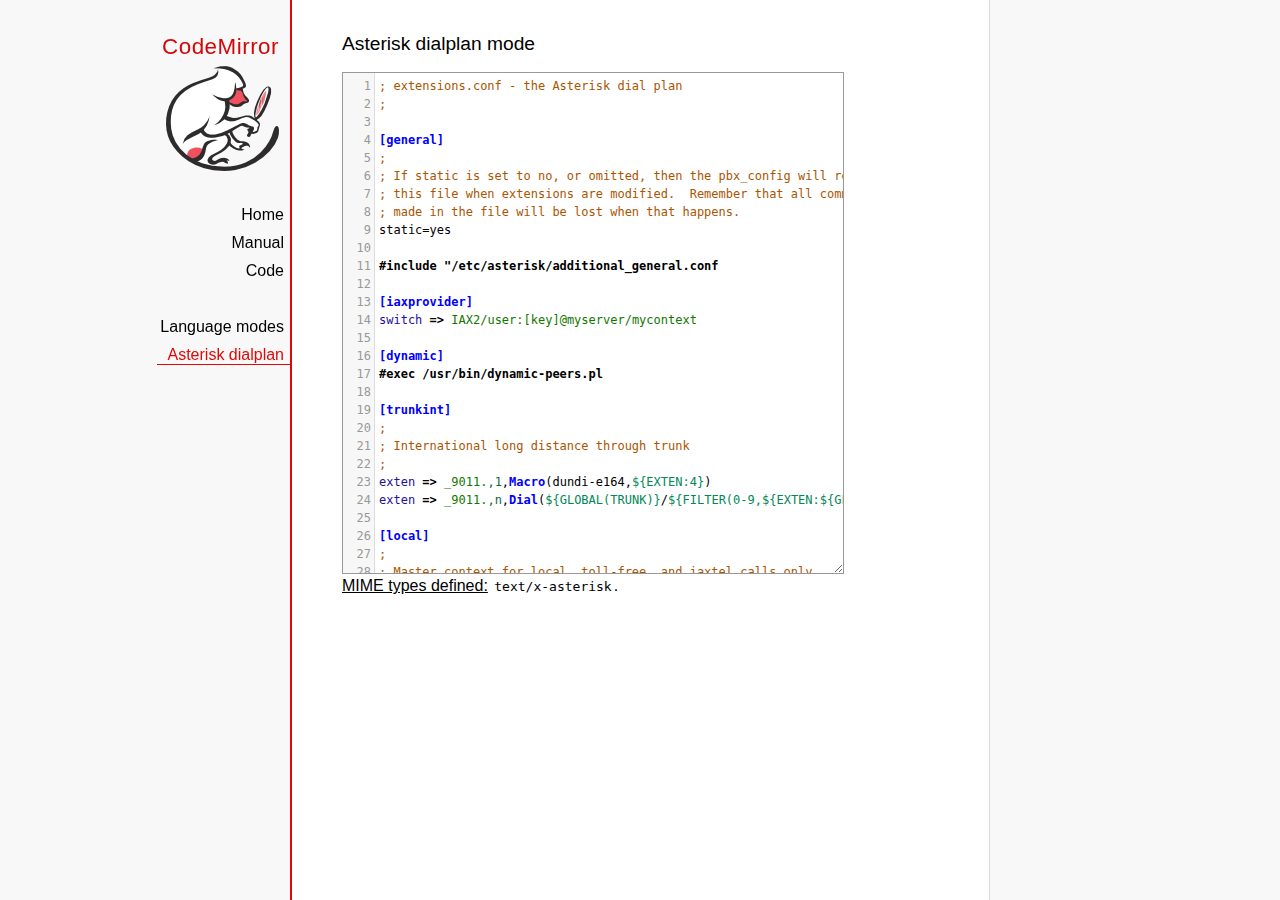
<file: codemirror/mode/asterisk/index.html>
<!doctype html>

<title>CodeMirror: Asterisk dialplan mode</title>
<meta charset="utf-8"/>
<link rel=stylesheet href="../../doc/docs.css">

<link rel="stylesheet" href="../../lib/codemirror.css">
<script src="../../lib/codemirror.js"></script>
<script src="../../addon/edit/matchbrackets.js"></script>
<script src="asterisk.js"></script>
<style>
      .CodeMirror {border: 1px solid #999;}
      .cm-s-default span.cm-arrow { color: red; }
    </style>
<div id=nav>
  <a href="https://codemirror.net"><h1>CodeMirror</h1><img id=logo src="../../doc/logo.png" alt=""></a>

  <ul>
    <li><a href="../../index.html">Home</a>
    <li><a href="../../doc/manual.html">Manual</a>
    <li><a href="https://github.com/codemirror/codemirror">Code</a>
  </ul>
  <ul>
    <li><a href="../index.html">Language modes</a>
    <li><a class=active href="#">Asterisk dialplan</a>
  </ul>
</div>

<article>
<h2>Asterisk dialplan mode</h2>
<form><textarea id="code" name="code">
; extensions.conf - the Asterisk dial plan
;

[general]
;
; If static is set to no, or omitted, then the pbx_config will rewrite
; this file when extensions are modified.  Remember that all comments
; made in the file will be lost when that happens.
static=yes

#include "/etc/asterisk/additional_general.conf

[iaxprovider]
switch => IAX2/user:[key]@myserver/mycontext

[dynamic]
#exec /usr/bin/dynamic-peers.pl

[trunkint]
;
; International long distance through trunk
;
exten => _9011.,1,Macro(dundi-e164,${EXTEN:4})
exten => _9011.,n,Dial(${GLOBAL(TRUNK)}/${FILTER(0-9,${EXTEN:${GLOBAL(TRUNKMSD)}})})

[local]
;
; Master context for local, toll-free, and iaxtel calls only
;
ignorepat => 9
include => default

[demo]
include => stdexten
;
; We start with what to do when a call first comes in.
;
exten => s,1,Wait(1)			; Wait a second, just for fun
same  => n,Answer			; Answer the line
same  => n,Set(TIMEOUT(digit)=5)	; Set Digit Timeout to 5 seconds
same  => n,Set(TIMEOUT(response)=10)	; Set Response Timeout to 10 seconds
same  => n(restart),BackGround(demo-congrats)	; Play a congratulatory message
same  => n(instruct),BackGround(demo-instruct)	; Play some instructions
same  => n,WaitExten			; Wait for an extension to be dialed.

exten => 2,1,BackGround(demo-moreinfo)	; Give some more information.
exten => 2,n,Goto(s,instruct)

exten => 3,1,Set(LANGUAGE()=fr)		; Set language to french
exten => 3,n,Goto(s,restart)		; Start with the congratulations

exten => 1000,1,Goto(default,s,1)
;
; We also create an example user, 1234, who is on the console and has
; voicemail, etc.
;
exten => 1234,1,Playback(transfer,skip)		; "Please hold while..."
					; (but skip if channel is not up)
exten => 1234,n,Gosub(${EXTEN},stdexten(${GLOBAL(CONSOLE)}))
exten => 1234,n,Goto(default,s,1)		; exited Voicemail

exten => 1235,1,Voicemail(1234,u)		; Right to voicemail

exten => 1236,1,Dial(Console/dsp)		; Ring forever
exten => 1236,n,Voicemail(1234,b)		; Unless busy

;
; # for when they're done with the demo
;
exten => #,1,Playback(demo-thanks)	; "Thanks for trying the demo"
exten => #,n,Hangup			; Hang them up.

;
; A timeout and "invalid extension rule"
;
exten => t,1,Goto(#,1)			; If they take too long, give up
exten => i,1,Playback(invalid)		; "That's not valid, try again"

;
; Create an extension, 500, for dialing the
; Asterisk demo.
;
exten => 500,1,Playback(demo-abouttotry); Let them know what's going on
exten => 500,n,Dial(IAX2/guest@pbx.digium.com/s@default)	; Call the Asterisk demo
exten => 500,n,Playback(demo-nogo)	; Couldn't connect to the demo site
exten => 500,n,Goto(s,6)		; Return to the start over message.

;
; Create an extension, 600, for evaluating echo latency.
;
exten => 600,1,Playback(demo-echotest)	; Let them know what's going on
exten => 600,n,Echo			; Do the echo test
exten => 600,n,Playback(demo-echodone)	; Let them know it's over
exten => 600,n,Goto(s,6)		; Start over

;
;	You can use the Macro Page to intercom a individual user
exten => 76245,1,Macro(page,SIP/Grandstream1)
; or if your peernames are the same as extensions
exten => _7XXX,1,Macro(page,SIP/${EXTEN})
;
;
; System Wide Page at extension 7999
;
exten => 7999,1,Set(TIMEOUT(absolute)=60)
exten => 7999,2,Page(Local/Grandstream1@page&Local/Xlite1@page&Local/1234@page/n,d)

; Give voicemail at extension 8500
;
exten => 8500,1,VoicemailMain
exten => 8500,n,Goto(s,6)

    </textarea></form>
    <script>
      var editor = CodeMirror.fromTextArea(document.getElementById("code"), {
        mode: "text/x-asterisk",
        matchBrackets: true,
        lineNumbers: true
      });
    </script>

    <p><strong>MIME types defined:</strong> <code>text/x-asterisk</code>.</p>

  </article>
</file>
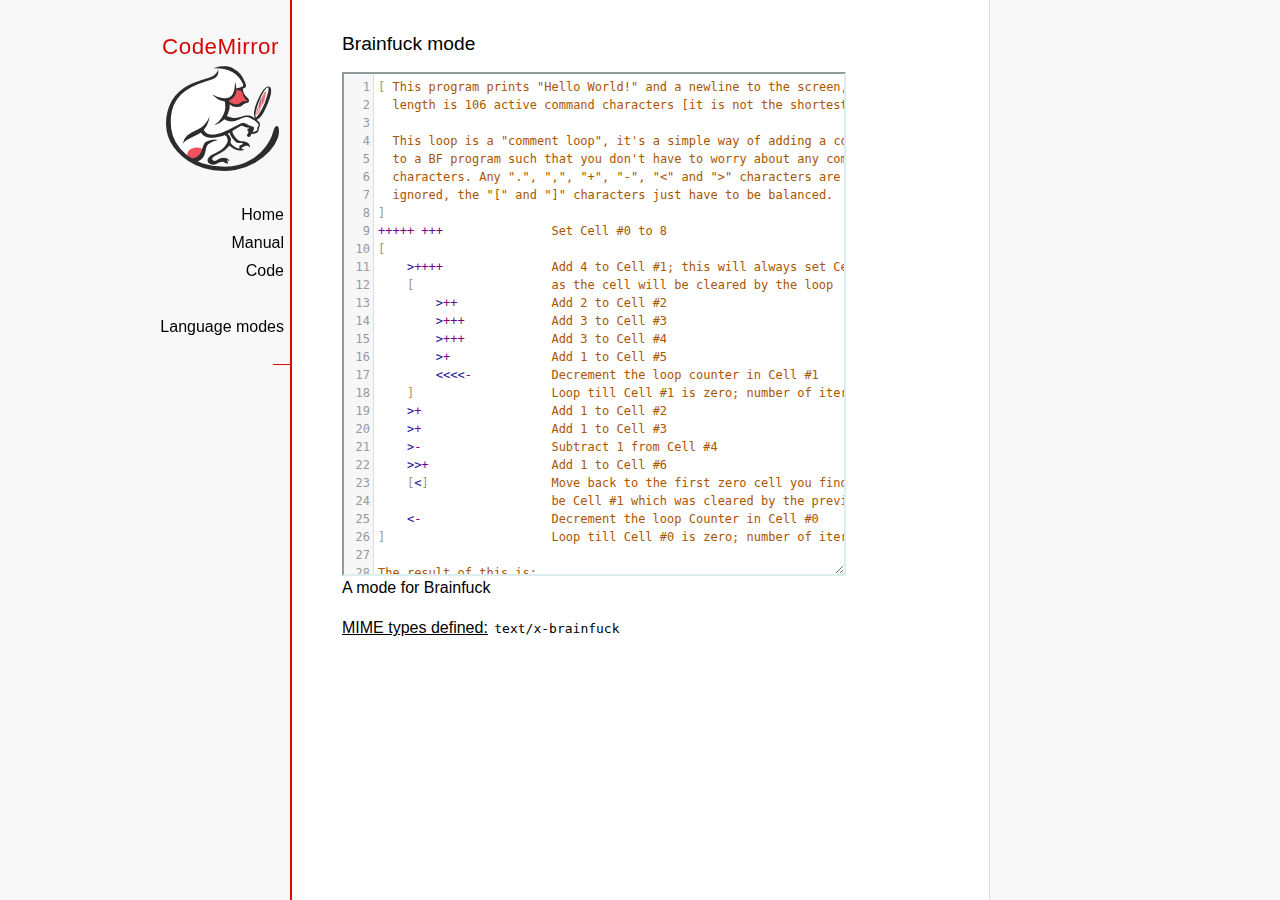
<file: codemirror/mode/brainfuck/index.html>
<!doctype html>

<title>CodeMirror: Brainfuck mode</title>
<meta charset="utf-8"/>
<link rel=stylesheet href="../../doc/docs.css">

<link rel="stylesheet" href="../../lib/codemirror.css">
<script src="../../lib/codemirror.js"></script>
<script src="../../addon/edit/matchbrackets.js"></script>
<script src="./brainfuck.js"></script>
<style>
	.CodeMirror { border: 2px inset #dee; }
    </style>
<div id=nav>
  <a href="https://codemirror.net"><h1>CodeMirror</h1><img id=logo src="../../doc/logo.png" alt=""></a>

  <ul>
    <li><a href="../../index.html">Home</a>
    <li><a href="../../doc/manual.html">Manual</a>
    <li><a href="https://github.com/codemirror/codemirror">Code</a>
  </ul>
  <ul>
    <li><a href="../index.html">Language modes</a>
    <li><a class=active href="#"></a>
  </ul>
</div>

<article>
<h2>Brainfuck mode</h2>
<form><textarea id="code" name="code">
[ This program prints "Hello World!" and a newline to the screen, its
  length is 106 active command characters [it is not the shortest.]

  This loop is a "comment loop", it's a simple way of adding a comment
  to a BF program such that you don't have to worry about any command
  characters. Any ".", ",", "+", "-", "&lt;" and "&gt;" characters are simply
  ignored, the "[" and "]" characters just have to be balanced.
]
+++++ +++               Set Cell #0 to 8
[
    &gt;++++               Add 4 to Cell #1; this will always set Cell #1 to 4
    [                   as the cell will be cleared by the loop
        &gt;++             Add 2 to Cell #2
        &gt;+++            Add 3 to Cell #3
        &gt;+++            Add 3 to Cell #4
        &gt;+              Add 1 to Cell #5
        &lt;&lt;&lt;&lt;-           Decrement the loop counter in Cell #1
    ]                   Loop till Cell #1 is zero; number of iterations is 4
    &gt;+                  Add 1 to Cell #2
    &gt;+                  Add 1 to Cell #3
    &gt;-                  Subtract 1 from Cell #4
    &gt;&gt;+                 Add 1 to Cell #6
    [&lt;]                 Move back to the first zero cell you find; this will
                        be Cell #1 which was cleared by the previous loop
    &lt;-                  Decrement the loop Counter in Cell #0
]                       Loop till Cell #0 is zero; number of iterations is 8

The result of this is:
Cell No :   0   1   2   3   4   5   6
Contents:   0   0  72 104  88  32   8
Pointer :   ^

&gt;&gt;.                     Cell #2 has value 72 which is 'H'
&gt;---.                   Subtract 3 from Cell #3 to get 101 which is 'e'
+++++++..+++.           Likewise for 'llo' from Cell #3
&gt;&gt;.                     Cell #5 is 32 for the space
&lt;-.                     Subtract 1 from Cell #4 for 87 to give a 'W'
&lt;.                      Cell #3 was set to 'o' from the end of 'Hello'
+++.------.--------.    Cell #3 for 'rl' and 'd'
&gt;&gt;+.                    Add 1 to Cell #5 gives us an exclamation point
&gt;++.                    And finally a newline from Cell #6
</textarea></form>

    <script>
      var editor = CodeMirror.fromTextArea(document.getElementById("code"), {
        lineNumbers: true,
        matchBrackets: true,
        mode: "text/x-brainfuck"
      });
    </script>

    <p>A mode for Brainfuck</p>

    <p><strong>MIME types defined:</strong> <code>text/x-brainfuck</code></p>
  </article>
</file>
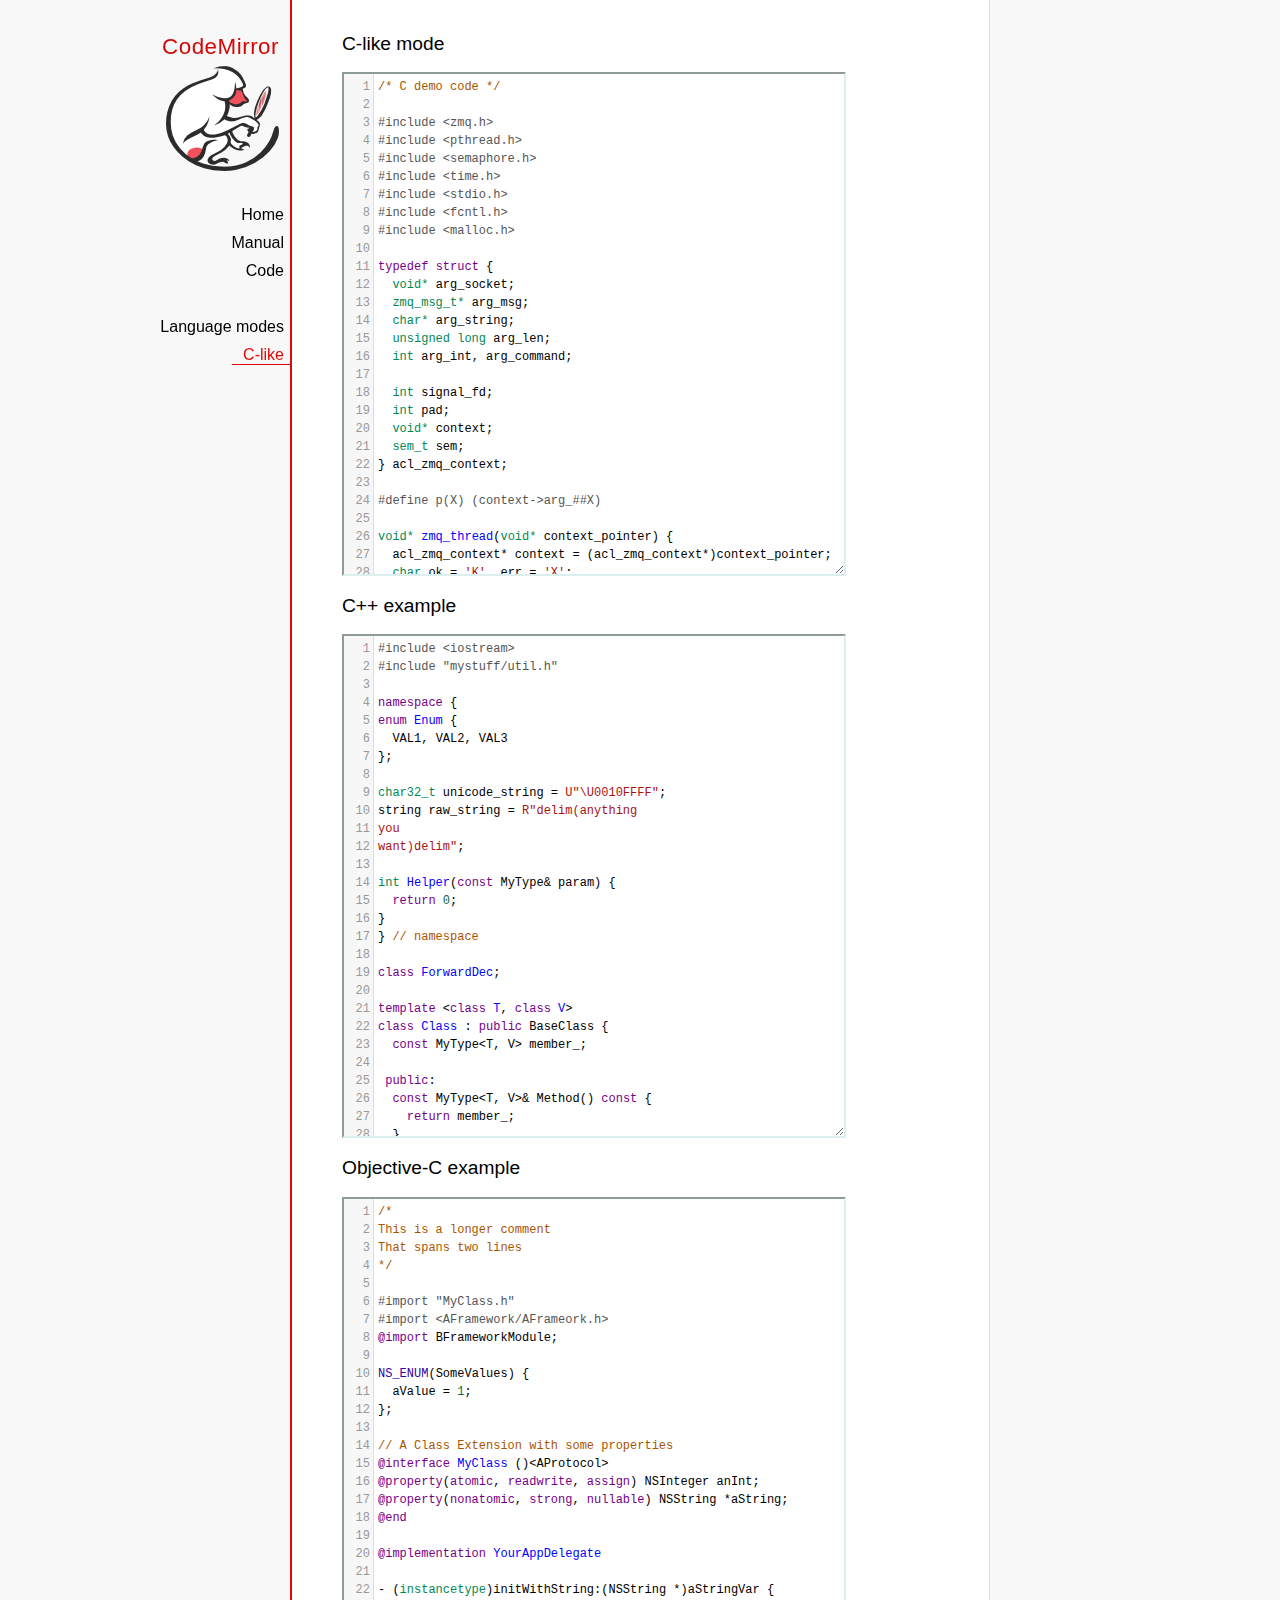
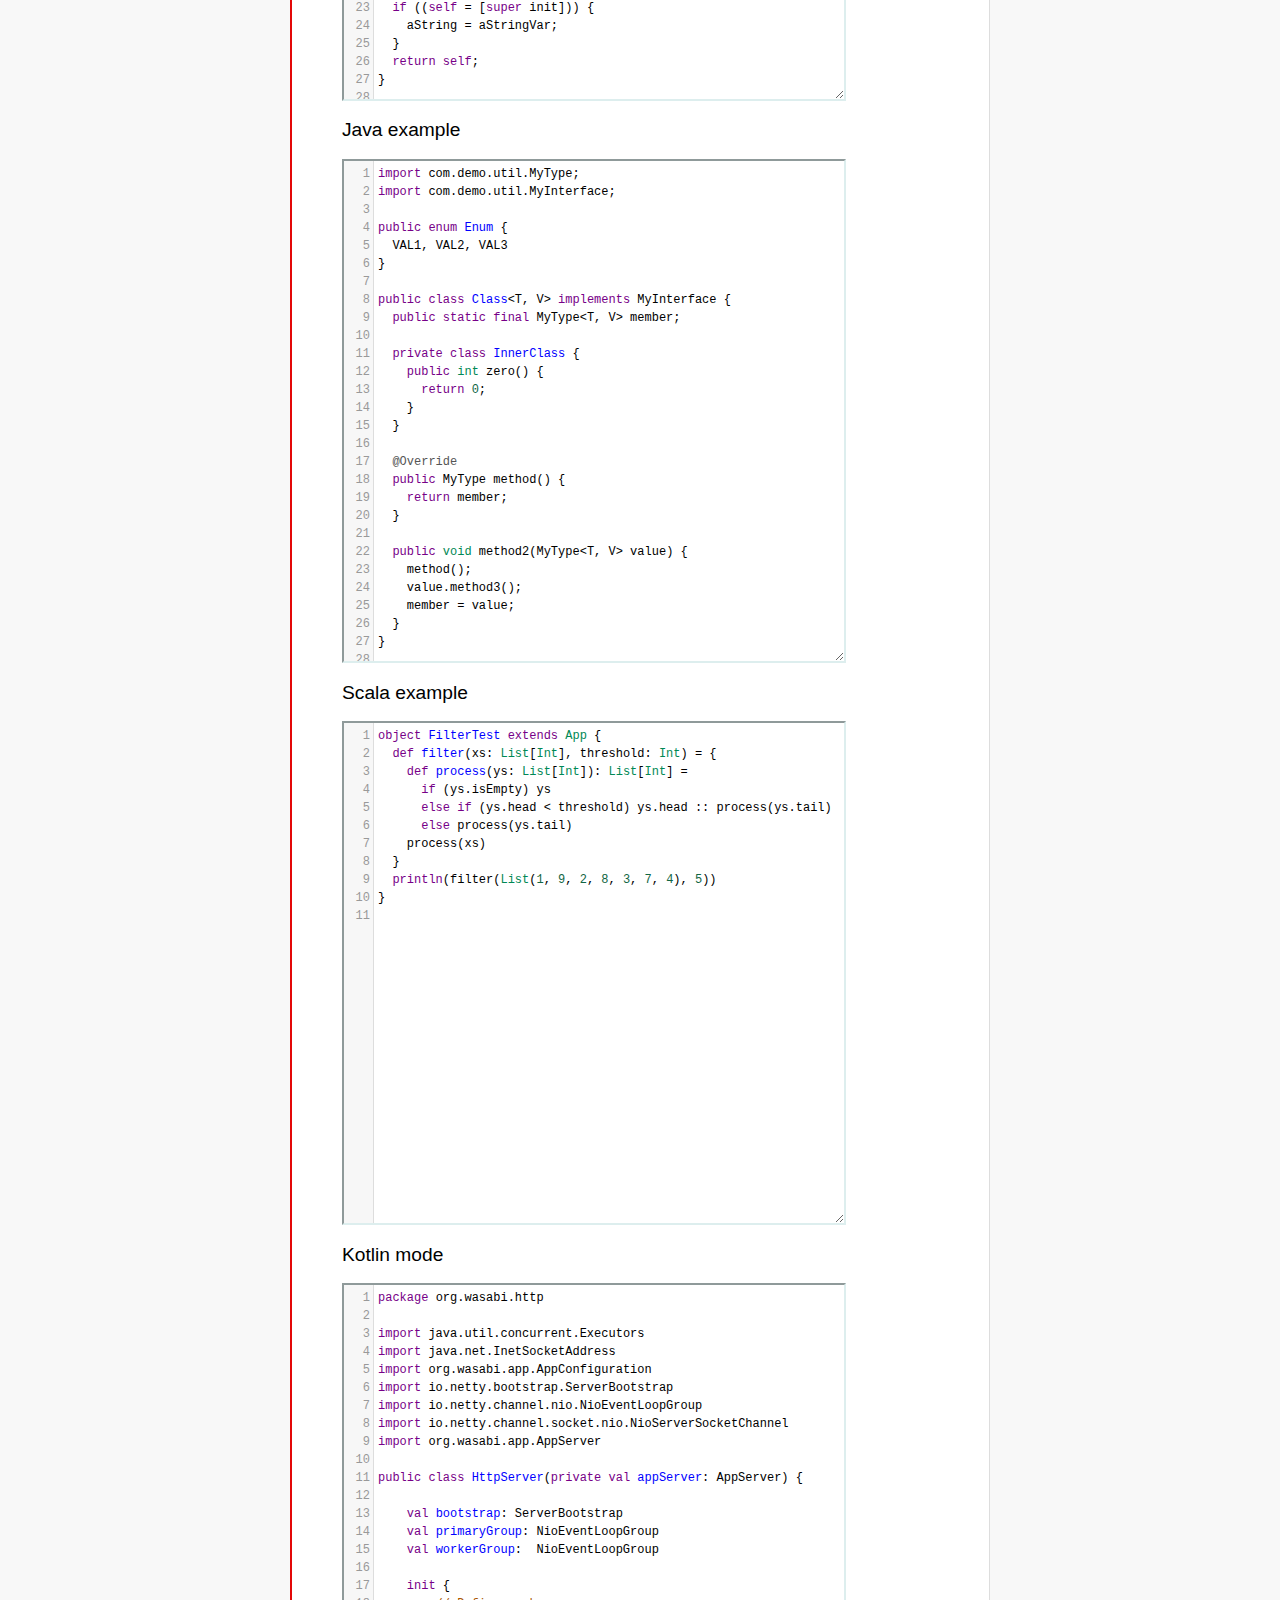
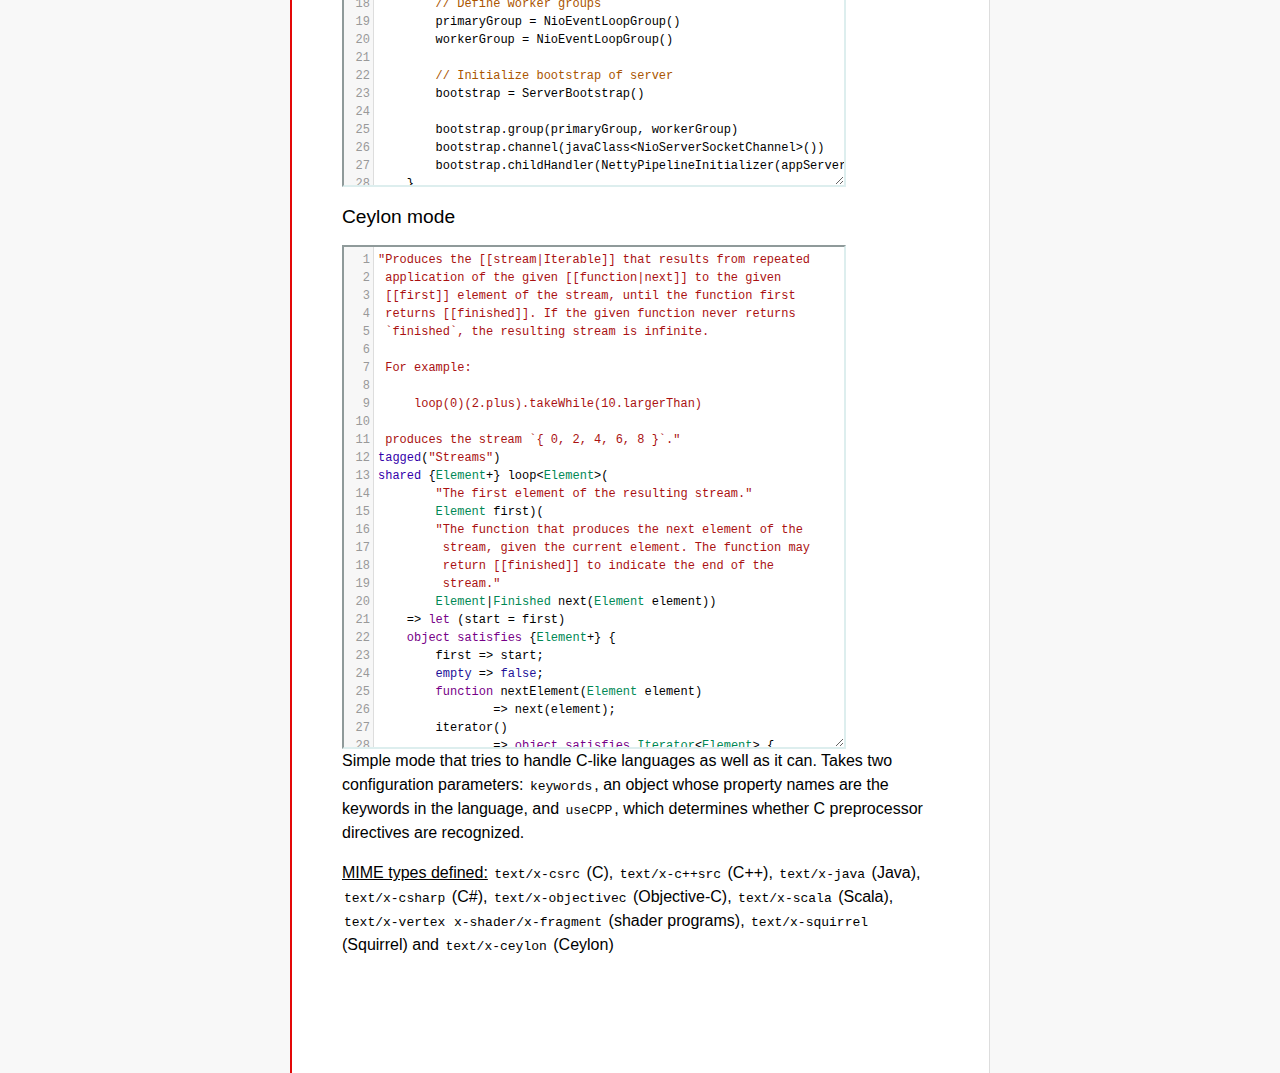
<file: codemirror/mode/clike/index.html>
<!doctype html>

<title>CodeMirror: C-like mode</title>
<meta charset="utf-8"/>
<link rel=stylesheet href="../../doc/docs.css">

<link rel="stylesheet" href="../../lib/codemirror.css">
<script src="../../lib/codemirror.js"></script>
<script src="../../addon/edit/matchbrackets.js"></script>
<link rel="stylesheet" href="../../addon/hint/show-hint.css">
<script src="../../addon/hint/show-hint.js"></script>
<script src="clike.js"></script>
<style>.CodeMirror {border: 2px inset #dee;}</style>
<div id=nav>
  <a href="https://codemirror.net"><h1>CodeMirror</h1><img id=logo src="../../doc/logo.png" alt=""></a>

  <ul>
    <li><a href="../../index.html">Home</a>
    <li><a href="../../doc/manual.html">Manual</a>
    <li><a href="https://github.com/codemirror/codemirror">Code</a>
  </ul>
  <ul>
    <li><a href="../index.html">Language modes</a>
    <li><a class=active href="#">C-like</a>
  </ul>
</div>

<article>
<h2>C-like mode</h2>

<div><textarea id="c-code">
/* C demo code */

#include <zmq.h>
#include <pthread.h>
#include <semaphore.h>
#include <time.h>
#include <stdio.h>
#include <fcntl.h>
#include <malloc.h>

typedef struct {
  void* arg_socket;
  zmq_msg_t* arg_msg;
  char* arg_string;
  unsigned long arg_len;
  int arg_int, arg_command;

  int signal_fd;
  int pad;
  void* context;
  sem_t sem;
} acl_zmq_context;

#define p(X) (context->arg_##X)

void* zmq_thread(void* context_pointer) {
  acl_zmq_context* context = (acl_zmq_context*)context_pointer;
  char ok = 'K', err = 'X';
  int res;

  while (1) {
    while ((res = sem_wait(&amp;context->sem)) == EINTR);
    if (res) {write(context->signal_fd, &amp;err, 1); goto cleanup;}
    switch(p(command)) {
    case 0: goto cleanup;
    case 1: p(socket) = zmq_socket(context->context, p(int)); break;
    case 2: p(int) = zmq_close(p(socket)); break;
    case 3: p(int) = zmq_bind(p(socket), p(string)); break;
    case 4: p(int) = zmq_connect(p(socket), p(string)); break;
    case 5: p(int) = zmq_getsockopt(p(socket), p(int), (void*)p(string), &amp;p(len)); break;
    case 6: p(int) = zmq_setsockopt(p(socket), p(int), (void*)p(string), p(len)); break;
    case 7: p(int) = zmq_send(p(socket), p(msg), p(int)); break;
    case 8: p(int) = zmq_recv(p(socket), p(msg), p(int)); break;
    case 9: p(int) = zmq_poll(p(socket), p(int), p(len)); break;
    }
    p(command) = errno;
    write(context->signal_fd, &amp;ok, 1);
  }
 cleanup:
  close(context->signal_fd);
  free(context_pointer);
  return 0;
}

void* zmq_thread_init(void* zmq_context, int signal_fd) {
  acl_zmq_context* context = malloc(sizeof(acl_zmq_context));
  pthread_t thread;

  context->context = zmq_context;
  context->signal_fd = signal_fd;
  sem_init(&amp;context->sem, 1, 0);
  pthread_create(&amp;thread, 0, &amp;zmq_thread, context);
  pthread_detach(thread);
  return context;
}
</textarea></div>

<h2>C++ example</h2>

<div><textarea id="cpp-code">
#include <iostream>
#include "mystuff/util.h"

namespace {
enum Enum {
  VAL1, VAL2, VAL3
};

char32_t unicode_string = U"\U0010FFFF";
string raw_string = R"delim(anything
you
want)delim";

int Helper(const MyType& param) {
  return 0;
}
} // namespace

class ForwardDec;

template <class T, class V>
class Class : public BaseClass {
  const MyType<T, V> member_;

 public:
  const MyType<T, V>& Method() const {
    return member_;
  }

  void Method2(MyType<T, V>* value);
}

template <class T, class V>
void Class::Method2(MyType<T, V>* value) {
  std::out << 1 >> method();
  value->Method3(member_);
  member_ = value;
}
</textarea></div>

<h2>Objective-C example</h2>

<div><textarea id="objectivec-code">
/*
This is a longer comment
That spans two lines
*/

#import "MyClass.h"
#import <AFramework/AFrameork.h>
@import BFrameworkModule;

NS_ENUM(SomeValues) {
  aValue = 1;
};

// A Class Extension with some properties
@interface MyClass ()<AProtocol>
@property(atomic, readwrite, assign) NSInteger anInt;
@property(nonatomic, strong, nullable) NSString *aString;
@end

@implementation YourAppDelegate

- (instancetype)initWithString:(NSString *)aStringVar {
  if ((self = [super init])) {
    aString = aStringVar;
  }
  return self;
}

- (BOOL)doSomething:(float)progress {
  NSString *myString = @"This is a ObjC string %f ";
  myString = [[NSString stringWithFormat:myString, progress] stringByAppendingString:self.aString];
  return myString.length > 100 ? NO : YES;
}

@end
</textarea></div>

<h2>Java example</h2>

<div><textarea id="java-code">
import com.demo.util.MyType;
import com.demo.util.MyInterface;

public enum Enum {
  VAL1, VAL2, VAL3
}

public class Class<T, V> implements MyInterface {
  public static final MyType<T, V> member;
  
  private class InnerClass {
    public int zero() {
      return 0;
    }
  }

  @Override
  public MyType method() {
    return member;
  }

  public void method2(MyType<T, V> value) {
    method();
    value.method3();
    member = value;
  }
}
</textarea></div>

<h2>Scala example</h2>

<div><textarea id="scala-code">
object FilterTest extends App {
  def filter(xs: List[Int], threshold: Int) = {
    def process(ys: List[Int]): List[Int] =
      if (ys.isEmpty) ys
      else if (ys.head < threshold) ys.head :: process(ys.tail)
      else process(ys.tail)
    process(xs)
  }
  println(filter(List(1, 9, 2, 8, 3, 7, 4), 5))
}
</textarea></div>

<h2>Kotlin mode</h2>

<div><textarea id="kotlin-code">
package org.wasabi.http

import java.util.concurrent.Executors
import java.net.InetSocketAddress
import org.wasabi.app.AppConfiguration
import io.netty.bootstrap.ServerBootstrap
import io.netty.channel.nio.NioEventLoopGroup
import io.netty.channel.socket.nio.NioServerSocketChannel
import org.wasabi.app.AppServer

public class HttpServer(private val appServer: AppServer) {

    val bootstrap: ServerBootstrap
    val primaryGroup: NioEventLoopGroup
    val workerGroup:  NioEventLoopGroup

    init {
        // Define worker groups
        primaryGroup = NioEventLoopGroup()
        workerGroup = NioEventLoopGroup()

        // Initialize bootstrap of server
        bootstrap = ServerBootstrap()

        bootstrap.group(primaryGroup, workerGroup)
        bootstrap.channel(javaClass<NioServerSocketChannel>())
        bootstrap.childHandler(NettyPipelineInitializer(appServer))
    }

    public fun start(wait: Boolean = true) {
        val channel = bootstrap.bind(appServer.configuration.port)?.sync()?.channel()

        if (wait) {
            channel?.closeFuture()?.sync()
        }
    }

    public fun stop() {
        // Shutdown all event loops
        primaryGroup.shutdownGracefully()
        workerGroup.shutdownGracefully()

        // Wait till all threads are terminated
        primaryGroup.terminationFuture().sync()
        workerGroup.terminationFuture().sync()
    }
}
</textarea></div>

<h2>Ceylon mode</h2>

<div><textarea id="ceylon-code">
"Produces the [[stream|Iterable]] that results from repeated
 application of the given [[function|next]] to the given
 [[first]] element of the stream, until the function first
 returns [[finished]]. If the given function never returns 
 `finished`, the resulting stream is infinite.

 For example:

     loop(0)(2.plus).takeWhile(10.largerThan)

 produces the stream `{ 0, 2, 4, 6, 8 }`."
tagged("Streams")
shared {Element+} loop&lt;Element&gt;(
        "The first element of the resulting stream."
        Element first)(
        "The function that produces the next element of the
         stream, given the current element. The function may
         return [[finished]] to indicate the end of the 
         stream."
        Element|Finished next(Element element))
    =&gt; let (start = first)
    object satisfies {Element+} {
        first =&gt; start;
        empty =&gt; false;
        function nextElement(Element element)
                =&gt; next(element);
        iterator()
                =&gt; object satisfies Iterator&lt;Element&gt; {
            variable Element|Finished current = start;
            shared actual Element|Finished next() {
                if (!is Finished result = current) {
                    current = nextElement(result);
                    return result;
                }
                else {
                    return finished;
                }
            }
        };
    };
</textarea></div>

    <script>
      var cEditor = CodeMirror.fromTextArea(document.getElementById("c-code"), {
        lineNumbers: true,
        matchBrackets: true,
        mode: "text/x-csrc"
      });
      var cppEditor = CodeMirror.fromTextArea(document.getElementById("cpp-code"), {
        lineNumbers: true,
        matchBrackets: true,
        mode: "text/x-c++src"
      });
      var javaEditor = CodeMirror.fromTextArea(document.getElementById("java-code"), {
        lineNumbers: true,
        matchBrackets: true,
        mode: "text/x-java"
      });
      var objectivecEditor = CodeMirror.fromTextArea(document.getElementById("objectivec-code"), {
        lineNumbers: true,
        matchBrackets: true,
        mode: "text/x-objectivec"
      });
      var scalaEditor = CodeMirror.fromTextArea(document.getElementById("scala-code"), {
        lineNumbers: true,
        matchBrackets: true,
        mode: "text/x-scala"
      });
      var kotlinEditor = CodeMirror.fromTextArea(document.getElementById("kotlin-code"), {
          lineNumbers: true,
          matchBrackets: true,
          mode: "text/x-kotlin"
      });
      var ceylonEditor = CodeMirror.fromTextArea(document.getElementById("ceylon-code"), {
          lineNumbers: true,
          matchBrackets: true,
          mode: "text/x-ceylon"
      });
      var mac = CodeMirror.keyMap.default == CodeMirror.keyMap.macDefault;
      CodeMirror.keyMap.default[(mac ? "Cmd" : "Ctrl") + "-Space"] = "autocomplete";
    </script>

    <p>Simple mode that tries to handle C-like languages as well as it
    can. Takes two configuration parameters: <code>keywords</code>, an
    object whose property names are the keywords in the language,
    and <code>useCPP</code>, which determines whether C preprocessor
    directives are recognized.</p>

    <p><strong>MIME types defined:</strong> <code>text/x-csrc</code>
    (C), <code>text/x-c++src</code> (C++), <code>text/x-java</code>
    (Java), <code>text/x-csharp</code> (C#),
    <code>text/x-objectivec</code> (Objective-C),
    <code>text/x-scala</code> (Scala), <code>text/x-vertex</code>
    <code>x-shader/x-fragment</code> (shader programs),
    <code>text/x-squirrel</code> (Squirrel) and
    <code>text/x-ceylon</code> (Ceylon)</p>
</article>
</file>
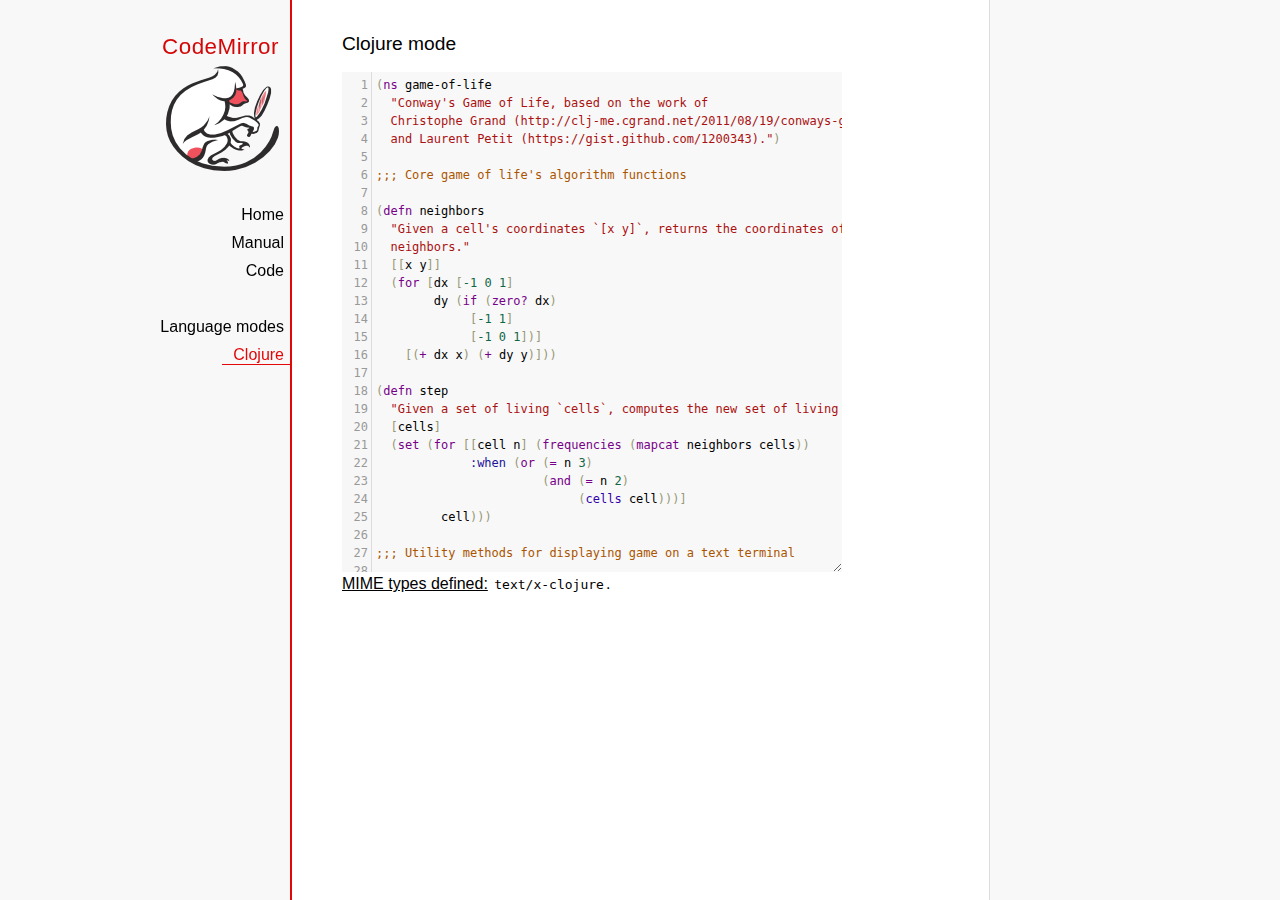
<file: codemirror/mode/clojure/index.html>
<!doctype html>

<title>CodeMirror: Clojure mode</title>
<meta charset="utf-8"/>
<link rel=stylesheet href="../../doc/docs.css">

<link rel="stylesheet" href="../../lib/codemirror.css">
<script src="../../lib/codemirror.js"></script>
<script src="../../addon/edit/closebrackets.js"></script>
<script src="../../addon/edit/matchbrackets.js"></script>
<script src="clojure.js"></script>
<style>.CodeMirror {background: #f8f8f8;}</style>
<div id=nav>
  <a href="https://codemirror.net"><h1>CodeMirror</h1><img id=logo src="../../doc/logo.png" alt=""></a>

  <ul>
    <li><a href="../../index.html">Home</a>
    <li><a href="../../doc/manual.html">Manual</a>
    <li><a href="https://github.com/codemirror/codemirror">Code</a>
  </ul>
  <ul>
    <li><a href="../index.html">Language modes</a>
    <li><a class=active href="#">Clojure</a>
  </ul>
</div>

<article>
<h2>Clojure mode</h2>
<form><textarea id="code" name="code">
(ns game-of-life
  "Conway's Game of Life, based on the work of
  Christophe Grand (http://clj-me.cgrand.net/2011/08/19/conways-game-of-life)
  and Laurent Petit (https://gist.github.com/1200343).")

;;; Core game of life's algorithm functions

(defn neighbors
  "Given a cell's coordinates `[x y]`, returns the coordinates of its
  neighbors."
  [[x y]]
  (for [dx [-1 0 1]
        dy (if (zero? dx)
             [-1 1]
             [-1 0 1])]
    [(+ dx x) (+ dy y)]))

(defn step
  "Given a set of living `cells`, computes the new set of living cells."
  [cells]
  (set (for [[cell n] (frequencies (mapcat neighbors cells))
             :when (or (= n 3)
                       (and (= n 2)
                            (cells cell)))]
         cell)))

;;; Utility methods for displaying game on a text terminal

(defn print-grid
  "Prints a `grid` of `w` columns and `h` rows, on *out*, representing a
  step in the game."
  [grid w h]
  (doseq [x (range (inc w))
          y (range (inc h))]
    (when (= y 0) (println))
    (print (if (grid [x y])
             "[X]"
             " . "))))

(defn print-grids
  "Prints a sequence of `grids` of `w` columns and `h` rows on *out*,
  representing several steps."
  [grids w h]
  (doseq [grid grids]
    (print-grid grid w h)
    (println)))

;;; Launches an example grid

(def grid
  "`grid` represents the initial set of living cells"
  #{[2 1] [2 2] [2 3]})

(print-grids (take 3 (iterate step grid)) 5 5)</textarea></form>
    <script>
      var editor = CodeMirror.fromTextArea(document.getElementById("code"), {
          autoCloseBrackets: true,
          lineNumbers: true,
          matchBrackets: true,
          mode: 'text/x-clojure'
      });
    </script>

    <p><strong>MIME types defined:</strong> <code>text/x-clojure</code>.</p>

  </article>
</file>
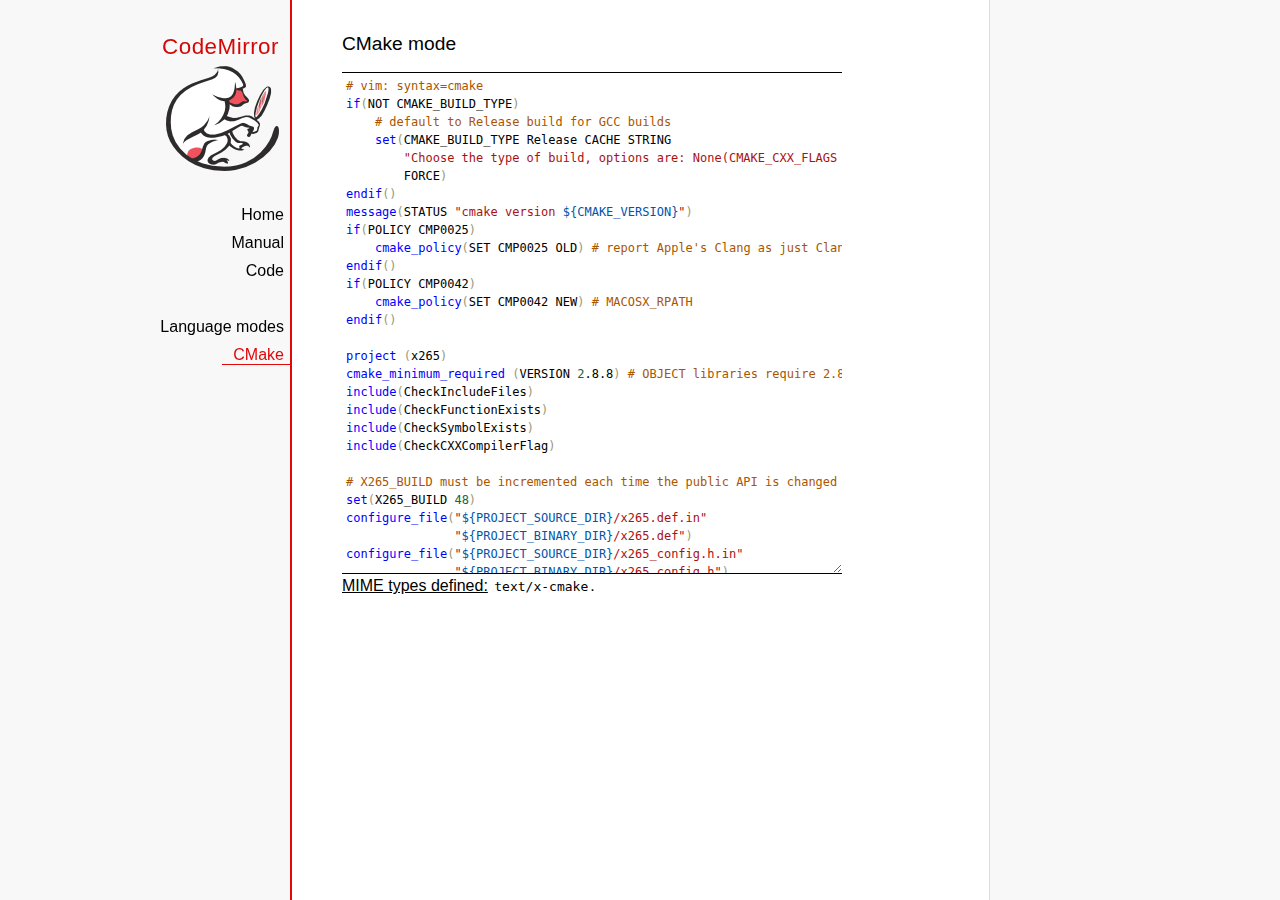
<file: codemirror/mode/cmake/index.html>
<!doctype html>

<title>CodeMirror: CMake mode</title>
<meta charset="utf-8"/>
<link rel=stylesheet href="../../doc/docs.css">

<link rel="stylesheet" href="../../lib/codemirror.css">
<script src="../../lib/codemirror.js"></script>
<script src="../../addon/edit/matchbrackets.js"></script>
<script src="cmake.js"></script>
<style>
      .CodeMirror {border-top: 1px solid black; border-bottom: 1px solid black;}
      .cm-s-default span.cm-arrow { color: red; }
    </style>
<div id=nav>
  <a href="https://codemirror.net"><h1>CodeMirror</h1><img id=logo src="../../doc/logo.png" alt=""></a>

  <ul>
    <li><a href="../../index.html">Home</a>
    <li><a href="../../doc/manual.html">Manual</a>
    <li><a href="https://github.com/codemirror/codemirror">Code</a>
  </ul>
  <ul>
    <li><a href="../index.html">Language modes</a>
    <li><a class=active href="#">CMake</a>
  </ul>
</div>

<article>
<h2>CMake mode</h2>
<form><textarea id="code" name="code">
# vim: syntax=cmake
if(NOT CMAKE_BUILD_TYPE)
    # default to Release build for GCC builds
    set(CMAKE_BUILD_TYPE Release CACHE STRING
        "Choose the type of build, options are: None(CMAKE_CXX_FLAGS or CMAKE_C_FLAGS used) Debug Release RelWithDebInfo MinSizeRel."
        FORCE)
endif()
message(STATUS "cmake version ${CMAKE_VERSION}")
if(POLICY CMP0025)
    cmake_policy(SET CMP0025 OLD) # report Apple's Clang as just Clang
endif()
if(POLICY CMP0042)
    cmake_policy(SET CMP0042 NEW) # MACOSX_RPATH
endif()

project (x265)
cmake_minimum_required (VERSION 2.8.8) # OBJECT libraries require 2.8.8
include(CheckIncludeFiles)
include(CheckFunctionExists)
include(CheckSymbolExists)
include(CheckCXXCompilerFlag)

# X265_BUILD must be incremented each time the public API is changed
set(X265_BUILD 48)
configure_file("${PROJECT_SOURCE_DIR}/x265.def.in"
               "${PROJECT_BINARY_DIR}/x265.def")
configure_file("${PROJECT_SOURCE_DIR}/x265_config.h.in"
               "${PROJECT_BINARY_DIR}/x265_config.h")

SET(CMAKE_MODULE_PATH "${PROJECT_SOURCE_DIR}/cmake" "${CMAKE_MODULE_PATH}")

# System architecture detection
string(TOLOWER "${CMAKE_SYSTEM_PROCESSOR}" SYSPROC)
set(X86_ALIASES x86 i386 i686 x86_64 amd64)
list(FIND X86_ALIASES "${SYSPROC}" X86MATCH)
if("${SYSPROC}" STREQUAL "" OR X86MATCH GREATER "-1")
    message(STATUS "Detected x86 target processor")
    set(X86 1)
    add_definitions(-DX265_ARCH_X86=1)
    if("${CMAKE_SIZEOF_VOID_P}" MATCHES 8)
        set(X64 1)
        add_definitions(-DX86_64=1)
    endif()
elseif(${SYSPROC} STREQUAL "armv6l")
    message(STATUS "Detected ARM target processor")
    set(ARM 1)
    add_definitions(-DX265_ARCH_ARM=1 -DHAVE_ARMV6=1)
else()
    message(STATUS "CMAKE_SYSTEM_PROCESSOR value `${CMAKE_SYSTEM_PROCESSOR}` is unknown")
    message(STATUS "Please add this value near ${CMAKE_CURRENT_LIST_FILE}:${CMAKE_CURRENT_LIST_LINE}")
endif()

if(UNIX)
    list(APPEND PLATFORM_LIBS pthread)
    find_library(LIBRT rt)
    if(LIBRT)
        list(APPEND PLATFORM_LIBS rt)
    endif()
    find_package(Numa)
    if(NUMA_FOUND)
        list(APPEND CMAKE_REQUIRED_LIBRARIES ${NUMA_LIBRARY})
        check_symbol_exists(numa_node_of_cpu numa.h NUMA_V2)
        if(NUMA_V2)
            add_definitions(-DHAVE_LIBNUMA)
            message(STATUS "libnuma found, building with support for NUMA nodes")
            list(APPEND PLATFORM_LIBS ${NUMA_LIBRARY})
            link_directories(${NUMA_LIBRARY_DIR})
            include_directories(${NUMA_INCLUDE_DIR})
        endif()
    endif()
    mark_as_advanced(LIBRT NUMA_FOUND)
endif(UNIX)

if(X64 AND NOT WIN32)
    option(ENABLE_PIC "Enable Position Independent Code" ON)
else()
    option(ENABLE_PIC "Enable Position Independent Code" OFF)
endif(X64 AND NOT WIN32)

# Compiler detection
if(CMAKE_GENERATOR STREQUAL "Xcode")
  set(XCODE 1)
endif()
if (APPLE)
  add_definitions(-DMACOS)
endif()
</textarea></form>
    <script>
      var editor = CodeMirror.fromTextArea(document.getElementById("code"), {
        mode: "text/x-cmake",
        matchBrackets: true,
        indentUnit: 4
      });
    </script>

    <p><strong>MIME types defined:</strong> <code>text/x-cmake</code>.</p>

  </article>
</file>
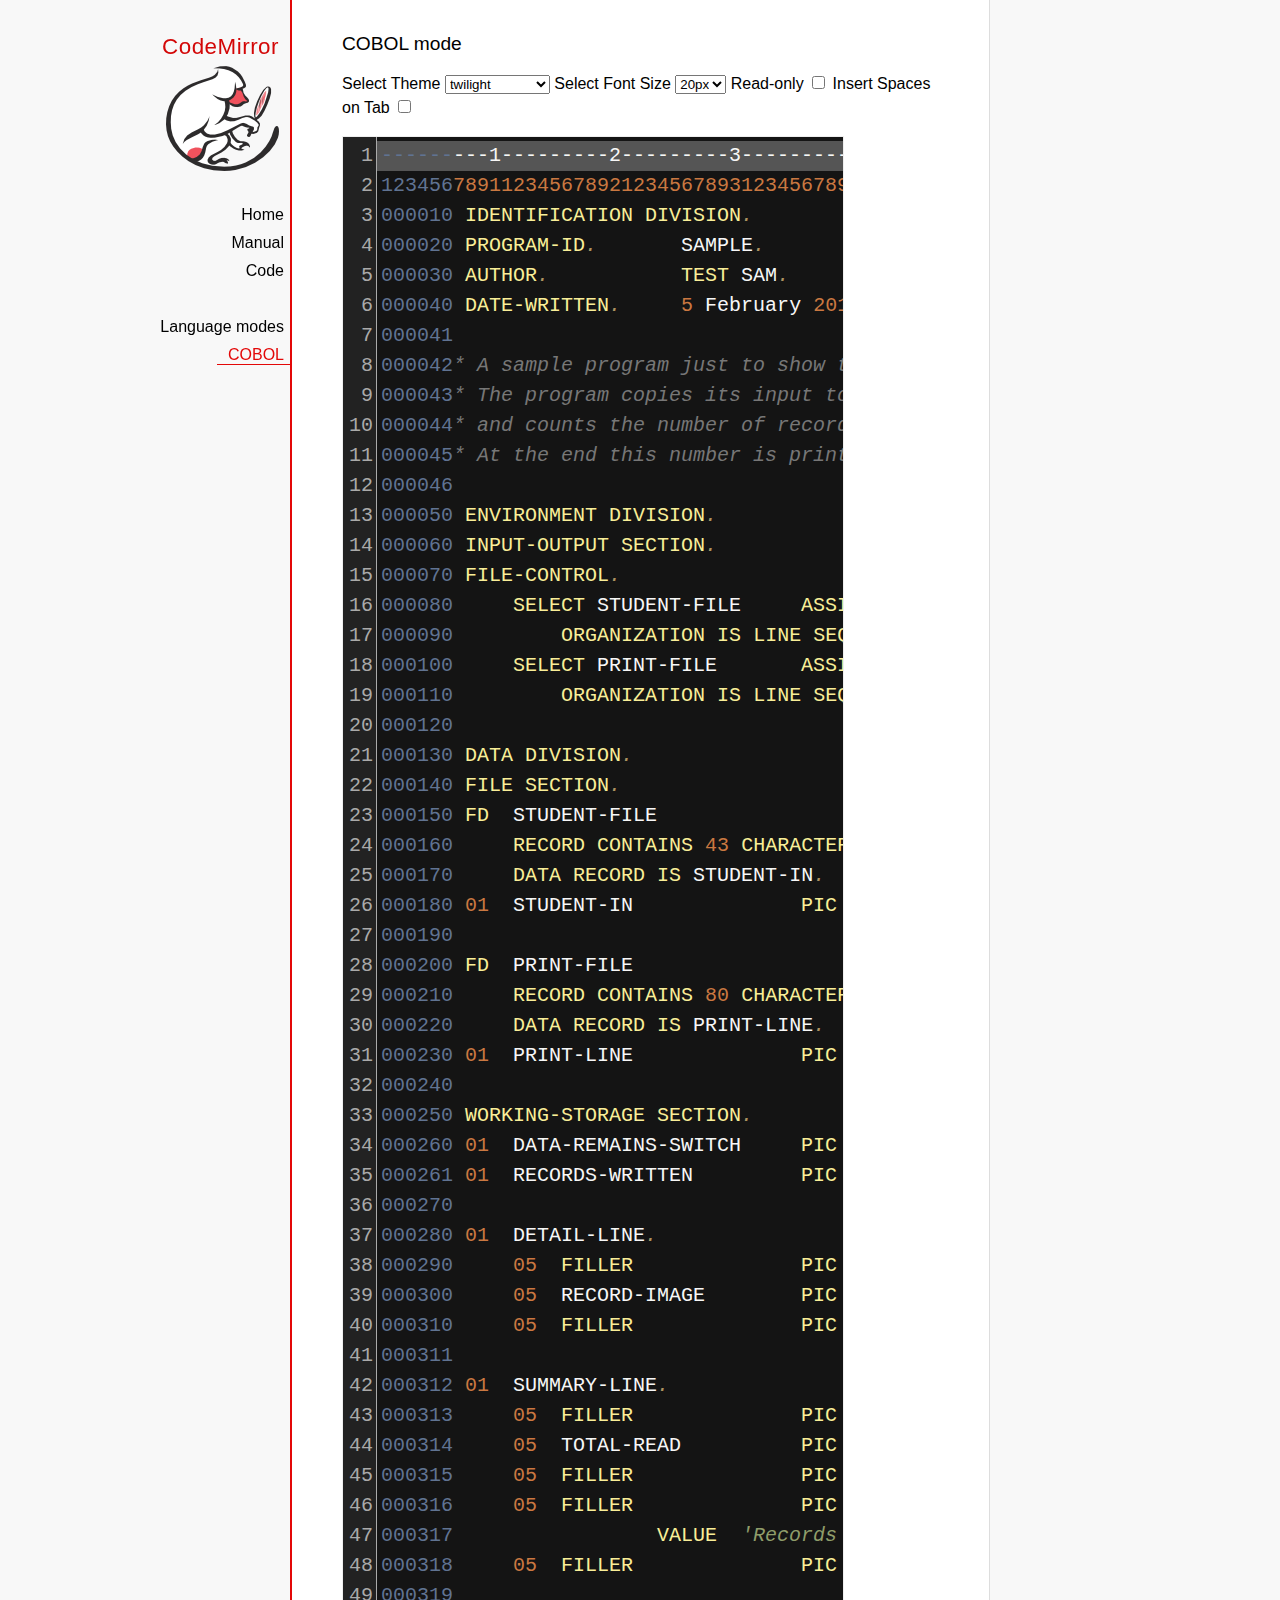
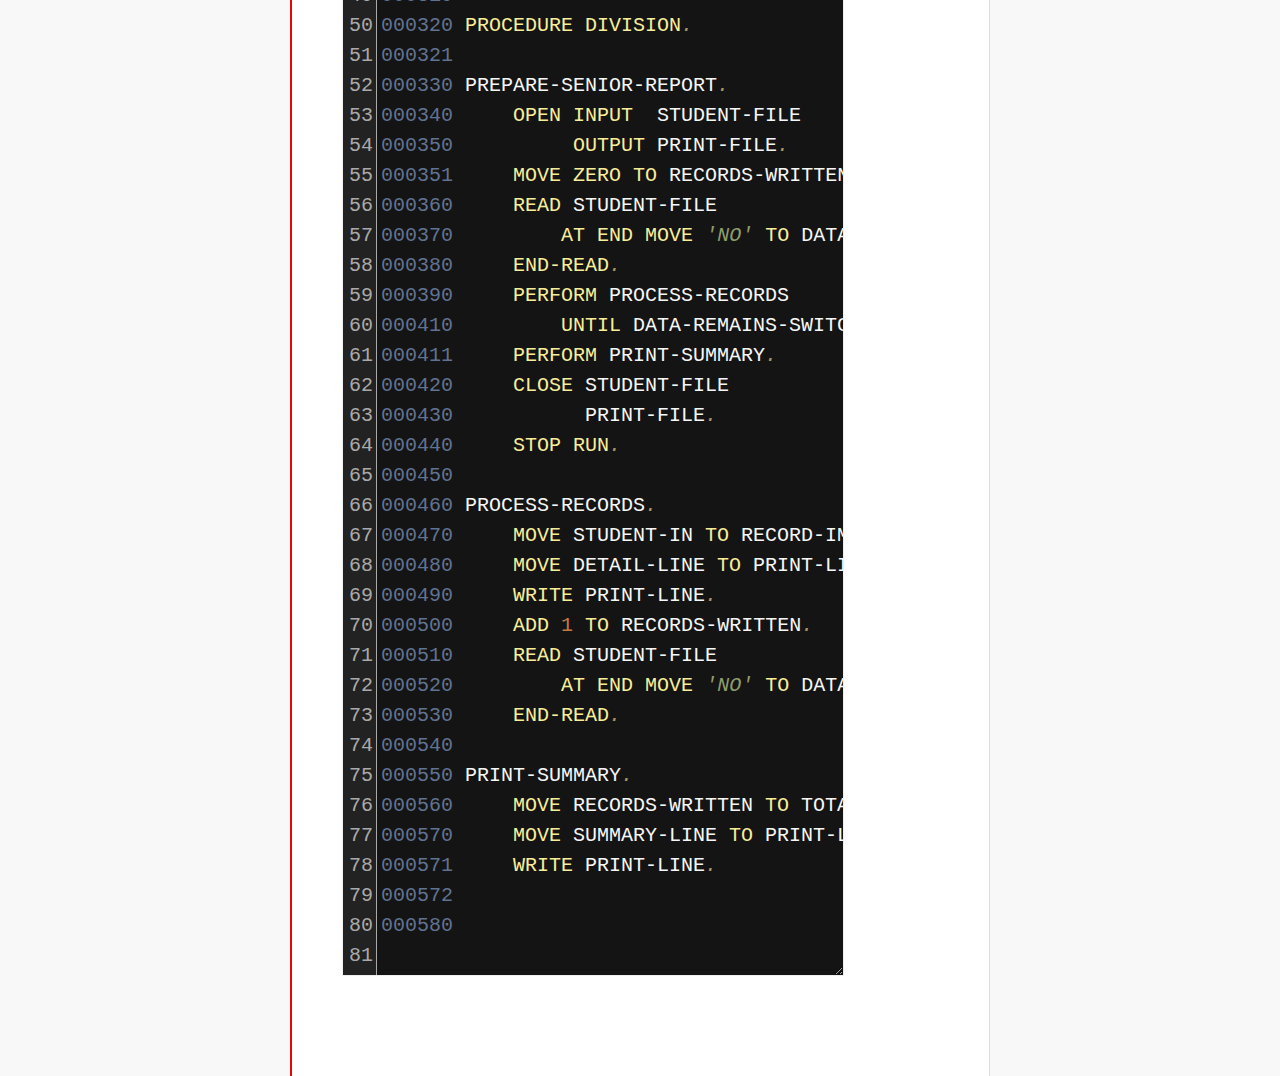
<file: codemirror/mode/cobol/index.html>
<!doctype html>

<title>CodeMirror: COBOL mode</title>
<meta charset="utf-8"/>
<link rel=stylesheet href="../../doc/docs.css">

<link rel="stylesheet" href="../../lib/codemirror.css">
<link rel="stylesheet" href="../../theme/neat.css">
<link rel="stylesheet" href="../../theme/elegant.css">
<link rel="stylesheet" href="../../theme/erlang-dark.css">
<link rel="stylesheet" href="../../theme/night.css">
<link rel="stylesheet" href="../../theme/monokai.css">
<link rel="stylesheet" href="../../theme/cobalt.css">
<link rel="stylesheet" href="../../theme/eclipse.css">
<link rel="stylesheet" href="../../theme/rubyblue.css">
<link rel="stylesheet" href="../../theme/lesser-dark.css">
<link rel="stylesheet" href="../../theme/xq-dark.css">
<link rel="stylesheet" href="../../theme/xq-light.css">
<link rel="stylesheet" href="../../theme/ambiance.css">
<link rel="stylesheet" href="../../theme/blackboard.css">
<link rel="stylesheet" href="../../theme/vibrant-ink.css">
<link rel="stylesheet" href="../../theme/solarized.css">
<link rel="stylesheet" href="../../theme/twilight.css">
<link rel="stylesheet" href="../../theme/midnight.css">
<link rel="stylesheet" href="../../addon/dialog/dialog.css">
<script src="../../lib/codemirror.js"></script>
<script src="../../addon/edit/matchbrackets.js"></script>
<script src="cobol.js"></script>
<script src="../../addon/selection/active-line.js"></script>
<script src="../../addon/search/search.js"></script>
<script src="../../addon/dialog/dialog.js"></script>
<script src="../../addon/search/searchcursor.js"></script>
<style>
        .CodeMirror {
          border: 1px solid #eee;
          font-size : 20px;
          height : auto !important;
        }
        .CodeMirror-activeline-background {background: #555555 !important;}
    </style>
<div id=nav>
  <a href="https://codemirror.net"><h1>CodeMirror</h1><img id=logo src="../../doc/logo.png" alt=""></a>

  <ul>
    <li><a href="../../index.html">Home</a>
    <li><a href="../../doc/manual.html">Manual</a>
    <li><a href="https://github.com/codemirror/codemirror">Code</a>
  </ul>
  <ul>
    <li><a href="../index.html">Language modes</a>
    <li><a class=active href="#">COBOL</a>
  </ul>
</div>

<article>
<h2>COBOL mode</h2>

    <p> Select Theme <select onchange="selectTheme()" id="selectTheme">
        <option>default</option>
        <option>ambiance</option>
        <option>blackboard</option>
        <option>cobalt</option>
        <option>eclipse</option>
        <option>elegant</option>
        <option>erlang-dark</option>
        <option>lesser-dark</option>
        <option>midnight</option>
        <option>monokai</option>
        <option>neat</option>
        <option>night</option>
        <option>rubyblue</option>
        <option>solarized dark</option>
        <option>solarized light</option>
        <option selected>twilight</option>
        <option>vibrant-ink</option>
        <option>xq-dark</option>
        <option>xq-light</option>
    </select>    Select Font Size <select onchange="selectFontsize()" id="selectFontSize">
          <option value="13px">13px</option>
          <option value="14px">14px</option>
          <option value="16px">16px</option>
          <option value="18px">18px</option>
          <option value="20px" selected="selected">20px</option>
          <option value="24px">24px</option>
          <option value="26px">26px</option>
          <option value="28px">28px</option>
          <option value="30px">30px</option>
          <option value="32px">32px</option>
          <option value="34px">34px</option>
          <option value="36px">36px</option>
        </select>
<label for="checkBoxReadOnly">Read-only</label>
<input type="checkbox" id="checkBoxReadOnly" onchange="selectReadOnly()">
<label for="id_tabToIndentSpace">Insert Spaces on Tab</label>
<input type="checkbox" id="id_tabToIndentSpace" onchange="tabToIndentSpace()">
</p>
<textarea id="code" name="code">
---------1---------2---------3---------4---------5---------6---------7---------8
12345678911234567892123456789312345678941234567895123456789612345678971234567898
000010 IDENTIFICATION DIVISION.                                        MODTGHERE
000020 PROGRAM-ID.       SAMPLE.
000030 AUTHOR.           TEST SAM. 
000040 DATE-WRITTEN.     5 February 2013
000041
000042* A sample program just to show the form.
000043* The program copies its input to the output,
000044* and counts the number of records.
000045* At the end this number is printed.
000046
000050 ENVIRONMENT DIVISION.
000060 INPUT-OUTPUT SECTION.
000070 FILE-CONTROL.
000080     SELECT STUDENT-FILE     ASSIGN TO SYSIN
000090         ORGANIZATION IS LINE SEQUENTIAL.
000100     SELECT PRINT-FILE       ASSIGN TO SYSOUT
000110         ORGANIZATION IS LINE SEQUENTIAL.
000120
000130 DATA DIVISION.
000140 FILE SECTION.
000150 FD  STUDENT-FILE
000160     RECORD CONTAINS 43 CHARACTERS
000170     DATA RECORD IS STUDENT-IN.
000180 01  STUDENT-IN              PIC X(43).
000190
000200 FD  PRINT-FILE
000210     RECORD CONTAINS 80 CHARACTERS
000220     DATA RECORD IS PRINT-LINE.
000230 01  PRINT-LINE              PIC X(80).
000240
000250 WORKING-STORAGE SECTION.
000260 01  DATA-REMAINS-SWITCH     PIC X(2)      VALUE SPACES.
000261 01  RECORDS-WRITTEN         PIC 99.
000270
000280 01  DETAIL-LINE.
000290     05  FILLER              PIC X(7)      VALUE SPACES.
000300     05  RECORD-IMAGE        PIC X(43).
000310     05  FILLER              PIC X(30)     VALUE SPACES.
000311 
000312 01  SUMMARY-LINE.
000313     05  FILLER              PIC X(7)      VALUE SPACES.
000314     05  TOTAL-READ          PIC 99.
000315     05  FILLER              PIC X         VALUE SPACE.
000316     05  FILLER              PIC X(17)     
000317                 VALUE  'Records were read'.
000318     05  FILLER              PIC X(53)     VALUE SPACES.
000319
000320 PROCEDURE DIVISION.
000321
000330 PREPARE-SENIOR-REPORT.
000340     OPEN INPUT  STUDENT-FILE
000350          OUTPUT PRINT-FILE.
000351     MOVE ZERO TO RECORDS-WRITTEN.
000360     READ STUDENT-FILE
000370         AT END MOVE 'NO' TO DATA-REMAINS-SWITCH
000380     END-READ.
000390     PERFORM PROCESS-RECORDS
000410         UNTIL DATA-REMAINS-SWITCH = 'NO'.
000411     PERFORM PRINT-SUMMARY.
000420     CLOSE STUDENT-FILE
000430           PRINT-FILE.
000440     STOP RUN.
000450
000460 PROCESS-RECORDS.
000470     MOVE STUDENT-IN TO RECORD-IMAGE.
000480     MOVE DETAIL-LINE TO PRINT-LINE.
000490     WRITE PRINT-LINE.
000500     ADD 1 TO RECORDS-WRITTEN.
000510     READ STUDENT-FILE
000520         AT END MOVE 'NO' TO DATA-REMAINS-SWITCH
000530     END-READ. 
000540
000550 PRINT-SUMMARY.
000560     MOVE RECORDS-WRITTEN TO TOTAL-READ.
000570     MOVE SUMMARY-LINE TO PRINT-LINE.
000571     WRITE PRINT-LINE. 
000572
000580
</textarea>
    <script>
      var editor = CodeMirror.fromTextArea(document.getElementById("code"), {
        lineNumbers: true,
        matchBrackets: true,
        mode: "text/x-cobol",
        theme : "twilight",
        styleActiveLine: true,
        showCursorWhenSelecting : true,  
      });
      function selectTheme() {
        var themeInput = document.getElementById("selectTheme");
        var theme = themeInput.options[themeInput.selectedIndex].innerHTML;
        editor.setOption("theme", theme);
      }
      function selectFontsize() {
        var fontSizeInput = document.getElementById("selectFontSize");
        var fontSize = fontSizeInput.options[fontSizeInput.selectedIndex].innerHTML;
        editor.getWrapperElement().style.fontSize = fontSize;
        editor.refresh();
      }
      function selectReadOnly() {
        editor.setOption("readOnly", document.getElementById("checkBoxReadOnly").checked);
      }
      function tabToIndentSpace() {
        if (document.getElementById("id_tabToIndentSpace").checked) {
            editor.setOption("extraKeys", {Tab: function(cm) { cm.replaceSelection("    ", "end"); }});
        } else {
            editor.setOption("extraKeys", {Tab: function(cm) { cm.replaceSelection("    ", "end"); }});
        }
      }
    </script>
  </article>
</file>
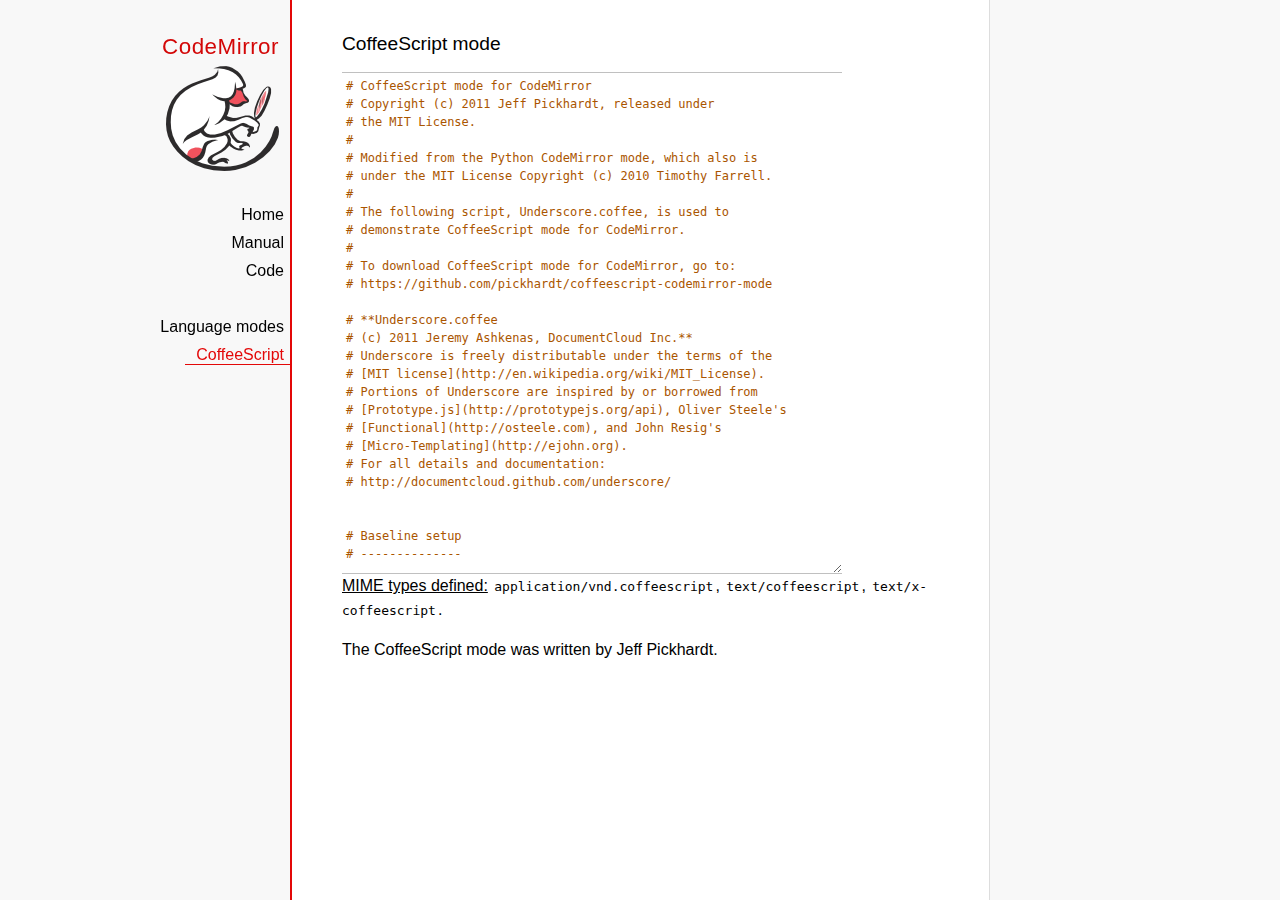
<file: codemirror/mode/coffeescript/index.html>
<!doctype html>

<title>CodeMirror: CoffeeScript mode</title>
<meta charset="utf-8"/>
<link rel=stylesheet href="../../doc/docs.css">

<link rel="stylesheet" href="../../lib/codemirror.css">
<script src="../../lib/codemirror.js"></script>
<script src="coffeescript.js"></script>
<style>.CodeMirror {border-top: 1px solid silver; border-bottom: 1px solid silver;}</style>
<div id=nav>
  <a href="https://codemirror.net"><h1>CodeMirror</h1><img id=logo src="../../doc/logo.png" alt=""></a>

  <ul>
    <li><a href="../../index.html">Home</a>
    <li><a href="../../doc/manual.html">Manual</a>
    <li><a href="https://github.com/codemirror/codemirror">Code</a>
  </ul>
  <ul>
    <li><a href="../index.html">Language modes</a>
    <li><a class=active href="#">CoffeeScript</a>
  </ul>
</div>

<article>
<h2>CoffeeScript mode</h2>
<form><textarea id="code" name="code">
# CoffeeScript mode for CodeMirror
# Copyright (c) 2011 Jeff Pickhardt, released under
# the MIT License.
#
# Modified from the Python CodeMirror mode, which also is 
# under the MIT License Copyright (c) 2010 Timothy Farrell.
#
# The following script, Underscore.coffee, is used to 
# demonstrate CoffeeScript mode for CodeMirror.
#
# To download CoffeeScript mode for CodeMirror, go to:
# https://github.com/pickhardt/coffeescript-codemirror-mode

# **Underscore.coffee
# (c) 2011 Jeremy Ashkenas, DocumentCloud Inc.**
# Underscore is freely distributable under the terms of the
# [MIT license](http://en.wikipedia.org/wiki/MIT_License).
# Portions of Underscore are inspired by or borrowed from
# [Prototype.js](http://prototypejs.org/api), Oliver Steele's
# [Functional](http://osteele.com), and John Resig's
# [Micro-Templating](http://ejohn.org).
# For all details and documentation:
# http://documentcloud.github.com/underscore/


# Baseline setup
# --------------

# Establish the root object, `window` in the browser, or `global` on the server.
root = this


# Save the previous value of the `_` variable.
previousUnderscore = root._

### Multiline
    comment
###

# Establish the object that gets thrown to break out of a loop iteration.
# `StopIteration` is SOP on Mozilla.
breaker = if typeof(StopIteration) is 'undefined' then '__break__' else StopIteration


#### Docco style single line comment (title)


# Helper function to escape **RegExp** contents, because JS doesn't have one.
escapeRegExp = (string) -> string.replace(/([.*+?^${}()|[\]\/\\])/g, '\\$1')


# Save bytes in the minified (but not gzipped) version:
ArrayProto = Array.prototype
ObjProto = Object.prototype


# Create quick reference variables for speed access to core prototypes.
slice = ArrayProto.slice
unshift = ArrayProto.unshift
toString = ObjProto.toString
hasOwnProperty = ObjProto.hasOwnProperty
propertyIsEnumerable = ObjProto.propertyIsEnumerable


# All **ECMA5** native implementations we hope to use are declared here.
nativeForEach = ArrayProto.forEach
nativeMap = ArrayProto.map
nativeReduce = ArrayProto.reduce
nativeReduceRight = ArrayProto.reduceRight
nativeFilter = ArrayProto.filter
nativeEvery = ArrayProto.every
nativeSome = ArrayProto.some
nativeIndexOf = ArrayProto.indexOf
nativeLastIndexOf = ArrayProto.lastIndexOf
nativeIsArray = Array.isArray
nativeKeys = Object.keys


# Create a safe reference to the Underscore object for use below.
_ = (obj) -> new wrapper(obj)


# Export the Underscore object for **CommonJS**.
if typeof(exports) != 'undefined' then exports._ = _


# Export Underscore to global scope.
root._ = _


# Current version.
_.VERSION = '1.1.0'


# Collection Functions
# --------------------

# The cornerstone, an **each** implementation.
# Handles objects implementing **forEach**, arrays, and raw objects.
_.each = (obj, iterator, context) ->
  try
    if nativeForEach and obj.forEach is nativeForEach
      obj.forEach iterator, context
    else if _.isNumber obj.length
      iterator.call context, obj[i], i, obj for i in [0...obj.length]
    else
      iterator.call context, val, key, obj for own key, val of obj
  catch e
    throw e if e isnt breaker
  obj


# Return the results of applying the iterator to each element. Use JavaScript
# 1.6's version of **map**, if possible.
_.map = (obj, iterator, context) ->
  return obj.map(iterator, context) if nativeMap and obj.map is nativeMap
  results = []
  _.each obj, (value, index, list) ->
    results.push iterator.call context, value, index, list
  results


# **Reduce** builds up a single result from a list of values. Also known as
# **inject**, or **foldl**. Uses JavaScript 1.8's version of **reduce**, if possible.
_.reduce = (obj, iterator, memo, context) ->
  if nativeReduce and obj.reduce is nativeReduce
    iterator = _.bind iterator, context if context
    return obj.reduce iterator, memo
  _.each obj, (value, index, list) ->
    memo = iterator.call context, memo, value, index, list
  memo


# The right-associative version of **reduce**, also known as **foldr**. Uses
# JavaScript 1.8's version of **reduceRight**, if available.
_.reduceRight = (obj, iterator, memo, context) ->
  if nativeReduceRight and obj.reduceRight is nativeReduceRight
    iterator = _.bind iterator, context if context
    return obj.reduceRight iterator, memo
  reversed = _.clone(_.toArray(obj)).reverse()
  _.reduce reversed, iterator, memo, context


# Return the first value which passes a truth test.
_.detect = (obj, iterator, context) ->
  result = null
  _.each obj, (value, index, list) ->
    if iterator.call context, value, index, list
      result = value
      _.breakLoop()
  result


# Return all the elements that pass a truth test. Use JavaScript 1.6's
# **filter**, if it exists.
_.filter = (obj, iterator, context) ->
  return obj.filter iterator, context if nativeFilter and obj.filter is nativeFilter
  results = []
  _.each obj, (value, index, list) ->
    results.push value if iterator.call context, value, index, list
  results


# Return all the elements for which a truth test fails.
_.reject = (obj, iterator, context) ->
  results = []
  _.each obj, (value, index, list) ->
    results.push value if not iterator.call context, value, index, list
  results


# Determine whether all of the elements match a truth test. Delegate to
# JavaScript 1.6's **every**, if it is present.
_.every = (obj, iterator, context) ->
  iterator ||= _.identity
  return obj.every iterator, context if nativeEvery and obj.every is nativeEvery
  result = true
  _.each obj, (value, index, list) ->
    _.breakLoop() unless (result = result and iterator.call(context, value, index, list))
  result


# Determine if at least one element in the object matches a truth test. Use
# JavaScript 1.6's **some**, if it exists.
_.some = (obj, iterator, context) ->
  iterator ||= _.identity
  return obj.some iterator, context if nativeSome and obj.some is nativeSome
  result = false
  _.each obj, (value, index, list) ->
    _.breakLoop() if (result = iterator.call(context, value, index, list))
  result


# Determine if a given value is included in the array or object,
# based on `===`.
_.include = (obj, target) ->
  return _.indexOf(obj, target) isnt -1 if nativeIndexOf and obj.indexOf is nativeIndexOf
  return true for own key, val of obj when val is target
  false


# Invoke a method with arguments on every item in a collection.
_.invoke = (obj, method) ->
  args = _.rest arguments, 2
  (if method then val[method] else val).apply(val, args) for val in obj


# Convenience version of a common use case of **map**: fetching a property.
_.pluck = (obj, key) ->
  _.map(obj, (val) -> val[key])


# Return the maximum item or (item-based computation).
_.max = (obj, iterator, context) ->
  return Math.max.apply(Math, obj) if not iterator and _.isArray(obj)
  result = computed: -Infinity
  _.each obj, (value, index, list) ->
    computed = if iterator then iterator.call(context, value, index, list) else value
    computed >= result.computed and (result = {value: value, computed: computed})
  result.value


# Return the minimum element (or element-based computation).
_.min = (obj, iterator, context) ->
  return Math.min.apply(Math, obj) if not iterator and _.isArray(obj)
  result = computed: Infinity
  _.each obj, (value, index, list) ->
    computed = if iterator then iterator.call(context, value, index, list) else value
    computed < result.computed and (result = {value: value, computed: computed})
  result.value


# Sort the object's values by a criterion produced by an iterator.
_.sortBy = (obj, iterator, context) ->
  _.pluck(((_.map obj, (value, index, list) ->
    {value: value, criteria: iterator.call(context, value, index, list)}
  ).sort((left, right) ->
    a = left.criteria; b = right.criteria
    if a < b then -1 else if a > b then 1 else 0
  )), 'value')


# Use a comparator function to figure out at what index an object should
# be inserted so as to maintain order. Uses binary search.
_.sortedIndex = (array, obj, iterator) ->
  iterator ||= _.identity
  low = 0
  high = array.length
  while low < high
    mid = (low + high) >> 1
    if iterator(array[mid]) < iterator(obj) then low = mid + 1 else high = mid
  low


# Convert anything iterable into a real, live array.
_.toArray = (iterable) ->
  return [] if (!iterable)
  return iterable.toArray() if (iterable.toArray)
  return iterable if (_.isArray(iterable))
  return slice.call(iterable) if (_.isArguments(iterable))
  _.values(iterable)


# Return the number of elements in an object.
_.size = (obj) -> _.toArray(obj).length


# Array Functions
# ---------------

# Get the first element of an array. Passing `n` will return the first N
# values in the array. Aliased as **head**. The `guard` check allows it to work
# with **map**.
_.first = (array, n, guard) ->
  if n and not guard then slice.call(array, 0, n) else array[0]


# Returns everything but the first entry of the array. Aliased as **tail**.
# Especially useful on the arguments object. Passing an `index` will return
# the rest of the values in the array from that index onward. The `guard`
# check allows it to work with **map**.
_.rest = (array, index, guard) ->
  slice.call(array, if _.isUndefined(index) or guard then 1 else index)


# Get the last element of an array.
_.last = (array) -> array[array.length - 1]


# Trim out all falsy values from an array.
_.compact = (array) -> item for item in array when item


# Return a completely flattened version of an array.
_.flatten = (array) ->
  _.reduce array, (memo, value) ->
    return memo.concat(_.flatten(value)) if _.isArray value
    memo.push value
    memo
  , []


# Return a version of the array that does not contain the specified value(s).
_.without = (array) ->
  values = _.rest arguments
  val for val in _.toArray(array) when not _.include values, val


# Produce a duplicate-free version of the array. If the array has already
# been sorted, you have the option of using a faster algorithm.
_.uniq = (array, isSorted) ->
  memo = []
  for el, i in _.toArray array
    memo.push el if i is 0 || (if isSorted is true then _.last(memo) isnt el else not _.include(memo, el))
  memo


# Produce an array that contains every item shared between all the
# passed-in arrays.
_.intersect = (array) ->
  rest = _.rest arguments
  _.select _.uniq(array), (item) ->
    _.all rest, (other) ->
      _.indexOf(other, item) >= 0


# Zip together multiple lists into a single array -- elements that share
# an index go together.
_.zip = ->
  length = _.max _.pluck arguments, 'length'
  results = new Array length
  for i in [0...length]
    results[i] = _.pluck arguments, String i
  results


# If the browser doesn't supply us with **indexOf** (I'm looking at you, MSIE),
# we need this function. Return the position of the first occurrence of an
# item in an array, or -1 if the item is not included in the array.
_.indexOf = (array, item) ->
  return array.indexOf item if nativeIndexOf and array.indexOf is nativeIndexOf
  i = 0; l = array.length
  while l - i
    if array[i] is item then return i else i++
  -1


# Provide JavaScript 1.6's **lastIndexOf**, delegating to the native function,
# if possible.
_.lastIndexOf = (array, item) ->
  return array.lastIndexOf(item) if nativeLastIndexOf and array.lastIndexOf is nativeLastIndexOf
  i = array.length
  while i
    if array[i] is item then return i else i--
  -1


# Generate an integer Array containing an arithmetic progression. A port of
# [the native Python **range** function](http://docs.python.org/library/functions.html#range).
_.range = (start, stop, step) ->
  a = arguments
  solo = a.length <= 1
  i = start = if solo then 0 else a[0]
  stop = if solo then a[0] else a[1]
  step = a[2] or 1
  len = Math.ceil((stop - start) / step)
  return [] if len <= 0
  range = new Array len
  idx = 0
  loop
    return range if (if step > 0 then i - stop else stop - i) >= 0
    range[idx] = i
    idx++
    i+= step


# Function Functions
# ------------------

# Create a function bound to a given object (assigning `this`, and arguments,
# optionally). Binding with arguments is also known as **curry**.
_.bind = (func, obj) ->
  args = _.rest arguments, 2
  -> func.apply obj or root, args.concat arguments


# Bind all of an object's methods to that object. Useful for ensuring that
# all callbacks defined on an object belong to it.
_.bindAll = (obj) ->
  funcs = if arguments.length > 1 then _.rest(arguments) else _.functions(obj)
  _.each funcs, (f) -> obj[f] = _.bind obj[f], obj
  obj


# Delays a function for the given number of milliseconds, and then calls
# it with the arguments supplied.
_.delay = (func, wait) ->
  args = _.rest arguments, 2
  setTimeout((-> func.apply(func, args)), wait)


# Memoize an expensive function by storing its results.
_.memoize = (func, hasher) ->
  memo = {}
  hasher or= _.identity
  ->
    key = hasher.apply this, arguments
    return memo[key] if key of memo
    memo[key] = func.apply this, arguments


# Defers a function, scheduling it to run after the current call stack has
# cleared.
_.defer = (func) ->
  _.delay.apply _, [func, 1].concat _.rest arguments


# Returns the first function passed as an argument to the second,
# allowing you to adjust arguments, run code before and after, and
# conditionally execute the original function.
_.wrap = (func, wrapper) ->
  -> wrapper.apply wrapper, [func].concat arguments


# Returns a function that is the composition of a list of functions, each
# consuming the return value of the function that follows.
_.compose = ->
  funcs = arguments
  ->
    args = arguments
    for i in [funcs.length - 1..0] by -1
      args = [funcs[i].apply(this, args)]
    args[0]


# Object Functions
# ----------------

# Retrieve the names of an object's properties.
_.keys = nativeKeys or (obj) ->
  return _.range 0, obj.length if _.isArray(obj)
  key for key, val of obj


# Retrieve the values of an object's properties.
_.values = (obj) ->
  _.map obj, _.identity


# Return a sorted list of the function names available in Underscore.
_.functions = (obj) ->
  _.filter(_.keys(obj), (key) -> _.isFunction(obj[key])).sort()


# Extend a given object with all of the properties in a source object.
_.extend = (obj) ->
  for source in _.rest(arguments)
    obj[key] = val for key, val of source
  obj


# Create a (shallow-cloned) duplicate of an object.
_.clone = (obj) ->
  return obj.slice 0 if _.isArray obj
  _.extend {}, obj


# Invokes interceptor with the obj, and then returns obj.
# The primary purpose of this method is to "tap into" a method chain,
# in order to perform operations on intermediate results within
 the chain.
_.tap = (obj, interceptor) ->
  interceptor obj
  obj


# Perform a deep comparison to check if two objects are equal.
_.isEqual = (a, b) ->
  # Check object identity.
  return true if a is b
  # Different types?
  atype = typeof(a); btype = typeof(b)
  return false if atype isnt btype
  # Basic equality test (watch out for coercions).
  return true if `a == b`
  # One is falsy and the other truthy.
  return false if (!a and b) or (a and !b)
  # One of them implements an `isEqual()`?
  return a.isEqual(b) if a.isEqual
  # Check dates' integer values.
  return a.getTime() is b.getTime() if _.isDate(a) and _.isDate(b)
  # Both are NaN?
  return false if _.isNaN(a) and _.isNaN(b)
  # Compare regular expressions.
  if _.isRegExp(a) and _.isRegExp(b)
    return a.source is b.source and
           a.global is b.global and
           a.ignoreCase is b.ignoreCase and
           a.multiline is b.multiline
  # If a is not an object by this point, we can't handle it.
  return false if atype isnt 'object'
  # Check for different array lengths before comparing contents.
  return false if a.length and (a.length isnt b.length)
  # Nothing else worked, deep compare the contents.
  aKeys = _.keys(a); bKeys = _.keys(b)
  # Different object sizes?
  return false if aKeys.length isnt bKeys.length
  # Recursive comparison of contents.
  return false for key, val of a when !(key of b) or !_.isEqual(val, b[key])
  true


# Is a given array or object empty?
_.isEmpty = (obj) ->
  return obj.length is 0 if _.isArray(obj) or _.isString(obj)
  return false for own key of obj
  true


# Is a given value a DOM element?
_.isElement = (obj) -> obj and obj.nodeType is 1


# Is a given value an array?
_.isArray = nativeIsArray or (obj) -> !!(obj and obj.concat and obj.unshift and not obj.callee)


# Is a given variable an arguments object?
_.isArguments = (obj) -> obj and obj.callee


# Is the given value a function?
_.isFunction = (obj) -> !!(obj and obj.constructor and obj.call and obj.apply)


# Is the given value a string?
_.isString = (obj) -> !!(obj is '' or (obj and obj.charCodeAt and obj.substr))


# Is a given value a number?
_.isNumber = (obj) -> (obj is +obj) or toString.call(obj) is '[object Number]'


# Is a given value a boolean?
_.isBoolean = (obj) -> obj is true or obj is false


# Is a given value a Date?
_.isDate = (obj) -> !!(obj and obj.getTimezoneOffset and obj.setUTCFullYear)


# Is the given value a regular expression?
_.isRegExp = (obj) -> !!(obj and obj.exec and (obj.ignoreCase or obj.ignoreCase is false))


# Is the given value NaN -- this one is interesting. `NaN != NaN`, and
# `isNaN(undefined) == true`, so we make sure it's a number first.
_.isNaN = (obj) -> _.isNumber(obj) and window.isNaN(obj)


# Is a given value equal to null?
_.isNull = (obj) -> obj is null


# Is a given variable undefined?
_.isUndefined = (obj) -> typeof obj is 'undefined'


# Utility Functions
# -----------------

# Run Underscore.js in noConflict mode, returning the `_` variable to its
# previous owner. Returns a reference to the Underscore object.
_.noConflict = ->
  root._ = previousUnderscore
  this


# Keep the identity function around for default iterators.
_.identity = (value) -> value


# Run a function `n` times.
_.times = (n, iterator, context) ->
  iterator.call context, i for i in [0...n]


# Break out of the middle of an iteration.
_.breakLoop = -> throw breaker


# Add your own custom functions to the Underscore object, ensuring that
# they're correctly added to the OOP wrapper as well.
_.mixin = (obj) ->
  for name in _.functions(obj)
    addToWrapper name, _[name] = obj[name]


# Generate a unique integer id (unique within the entire client session).
# Useful for temporary DOM ids.
idCounter = 0
_.uniqueId = (prefix) ->
  (prefix or '') + idCounter++


# By default, Underscore uses **ERB**-style template delimiters, change the
# following template settings to use alternative delimiters.
_.templateSettings = {
  start: '<%'
  end: '%>'
  interpolate: /<%=(.+?)%>/g
}


# JavaScript templating a-la **ERB**, pilfered from John Resig's
# *Secrets of the JavaScript Ninja*, page 83.
# Single-quote fix from Rick Strahl.
# With alterations for arbitrary delimiters, and to preserve whitespace.
_.template = (str, data) ->
  c = _.templateSettings
  endMatch = new RegExp("'(?=[^"+c.end.substr(0, 1)+"]*"+escapeRegExp(c.end)+")","g")
  fn = new Function 'obj',
    'var p=[],print=function(){p.push.apply(p,arguments);};' +
    'with(obj||{}){p.push(\'' +
    str.replace(/\r/g, '\\r')
       .replace(/\n/g, '\\n')
       .replace(/\t/g, '\\t')
       .replace(endMatch,"���")
       .split("'").join("\\'")
       .split("���").join("'")
       .replace(c.interpolate, "',$1,'")
       .split(c.start).join("');")
       .split(c.end).join("p.push('") +
       "');}return p.join('');"
  if data then fn(data) else fn


# Aliases
# -------

_.forEach = _.each
_.foldl = _.inject = _.reduce
_.foldr = _.reduceRight
_.select = _.filter
_.all = _.every
_.any = _.some
_.contains = _.include
_.head = _.first
_.tail = _.rest
_.methods = _.functions


# Setup the OOP Wrapper
# ---------------------

# If Underscore is called as a function, it returns a wrapped object that
# can be used OO-style. This wrapper holds altered versions of all the
# underscore functions. Wrapped objects may be chained.
wrapper = (obj) ->
  this._wrapped = obj
  this


# Helper function to continue chaining intermediate results.
result = (obj, chain) ->
  if chain then _(obj).chain() else obj


# A method to easily add functions to the OOP wrapper.
addToWrapper = (name, func) ->
  wrapper.prototype[name] = ->
    args = _.toArray arguments
    unshift.call args, this._wrapped
    result func.apply(_, args), this._chain


# Add all ofthe Underscore functions to the wrapper object.
_.mixin _


# Add all mutator Array functions to the wrapper.
_.each ['pop', 'push', 'reverse', 'shift', 'sort', 'splice', 'unshift'], (name) ->
  method = Array.prototype[name]
  wrapper.prototype[name] = ->
    method.apply(this._wrapped, arguments)
    result(this._wrapped, this._chain)


# Add all accessor Array functions to the wrapper.
_.each ['concat', 'join', 'slice'], (name) ->
  method = Array.prototype[name]
  wrapper.prototype[name] = ->
    result(method.apply(this._wrapped, arguments), this._chain)


# Start chaining a wrapped Underscore object.
wrapper::chain = ->
  this._chain = true
  this


# Extracts the result from a wrapped and chained object.
wrapper::value = -> this._wrapped
</textarea></form>
    <script>
      var editor = CodeMirror.fromTextArea(document.getElementById("code"), {});
    </script>

    <p><strong>MIME types defined:</strong> <code>application/vnd.coffeescript</code>, <code>text/coffeescript</code>, <code>text/x-coffeescript</code>.</p>

    <p>The CoffeeScript mode was written by Jeff Pickhardt.</p>

  </article>
</file>
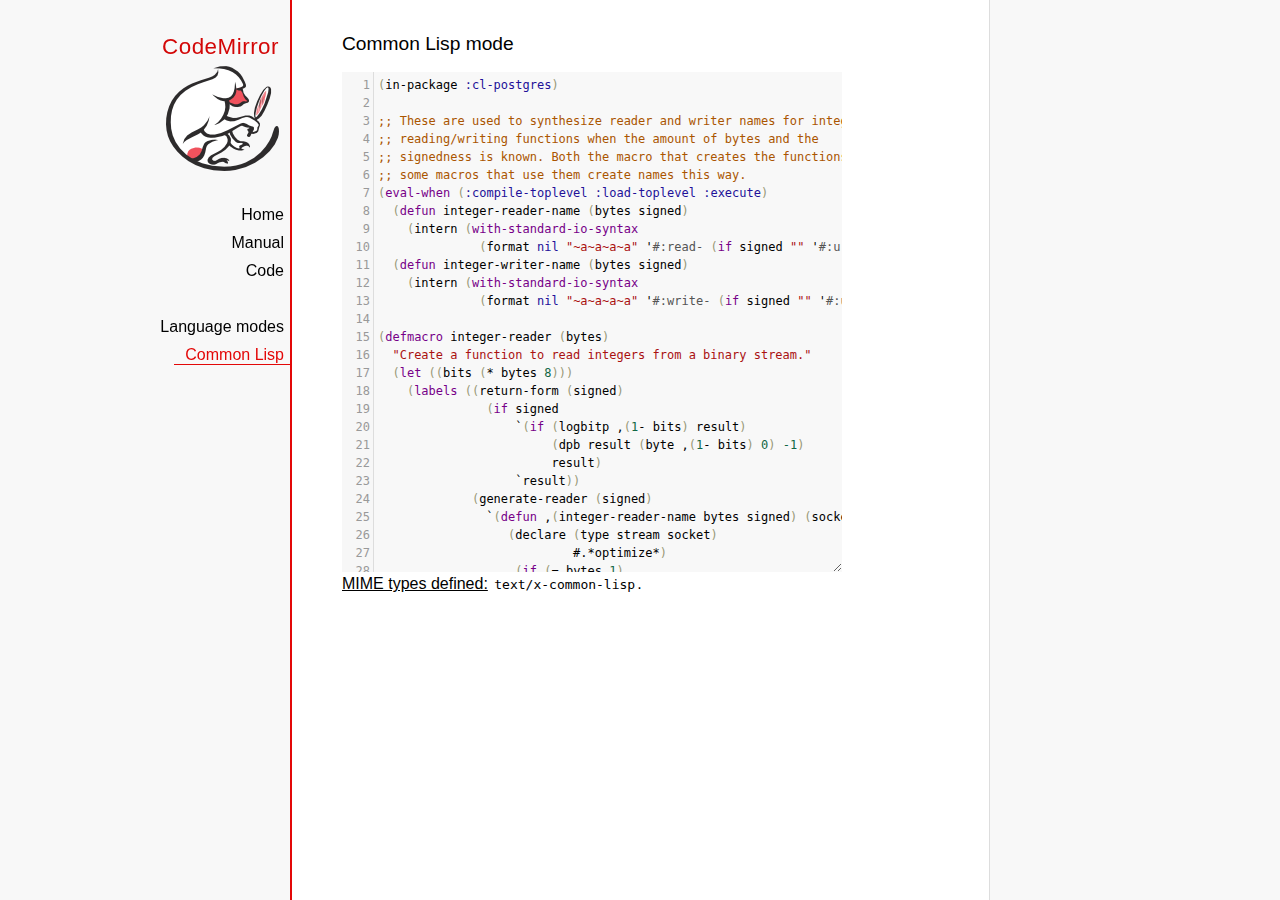
<file: codemirror/mode/commonlisp/index.html>
<!doctype html>

<title>CodeMirror: Common Lisp mode</title>
<meta charset="utf-8"/>
<link rel=stylesheet href="../../doc/docs.css">

<link rel="stylesheet" href="../../lib/codemirror.css">
<script src="../../lib/codemirror.js"></script>
<script src="commonlisp.js"></script>
<style>.CodeMirror {background: #f8f8f8;}</style>
<div id=nav>
  <a href="https://codemirror.net"><h1>CodeMirror</h1><img id=logo src="../../doc/logo.png" alt=""></a>

  <ul>
    <li><a href="../../index.html">Home</a>
    <li><a href="../../doc/manual.html">Manual</a>
    <li><a href="https://github.com/codemirror/codemirror">Code</a>
  </ul>
  <ul>
    <li><a href="../index.html">Language modes</a>
    <li><a class=active href="#">Common Lisp</a>
  </ul>
</div>

<article>
<h2>Common Lisp mode</h2>
<form><textarea id="code" name="code">(in-package :cl-postgres)

;; These are used to synthesize reader and writer names for integer
;; reading/writing functions when the amount of bytes and the
;; signedness is known. Both the macro that creates the functions and
;; some macros that use them create names this way.
(eval-when (:compile-toplevel :load-toplevel :execute)
  (defun integer-reader-name (bytes signed)
    (intern (with-standard-io-syntax
              (format nil "~a~a~a~a" '#:read- (if signed "" '#:u) '#:int bytes))))
  (defun integer-writer-name (bytes signed)
    (intern (with-standard-io-syntax
              (format nil "~a~a~a~a" '#:write- (if signed "" '#:u) '#:int bytes)))))

(defmacro integer-reader (bytes)
  "Create a function to read integers from a binary stream."
  (let ((bits (* bytes 8)))
    (labels ((return-form (signed)
               (if signed
                   `(if (logbitp ,(1- bits) result)
                        (dpb result (byte ,(1- bits) 0) -1)
                        result)
                   `result))
             (generate-reader (signed)
               `(defun ,(integer-reader-name bytes signed) (socket)
                  (declare (type stream socket)
                           #.*optimize*)
                  ,(if (= bytes 1)
                       `(let ((result (the (unsigned-byte 8) (read-byte socket))))
                          (declare (type (unsigned-byte 8) result))
                          ,(return-form signed))
                       `(let ((result 0))
                          (declare (type (unsigned-byte ,bits) result))
                          ,@(loop :for byte :from (1- bytes) :downto 0
                                   :collect `(setf (ldb (byte 8 ,(* 8 byte)) result)
                                                   (the (unsigned-byte 8) (read-byte socket))))
                          ,(return-form signed))))))
      `(progn
;; This causes weird errors on SBCL in some circumstances. Disabled for now.
;;         (declaim (inline ,(integer-reader-name bytes t)
;;                          ,(integer-reader-name bytes nil)))
         (declaim (ftype (function (t) (signed-byte ,bits))
                         ,(integer-reader-name bytes t)))
         ,(generate-reader t)
         (declaim (ftype (function (t) (unsigned-byte ,bits))
                         ,(integer-reader-name bytes nil)))
         ,(generate-reader nil)))))

(defmacro integer-writer (bytes)
  "Create a function to write integers to a binary stream."
  (let ((bits (* 8 bytes)))
    `(progn
      (declaim (inline ,(integer-writer-name bytes t)
                       ,(integer-writer-name bytes nil)))
      (defun ,(integer-writer-name bytes nil) (socket value)
        (declare (type stream socket)
                 (type (unsigned-byte ,bits) value)
                 #.*optimize*)
        ,@(if (= bytes 1)
              `((write-byte value socket))
              (loop :for byte :from (1- bytes) :downto 0
                    :collect `(write-byte (ldb (byte 8 ,(* byte 8)) value)
                               socket)))
        (values))
      (defun ,(integer-writer-name bytes t) (socket value)
        (declare (type stream socket)
                 (type (signed-byte ,bits) value)
                 #.*optimize*)
        ,@(if (= bytes 1)
              `((write-byte (ldb (byte 8 0) value) socket))
              (loop :for byte :from (1- bytes) :downto 0
                    :collect `(write-byte (ldb (byte 8 ,(* byte 8)) value)
                               socket)))
        (values)))))

;; All the instances of the above that we need.

(integer-reader 1)
(integer-reader 2)
(integer-reader 4)
(integer-reader 8)

(integer-writer 1)
(integer-writer 2)
(integer-writer 4)

(defun write-bytes (socket bytes)
  "Write a byte-array to a stream."
  (declare (type stream socket)
           (type (simple-array (unsigned-byte 8)) bytes)
           #.*optimize*)
  (write-sequence bytes socket))

(defun write-str (socket string)
  "Write a null-terminated string to a stream \(encoding it when UTF-8
support is enabled.)."
  (declare (type stream socket)
           (type string string)
           #.*optimize*)
  (enc-write-string string socket)
  (write-uint1 socket 0))

(declaim (ftype (function (t unsigned-byte)
                          (simple-array (unsigned-byte 8) (*)))
                read-bytes))
(defun read-bytes (socket length)
  "Read a byte array of the given length from a stream."
  (declare (type stream socket)
           (type fixnum length)
           #.*optimize*)
  (let ((result (make-array length :element-type '(unsigned-byte 8))))
    (read-sequence result socket)
    result))

(declaim (ftype (function (t) string) read-str))
(defun read-str (socket)
  "Read a null-terminated string from a stream. Takes care of encoding
when UTF-8 support is enabled."
  (declare (type stream socket)
           #.*optimize*)
  (enc-read-string socket :null-terminated t))

(defun skip-bytes (socket length)
  "Skip a given number of bytes in a binary stream."
  (declare (type stream socket)
           (type (unsigned-byte 32) length)
           #.*optimize*)
  (dotimes (i length)
    (read-byte socket)))

(defun skip-str (socket)
  "Skip a null-terminated string."
  (declare (type stream socket)
           #.*optimize*)
  (loop :for char :of-type fixnum = (read-byte socket)
        :until (zerop char)))

(defun ensure-socket-is-closed (socket &amp;key abort)
  (when (open-stream-p socket)
    (handler-case
        (close socket :abort abort)
      (error (error)
        (warn "Ignoring the error which happened while trying to close PostgreSQL socket: ~A" error)))))
</textarea></form>
    <script>
      var editor = CodeMirror.fromTextArea(document.getElementById("code"), {lineNumbers: true});
    </script>

    <p><strong>MIME types defined:</strong> <code>text/x-common-lisp</code>.</p>

  </article>
</file>
<file: index.css>
/* flexbox for iframe and textarea*/


body {
font-size: 14px;
overflow-y: scroll;
}

.flexer{
    display: flex;
}

/* text area box sizing */


.sizetextarea {
    width: 1000px;
    height: 700px;
    resize: both;
}

/* iframe sizing */
.sizeiframe {
    width: 99.9999999%;
}

/* button columns into rows */
.columnrows{
    display: inline-block;
    vertical-align: top;
}

/* button organization into columns */
.column{
    display: block;
}


/* button size and styling*/
.btnstyl{
    font-weight: bolder;
    font-size: 10px;
}

/* button size and styling*/
.btnstylinfo{
    font-weight: bolder;
    font-size: 16px;
}

.button{
    font-size: 12px;
}

.boxes{
    background-color: aquamarine;
    display: inline-block;
}

.centerMe{
    text-align: center;
}


/* TABS TOOLBAR */

/* Style the tab */
.tab {
  overflow: hidden;
  border: 1px solid #ccc;
  background-color: #f1f1f1;
}

/* Style the buttons inside the tab */
.tab button {
  float: left;
  border: none;
  outline: none;
  cursor: pointer;
  padding: 4px 6px;
  transition: 0.3s;
  font-size: 12px;
}


/* Create an active/current tablink class */
.tab button.active {
  background-color: #ccc;
}

/* Style the tab content */
.tabcontent {
  display: none;
}

/* Drop down menu for attributes */
.dropdown {
  overflow: hidden;
}

.dropdown-content {
  display: none;
  position: absolute;
    background: white;
  z-index: 1;
}

.dropdown-content button {
  display: block;
}


.dropdown:hover .dropdown-content {
  display: inline-block;
}
</file>
<file: codemirror/lib/codemirror.css>
/* BASICS */

.CodeMirror {
  /* Set height, width, borders, and global font properties here */
  font-family: monospace;
  font-size: 12px;
  height: 500px;
  width: 500px;
  resize: both !important; /* resize customized */
  overflow: auto !important; /* resize customized */
  color: black;
  direction: ltr;
}

/* PADDING */

.CodeMirror-lines {
  padding: 4px 0; /* Vertical padding around content */
}
.CodeMirror pre.CodeMirror-line,
.CodeMirror pre.CodeMirror-line-like {
  padding: 0 4px; /* Horizontal padding of content */
}

.CodeMirror-scrollbar-filler, .CodeMirror-gutter-filler {
  background-color: white; /* The little square between H and V scrollbars */
}

/* GUTTER */

.CodeMirror-gutters {
  border-right: 1px solid #ddd;
  background-color: #f7f7f7;
  white-space: nowrap;
}
.CodeMirror-linenumbers {}
.CodeMirror-linenumber {
  padding: 0 3px 0 5px;
  min-width: 20px;
  text-align: right;
  color: #999;
  white-space: nowrap;
}

.CodeMirror-guttermarker { color: black; }
.CodeMirror-guttermarker-subtle { color: #999; }

/* CURSOR */

.CodeMirror-cursor {
  border-left: 1px solid black;
  border-right: none;
  width: 0;
}
/* Shown when moving in bi-directional text */
.CodeMirror div.CodeMirror-secondarycursor {
  border-left: 1px solid silver;
}
.cm-fat-cursor .CodeMirror-cursor {
  width: auto;
  border: 0 !important;
  background: #7e7;
}
.cm-fat-cursor div.CodeMirror-cursors {
  z-index: 1;
}
.cm-fat-cursor-mark {
  background-color: rgba(20, 255, 20, 0.5);
  -webkit-animation: blink 1.06s steps(1) infinite;
  -moz-animation: blink 1.06s steps(1) infinite;
  animation: blink 1.06s steps(1) infinite;
}
.cm-animate-fat-cursor {
  width: auto;
  border: 0;
  -webkit-animation: blink 1.06s steps(1) infinite;
  -moz-animation: blink 1.06s steps(1) infinite;
  animation: blink 1.06s steps(1) infinite;
  background-color: #7e7;
}
@-moz-keyframes blink {
  0% {}
  50% { background-color: transparent; }
  100% {}
}
@-webkit-keyframes blink {
  0% {}
  50% { background-color: transparent; }
  100% {}
}
@keyframes blink {
  0% {}
  50% { background-color: transparent; }
  100% {}
}

/* Can style cursor different in overwrite (non-insert) mode */
.CodeMirror-overwrite .CodeMirror-cursor {}

.cm-tab { display: inline-block; text-decoration: inherit; }

.CodeMirror-rulers {
  position: absolute;
  left: 0; right: 0; top: -50px; bottom: 0;
  overflow: hidden;
}
.CodeMirror-ruler {
  border-left: 1px solid #ccc;
  top: 0; bottom: 0;
  position: absolute;
}

/* DEFAULT THEME */

.cm-s-default .cm-header {color: blue;}
.cm-s-default .cm-quote {color: #090;}
.cm-negative {color: #d44;}
.cm-positive {color: #292;}
.cm-header, .cm-strong {font-weight: bold;}
.cm-em {font-style: italic;}
.cm-link {text-decoration: underline;}
.cm-strikethrough {text-decoration: line-through;}

.cm-s-default .cm-keyword {color: #708;}
.cm-s-default .cm-atom {color: #219;}
.cm-s-default .cm-number {color: #164;}
.cm-s-default .cm-def {color: #00f;}
.cm-s-default .cm-variable,
.cm-s-default .cm-punctuation,
.cm-s-default .cm-property,
.cm-s-default .cm-operator {}
.cm-s-default .cm-variable-2 {color: #05a;}
.cm-s-default .cm-variable-3, .cm-s-default .cm-type {color: #085;}
.cm-s-default .cm-comment {color: #a50;}
.cm-s-default .cm-string {color: #a11;}
.cm-s-default .cm-string-2 {color: #f50;}
.cm-s-default .cm-meta {color: #555;}
.cm-s-default .cm-qualifier {color: #555;}
.cm-s-default .cm-builtin {color: #30a;}
.cm-s-default .cm-bracket {color: #997;}
.cm-s-default .cm-tag {color: #170;}
.cm-s-default .cm-attribute {color: #00c;}
.cm-s-default .cm-hr {color: #999;}
.cm-s-default .cm-link {color: #00c;}

.cm-s-default .cm-error {color: #f00;}
.cm-invalidchar {color: #f00;}

.CodeMirror-composing { border-bottom: 2px solid; }

/* Default styles for common addons */

div.CodeMirror span.CodeMirror-matchingbracket {
    color: #0b0;
    background: #c1ffc1; /*rgba(193,255,193, .6)*/
}/* color and background customized */
div.CodeMirror span.CodeMirror-nonmatchingbracket {
    color: #a22;
    background: #ff6a6a;
}/* color and background customized */
.CodeMirror-matchingtag { background: rgba(255, 150, 0, .3); }
.CodeMirror-activeline-background {background: rgb(232,242,255, 0)}

/* STOP */

/* The rest of this file contains styles related to the mechanics of
   the editor. You probably shouldn't touch them. */

.CodeMirror {
  position: relative;
  overflow: hidden;
  background: white;
}

.CodeMirror-scroll {
  overflow: scroll !important; /* Things will break if this is overridden */
  /* 30px is the magic margin used to hide the element's real scrollbars */
  /* See overflow: hidden in .CodeMirror */
  margin-bottom: -30px; margin-right: -30px;
  padding-bottom: 30px;
  height: 100%;
  outline: none; /* Prevent dragging from highlighting the element */
  position: relative;
}
.CodeMirror-sizer {
  position: relative;
  border-right: 30px solid transparent;
}

/* The fake, visible scrollbars. Used to force redraw during scrolling
   before actual scrolling happens, thus preventing shaking and
   flickering artifacts. */
.CodeMirror-vscrollbar, .CodeMirror-hscrollbar, .CodeMirror-scrollbar-filler, .CodeMirror-gutter-filler {
  position: absolute;
  z-index: 6;
  display: none;
}
.CodeMirror-vscrollbar {
  right: 0; top: 0;
  overflow-x: hidden;
  overflow-y: scroll;
}
.CodeMirror-hscrollbar {
  bottom: 0; left: 0;
  overflow-y: hidden;
  overflow-x: scroll;
}
.CodeMirror-scrollbar-filler {
  right: 0; bottom: 0;
}
.CodeMirror-gutter-filler {
  left: 0; bottom: 0;
}

.CodeMirror-gutters {
  position: absolute; left: 0; top: 0;
  min-height: 100%;
  z-index: 3;
}
.CodeMirror-gutter {
  white-space: normal;
  height: 100%;
  display: inline-block;
  vertical-align: top;
  margin-bottom: -30px;
}
.CodeMirror-gutter-wrapper {
  position: absolute;
  z-index: 4;
  background: none !important;
  border: none !important;
}
.CodeMirror-gutter-background {
  position: absolute;
  top: 0; bottom: 0;
  z-index: 4;
}
.CodeMirror-gutter-elt {
  position: absolute;
  cursor: default;
  z-index: 4;
}
.CodeMirror-gutter-wrapper ::selection { background-color: transparent }
.CodeMirror-gutter-wrapper ::-moz-selection { background-color: transparent }

.CodeMirror-lines {
  cursor: text;
  min-height: 1px; /* prevents collapsing before first draw */
}
.CodeMirror pre.CodeMirror-line,
.CodeMirror pre.CodeMirror-line-like {
  /* Reset some styles that the rest of the page might have set */
  -moz-border-radius: 0; -webkit-border-radius: 0; border-radius: 0;
  border-width: 0;
  background: transparent;
  font-family: inherit;
  font-size: inherit;
  margin: 0;
  white-space: pre;
  word-wrap: normal;
  line-height: inherit;
  color: inherit;
  z-index: 2;
  position: relative;
  overflow: visible;
  -webkit-tap-highlight-color: transparent;
  -webkit-font-variant-ligatures: contextual;
  font-variant-ligatures: contextual;
}
.CodeMirror-wrap pre.CodeMirror-line,
.CodeMirror-wrap pre.CodeMirror-line-like {
  word-wrap: break-word;
  white-space: pre-wrap;
  word-break: normal;
}

.CodeMirror-linebackground {
  position: absolute;
  left: 0; right: 0; top: 0; bottom: 0;
  z-index: 0;
}

.CodeMirror-linewidget {
  position: relative;
  z-index: 2;
  padding: 0.1px; /* Force widget margins to stay inside of the container */
}

.CodeMirror-widget {}

.CodeMirror-rtl pre { direction: rtl; }

.CodeMirror-code {
  outline: none;
}

/* Force content-box sizing for the elements where we expect it */
.CodeMirror-scroll,
.CodeMirror-sizer,
.CodeMirror-gutter,
.CodeMirror-gutters,
.CodeMirror-linenumber {
  -moz-box-sizing: content-box;
  box-sizing: content-box;
}

.CodeMirror-measure {
  position: absolute;
  width: 100%;
  height: 0;
  overflow: hidden;
  visibility: hidden;
}

.CodeMirror-cursor {
  position: absolute;
  pointer-events: none;
}
.CodeMirror-measure pre { position: static; }

div.CodeMirror-cursors {
  visibility: hidden;
  position: relative;
  z-index: 3;
}
div.CodeMirror-dragcursors {
  visibility: visible;
}

.CodeMirror-focused div.CodeMirror-cursors {
  visibility: visible;
}

.CodeMirror-selected { background: #d9d9d9; }
.CodeMirror-focused .CodeMirror-selected { background: #d7d4f0; }
.CodeMirror-crosshair { cursor: crosshair; }
.CodeMirror-line::selection, .CodeMirror-line > span::selection, .CodeMirror-line > span > span::selection { background: #d7d4f0; }
.CodeMirror-line::-moz-selection, .CodeMirror-line > span::-moz-selection, .CodeMirror-line > span > span::-moz-selection { background: #d7d4f0; }

.cm-searching {
  background-color: #ffa;
  background-color: rgba(255, 255, 0, .4);
}

/* Used to force a border model for a node */
.cm-force-border { padding-right: .1px; }

@media print {
  /* Hide the cursor when printing */
  .CodeMirror div.CodeMirror-cursors {
    visibility: hidden;
  }
}

/* See issue #2901 */
.cm-tab-wrap-hack:after { content: ''; }

/* Help users use markselection to safely style text background */
span.CodeMirror-selectedtext { background: none; }
</file>
<file: codemirror/doc/docs.css>
@font-face {
  font-family: 'Source Sans Pro';
  font-style: normal;
  font-weight: 400;
  src: local('Source Sans Pro'), local('SourceSansPro-Regular'), url(//themes.googleusercontent.com/static/fonts/sourcesanspro/v5/ODelI1aHBYDBqgeIAH2zlBM0YzuT7MdOe03otPbuUS0.woff) format('woff');
}

body, html { margin: 0; padding: 0; height: 100%; }
section, article { display: block; padding: 0; }

body {
  background: #f8f8f8;
  font-family: 'Source Sans Pro', Helvetica, Arial, sans-serif;
  line-height: 1.5;
}

p { margin-top: 0; }

h2, h3, h1 {
  font-weight: normal;
  margin-bottom: .7em;
}
h1 { font-size: 140%; }
h2 { font-size: 120%; }
h3 { font-size: 110%; }
article > h2:first-child, section:first-child > h2 { margin-top: 0; }

#nav h1 {
  margin-right: 12px;
  margin-top: 0;
  margin-bottom: 2px;
  color: #d30707;
  letter-spacing: .5px;
}

a, a:visited, a:link, .quasilink {
  color: #A21313;
}

em {
  padding-right: 2px;
}

.quasilink {
  cursor: pointer;
}

article {
  max-width: 700px;
  margin: 0 0 0 160px;
  border-left: 2px solid #E30808;
  border-right: 1px solid #ddd;
  padding: 30px 50px 100px 50px;
  background: white;
  z-index: 2;
  position: relative;
  min-height: 100%;
  box-sizing: border-box;
  -moz-box-sizing: border-box;
}

#nav {
  position: fixed;
  padding-top: 30px;
  max-height: 100%;
  box-sizing: -moz-border-box;
  box-sizing: border-box;
  overflow-y: auto;
  left: 0; right: none;
  width: 160px;
  text-align: right;
  z-index: 1;
}

@media screen and (min-width: 1000px) {
  article {
    margin: 0 auto;
  }
  #nav {
    right: 50%;
    width: auto;
    border-right: 349px solid transparent;
  }
}

#nav ul {
  display: block;
  margin: 0; padding: 0;
  margin-bottom: 32px;
}

#nav a {
  text-decoration: none;
}

#nav li {
  display: block;
  margin-bottom: 4px;
}

#nav li ul {
  font-size: 80%;
  margin-bottom: 0;
  display: none;
}

#nav li.active ul {
  display: block;
}

#nav li li a {
  padding-right: 20px;
  display: inline-block;
}

#nav ul a {
  color: black;
  padding: 0 7px 1px 11px;
}

#nav ul a.active, #nav ul a:hover {
  border-bottom: 1px solid #E30808;
  margin-bottom: -1px;
  color: #E30808;
}

#logo {
  border: 0;
  margin-right: 12px;
  margin-bottom: 25px;
}

section {
  border-top: 1px solid #E30808;
  margin: 1.5em 0;
}

section.first {
  border: none;
  margin-top: 0;
}

#demo {
  position: relative;
}

#demolist {
  position: absolute;
  right: 5px;
  top: 5px;
  z-index: 25;
}

.yinyang {
  position: absolute;
  top: -10px;
  left: 0; right: 0;
  margin: auto;
  display: block;
  height: 120px;
}

.actions {
  margin: 1em 0 0;
  min-height: 100px;
  position: relative;
}

.actionspicture {
  pointer-events: none;
  position: absolute;
  height: 100px;
  top: 0; left: 0; right: 0;
}

.actionlink {
  pointer-events: auto;
  font-family: arial;
  font-size: 80%;
  font-weight: bold;
  position: absolute;
  top: 0; bottom: 0;
  line-height: 1;
  height: 1em;
  margin: auto;
}

.actionlink.download {
  color: white;
  right: 50%;
  margin-right: 13px;
  text-shadow: -1px 1px 3px #b00, -1px -1px 3px #b00, 1px 0px 3px #b00;
}

.actionlink.fund {
  color: #b00;
  left: 50%;
  margin-left: 15px;
}

.actionlink:hover {
  text-decoration: underline;
}

.actionlink a {
  color: inherit;
}

.actionsleft {
  float: left;
}

.actionsright {
  float: right;
  text-align: right;
}

@media screen and (max-width: 800px) {
  .actions {
    padding-top: 120px;
  }
  .actionsleft, .actionsright {
    float: none;
    text-align: left;
    margin-bottom: 1em;
  }
}

th {
  text-decoration: underline;
  font-weight: normal;
  text-align: left;
}

#features ul {
  list-style: none;
  margin: 0 0 1em;
  padding: 0 0 0 1.2em;
}

#features li:before {
  content: "-";
  width: 1em;
  display: inline-block;
  padding: 0;
  margin: 0;
  margin-left: -1em;
}

.rel {
  margin-bottom: 0;
}
.rel-note {
  margin-top: 0;
  color: #555;
}

pre {
  padding-left: 15px;
  border-left: 2px solid #ddd;
}

code {
  padding: 0 2px;
}

strong {
  text-decoration: underline;
  font-weight: normal;
}

.field {
  border: 1px solid #A21313;
}
</file>
<file: codemirror/test/mode_test.css>
.mt-output .mt-token {
  border: 1px solid #ddd;
  white-space: pre;
  font-family: "Consolas", monospace;
  text-align: center;
}

.mt-output .mt-style {
  font-size: x-small;
}

.mt-output .mt-state {
  font-size: x-small;
  vertical-align: top;
}

.mt-output .mt-state-row {
  display: none;
}

.mt-state-unhide .mt-output .mt-state-row {
  display: table-row;
}
</file>
<file: codemirror/addon/hint/show-hint.css>
.CodeMirror-hints {
  position: absolute;
  z-index: 10;
  overflow: hidden;
  list-style: none;

  margin: 0;
  padding: 2px;

  -webkit-box-shadow: 2px 3px 5px rgba(0,0,0,.2);
  -moz-box-shadow: 2px 3px 5px rgba(0,0,0,.2);
  box-shadow: 2px 3px 5px rgba(0,0,0,.2);
  border-radius: 3px;
  border: 1px solid silver;

  background: white;
  font-size: 90%;
  font-family: monospace;

  max-height: 20em;
  overflow-y: auto;
}

.CodeMirror-hint {
  margin: 0;
  padding: 0 4px;
  border-radius: 2px;
  white-space: pre;
  color: black;
  cursor: pointer;
}

li.CodeMirror-hint-active {
  background: #08f;
  color: white;
}
</file>
<file: codemirror/theme/neat.css>
.cm-s-neat span.cm-comment { color: #a86; }
.cm-s-neat span.cm-keyword { line-height: 1em; font-weight: bold; color: blue; }
.cm-s-neat span.cm-string { color: #a22; }
.cm-s-neat span.cm-builtin { line-height: 1em; font-weight: bold; color: #077; }
.cm-s-neat span.cm-special { line-height: 1em; font-weight: bold; color: #0aa; }
.cm-s-neat span.cm-variable { color: black; }
.cm-s-neat span.cm-number, .cm-s-neat span.cm-atom { color: #3a3; }
.cm-s-neat span.cm-meta { color: #555; }
.cm-s-neat span.cm-link { color: #3a3; }

.cm-s-neat .CodeMirror-activeline-background { background: #e8f2ff; }
.cm-s-neat .CodeMirror-matchingbracket { outline:1px solid grey; color:black !important; }
</file>
<file: codemirror/theme/elegant.css>
.cm-s-elegant span.cm-number, .cm-s-elegant span.cm-string, .cm-s-elegant span.cm-atom { color: #762; }
.cm-s-elegant span.cm-comment { color: #262; font-style: italic; line-height: 1em; }
.cm-s-elegant span.cm-meta { color: #555; font-style: italic; line-height: 1em; }
.cm-s-elegant span.cm-variable { color: black; }
.cm-s-elegant span.cm-variable-2 { color: #b11; }
.cm-s-elegant span.cm-qualifier { color: #555; }
.cm-s-elegant span.cm-keyword { color: #730; }
.cm-s-elegant span.cm-builtin { color: #30a; }
.cm-s-elegant span.cm-link { color: #762; }
.cm-s-elegant span.cm-error { background-color: #fdd; }

.cm-s-elegant .CodeMirror-activeline-background { background: #e8f2ff; }
.cm-s-elegant .CodeMirror-matchingbracket { outline:1px solid grey; color:black !important; }
</file>
<file: codemirror/theme/erlang-dark.css>
.cm-s-erlang-dark.CodeMirror { background: #002240; color: white; }
.cm-s-erlang-dark div.CodeMirror-selected { background: #b36539; }
.cm-s-erlang-dark .CodeMirror-line::selection, .cm-s-erlang-dark .CodeMirror-line > span::selection, .cm-s-erlang-dark .CodeMirror-line > span > span::selection { background: rgba(179, 101, 57, .99); }
.cm-s-erlang-dark .CodeMirror-line::-moz-selection, .cm-s-erlang-dark .CodeMirror-line > span::-moz-selection, .cm-s-erlang-dark .CodeMirror-line > span > span::-moz-selection { background: rgba(179, 101, 57, .99); }
.cm-s-erlang-dark .CodeMirror-gutters { background: #002240; border-right: 1px solid #aaa; }
.cm-s-erlang-dark .CodeMirror-guttermarker { color: white; }
.cm-s-erlang-dark .CodeMirror-guttermarker-subtle { color: #d0d0d0; }
.cm-s-erlang-dark .CodeMirror-linenumber { color: #d0d0d0; }
.cm-s-erlang-dark .CodeMirror-cursor { border-left: 1px solid white; }

.cm-s-erlang-dark span.cm-quote      { color: #ccc; }
.cm-s-erlang-dark span.cm-atom       { color: #f133f1; }
.cm-s-erlang-dark span.cm-attribute  { color: #ff80e1; }
.cm-s-erlang-dark span.cm-bracket    { color: #ff9d00; }
.cm-s-erlang-dark span.cm-builtin    { color: #eaa; }
.cm-s-erlang-dark span.cm-comment    { color: #77f; }
.cm-s-erlang-dark span.cm-def        { color: #e7a; }
.cm-s-erlang-dark span.cm-keyword    { color: #ffee80; }
.cm-s-erlang-dark span.cm-meta       { color: #50fefe; }
.cm-s-erlang-dark span.cm-number     { color: #ffd0d0; }
.cm-s-erlang-dark span.cm-operator   { color: #d55; }
.cm-s-erlang-dark span.cm-property   { color: #ccc; }
.cm-s-erlang-dark span.cm-qualifier  { color: #ccc; }
.cm-s-erlang-dark span.cm-special    { color: #ffbbbb; }
.cm-s-erlang-dark span.cm-string     { color: #3ad900; }
.cm-s-erlang-dark span.cm-string-2   { color: #ccc; }
.cm-s-erlang-dark span.cm-tag        { color: #9effff; }
.cm-s-erlang-dark span.cm-variable   { color: #50fe50; }
.cm-s-erlang-dark span.cm-variable-2 { color: #e0e; }
.cm-s-erlang-dark span.cm-variable-3, .cm-s-erlang-dark span.cm-type { color: #ccc; }
.cm-s-erlang-dark span.cm-error      { color: #9d1e15; }

.cm-s-erlang-dark .CodeMirror-activeline-background { background: #013461; }
.cm-s-erlang-dark .CodeMirror-matchingbracket { outline:1px solid grey; color:white !important; }
</file>
<file: codemirror/theme/night.css>
/* Loosely based on the Midnight Textmate theme */

.cm-s-night.CodeMirror { background: #0a001f; color: #f8f8f8; }
.cm-s-night div.CodeMirror-selected { background: #447; }
.cm-s-night .CodeMirror-line::selection, .cm-s-night .CodeMirror-line > span::selection, .cm-s-night .CodeMirror-line > span > span::selection { background: rgba(68, 68, 119, .99); }
.cm-s-night .CodeMirror-line::-moz-selection, .cm-s-night .CodeMirror-line > span::-moz-selection, .cm-s-night .CodeMirror-line > span > span::-moz-selection { background: rgba(68, 68, 119, .99); }
.cm-s-night .CodeMirror-gutters { background: #0a001f; border-right: 1px solid #aaa; }
.cm-s-night .CodeMirror-guttermarker { color: white; }
.cm-s-night .CodeMirror-guttermarker-subtle { color: #bbb; }
.cm-s-night .CodeMirror-linenumber { color: #f8f8f8; }
.cm-s-night .CodeMirror-cursor { border-left: 1px solid white; }

.cm-s-night span.cm-comment { color: #8900d1; }
.cm-s-night span.cm-atom { color: #845dc4; }
.cm-s-night span.cm-number, .cm-s-night span.cm-attribute { color: #ffd500; }
.cm-s-night span.cm-keyword { color: #599eff; }
.cm-s-night span.cm-string { color: #37f14a; }
.cm-s-night span.cm-meta { color: #7678e2; }
.cm-s-night span.cm-variable-2, .cm-s-night span.cm-tag { color: #99b2ff; }
.cm-s-night span.cm-variable-3, .cm-s-night span.cm-def, .cm-s-night span.cm-type { color: white; }
.cm-s-night span.cm-bracket { color: #8da6ce; }
.cm-s-night span.cm-builtin, .cm-s-night span.cm-special { color: #ff9e59; }
.cm-s-night span.cm-link { color: #845dc4; }
.cm-s-night span.cm-error { color: #9d1e15; }

.cm-s-night .CodeMirror-activeline-background { background: #1C005A; }
.cm-s-night .CodeMirror-matchingbracket { outline:1px solid grey; color:white !important; }
</file>
<file: codemirror/theme/monokai.css>
/* Based on Sublime Text's Monokai theme */

.cm-s-monokai.CodeMirror { background: #272822; color: #f8f8f2; }
.cm-s-monokai div.CodeMirror-selected { background: #49483E; }
.cm-s-monokai .CodeMirror-line::selection, .cm-s-monokai .CodeMirror-line > span::selection, .cm-s-monokai .CodeMirror-line > span > span::selection { background: rgba(73, 72, 62, .99); }
.cm-s-monokai .CodeMirror-line::-moz-selection, .cm-s-monokai .CodeMirror-line > span::-moz-selection, .cm-s-monokai .CodeMirror-line > span > span::-moz-selection { background: rgba(73, 72, 62, .99); }
.cm-s-monokai .CodeMirror-gutters { background: #272822; border-right: 0px; }
.cm-s-monokai .CodeMirror-guttermarker { color: white; }
.cm-s-monokai .CodeMirror-guttermarker-subtle { color: #d0d0d0; }
.cm-s-monokai .CodeMirror-linenumber { color: #d0d0d0; }
.cm-s-monokai .CodeMirror-cursor { border-left: 1px solid #f8f8f0; }

.cm-s-monokai span.cm-comment { color: #75715e; }
.cm-s-monokai span.cm-atom { color: #ae81ff; }
.cm-s-monokai span.cm-number { color: #ae81ff; }

.cm-s-monokai span.cm-comment.cm-attribute { color: #97b757; }
.cm-s-monokai span.cm-comment.cm-def { color: #bc9262; }
.cm-s-monokai span.cm-comment.cm-tag { color: #bc6283; }
.cm-s-monokai span.cm-comment.cm-type { color: #5998a6; }

.cm-s-monokai span.cm-property, .cm-s-monokai span.cm-attribute { color: #a6e22e; }
.cm-s-monokai span.cm-keyword { color: #f92672; }
.cm-s-monokai span.cm-builtin { color: #66d9ef; }
.cm-s-monokai span.cm-string { color: #e6db74; }

.cm-s-monokai span.cm-variable { color: #f8f8f2; }
.cm-s-monokai span.cm-variable-2 { color: #9effff; }
.cm-s-monokai span.cm-variable-3, .cm-s-monokai span.cm-type { color: #66d9ef; }
.cm-s-monokai span.cm-def { color: #fd971f; }
.cm-s-monokai span.cm-bracket { color: #f8f8f2; }
.cm-s-monokai span.cm-tag { color: #f92672; }
.cm-s-monokai span.cm-header { color: #ae81ff; }
.cm-s-monokai span.cm-link { color: #ae81ff; }
.cm-s-monokai span.cm-error { background: #f92672; color: #f8f8f0; }

.cm-s-monokai .CodeMirror-activeline-background { background: #373831; }
.cm-s-monokai .CodeMirror-matchingbracket {
  text-decoration: underline;
  color: white !important;
}
</file>
<file: codemirror/theme/cobalt.css>
.cm-s-cobalt.CodeMirror { background: #002240; color: white; }
.cm-s-cobalt div.CodeMirror-selected { background: #b36539; }
.cm-s-cobalt .CodeMirror-line::selection, .cm-s-cobalt .CodeMirror-line > span::selection, .cm-s-cobalt .CodeMirror-line > span > span::selection { background: rgba(179, 101, 57, .99); }
.cm-s-cobalt .CodeMirror-line::-moz-selection, .cm-s-cobalt .CodeMirror-line > span::-moz-selection, .cm-s-cobalt .CodeMirror-line > span > span::-moz-selection { background: rgba(179, 101, 57, .99); }
.cm-s-cobalt .CodeMirror-gutters { background: #002240; border-right: 1px solid #aaa; }
.cm-s-cobalt .CodeMirror-guttermarker { color: #ffee80; }
.cm-s-cobalt .CodeMirror-guttermarker-subtle { color: #d0d0d0; }
.cm-s-cobalt .CodeMirror-linenumber { color: #d0d0d0; }
.cm-s-cobalt .CodeMirror-cursor { border-left: 1px solid white; }

.cm-s-cobalt span.cm-comment { color: #08f; }
.cm-s-cobalt span.cm-atom { color: #845dc4; }
.cm-s-cobalt span.cm-number, .cm-s-cobalt span.cm-attribute { color: #ff80e1; }
.cm-s-cobalt span.cm-keyword { color: #ffee80; }
.cm-s-cobalt span.cm-string { color: #3ad900; }
.cm-s-cobalt span.cm-meta { color: #ff9d00; }
.cm-s-cobalt span.cm-variable-2, .cm-s-cobalt span.cm-tag { color: #9effff; }
.cm-s-cobalt span.cm-variable-3, .cm-s-cobalt span.cm-def, .cm-s-cobalt .cm-type { color: white; }
.cm-s-cobalt span.cm-bracket { color: #d8d8d8; }
.cm-s-cobalt span.cm-builtin, .cm-s-cobalt span.cm-special { color: #ff9e59; }
.cm-s-cobalt span.cm-link { color: #845dc4; }
.cm-s-cobalt span.cm-error { color: #9d1e15; }

.cm-s-cobalt .CodeMirror-activeline-background { background: #002D57; }
.cm-s-cobalt .CodeMirror-matchingbracket { outline:1px solid grey;color:white !important; }
</file>
<file: codemirror/theme/eclipse.css>
.cm-s-eclipse span.cm-meta { color: #FF1717; }
.cm-s-eclipse span.cm-keyword { line-height: 1em; font-weight: bold; color: #7F0055; }
.cm-s-eclipse span.cm-atom { color: #219; }
.cm-s-eclipse span.cm-number { color: #164; }
.cm-s-eclipse span.cm-def { color: #00f; }
.cm-s-eclipse span.cm-variable { color: black; }
.cm-s-eclipse span.cm-variable-2 { color: #0000C0; }
.cm-s-eclipse span.cm-variable-3, .cm-s-eclipse span.cm-type { color: #0000C0; }
.cm-s-eclipse span.cm-property { color: black; }
.cm-s-eclipse span.cm-operator { color: black; }
.cm-s-eclipse span.cm-comment { color: #3F7F5F; }
.cm-s-eclipse span.cm-string { color: #2A00FF; }
.cm-s-eclipse span.cm-string-2 { color: #f50; }
.cm-s-eclipse span.cm-qualifier { color: #555; }
.cm-s-eclipse span.cm-builtin { color: #30a; }
.cm-s-eclipse span.cm-bracket { color: #cc7; }
.cm-s-eclipse span.cm-tag { color: #170; }
.cm-s-eclipse span.cm-attribute { color: #00c; }
.cm-s-eclipse span.cm-link { color: #219; }
.cm-s-eclipse span.cm-error { color: #f00; }

.cm-s-eclipse .CodeMirror-activeline-background { background: #e8f2ff; }
.cm-s-eclipse .CodeMirror-matchingbracket { outline:1px solid grey; color:black !important; }
</file>
<file: codemirror/theme/rubyblue.css>
.cm-s-rubyblue.CodeMirror { background: #112435; color: white; }
.cm-s-rubyblue div.CodeMirror-selected { background: #38566F; }
.cm-s-rubyblue .CodeMirror-line::selection, .cm-s-rubyblue .CodeMirror-line > span::selection, .cm-s-rubyblue .CodeMirror-line > span > span::selection { background: rgba(56, 86, 111, 0.99); }
.cm-s-rubyblue .CodeMirror-line::-moz-selection, .cm-s-rubyblue .CodeMirror-line > span::-moz-selection, .cm-s-rubyblue .CodeMirror-line > span > span::-moz-selection { background: rgba(56, 86, 111, 0.99); }
.cm-s-rubyblue .CodeMirror-gutters { background: #1F4661; border-right: 7px solid #3E7087; }
.cm-s-rubyblue .CodeMirror-guttermarker { color: white; }
.cm-s-rubyblue .CodeMirror-guttermarker-subtle { color: #3E7087; }
.cm-s-rubyblue .CodeMirror-linenumber { color: white; }
.cm-s-rubyblue .CodeMirror-cursor { border-left: 1px solid white; }

.cm-s-rubyblue span.cm-comment { color: #999; font-style:italic; line-height: 1em; }
.cm-s-rubyblue span.cm-atom { color: #F4C20B; }
.cm-s-rubyblue span.cm-number, .cm-s-rubyblue span.cm-attribute { color: #82C6E0; }
.cm-s-rubyblue span.cm-keyword { color: #F0F; }
.cm-s-rubyblue span.cm-string { color: #F08047; }
.cm-s-rubyblue span.cm-meta { color: #F0F; }
.cm-s-rubyblue span.cm-variable-2, .cm-s-rubyblue span.cm-tag { color: #7BD827; }
.cm-s-rubyblue span.cm-variable-3, .cm-s-rubyblue span.cm-def, .cm-s-rubyblue span.cm-type { color: white; }
.cm-s-rubyblue span.cm-bracket { color: #F0F; }
.cm-s-rubyblue span.cm-link { color: #F4C20B; }
.cm-s-rubyblue span.CodeMirror-matchingbracket { color:#F0F !important; }
.cm-s-rubyblue span.cm-builtin, .cm-s-rubyblue span.cm-special { color: #FF9D00; }
.cm-s-rubyblue span.cm-error { color: #AF2018; }

.cm-s-rubyblue .CodeMirror-activeline-background { background: #173047; }
</file>
<file: codemirror/theme/lesser-dark.css>
/*
http://lesscss.org/ dark theme
Ported to CodeMirror by Peter Kroon
*/
.cm-s-lesser-dark {
  line-height: 1.3em;
}
.cm-s-lesser-dark.CodeMirror { background: #262626; color: #EBEFE7; text-shadow: 0 -1px 1px #262626; }
.cm-s-lesser-dark div.CodeMirror-selected { background: #45443B; } /* 33322B*/
.cm-s-lesser-dark .CodeMirror-line::selection, .cm-s-lesser-dark .CodeMirror-line > span::selection, .cm-s-lesser-dark .CodeMirror-line > span > span::selection { background: rgba(69, 68, 59, .99); }
.cm-s-lesser-dark .CodeMirror-line::-moz-selection, .cm-s-lesser-dark .CodeMirror-line > span::-moz-selection, .cm-s-lesser-dark .CodeMirror-line > span > span::-moz-selection { background: rgba(69, 68, 59, .99); }
.cm-s-lesser-dark .CodeMirror-cursor { border-left: 1px solid white; }
.cm-s-lesser-dark pre { padding: 0 8px; }/*editable code holder*/

.cm-s-lesser-dark.CodeMirror span.CodeMirror-matchingbracket { color: #7EFC7E; }/*65FC65*/

.cm-s-lesser-dark .CodeMirror-gutters { background: #262626; border-right:1px solid #aaa; }
.cm-s-lesser-dark .CodeMirror-guttermarker { color: #599eff; }
.cm-s-lesser-dark .CodeMirror-guttermarker-subtle { color: #777; }
.cm-s-lesser-dark .CodeMirror-linenumber { color: #777; }

.cm-s-lesser-dark span.cm-header { color: #a0a; }
.cm-s-lesser-dark span.cm-quote { color: #090; }
.cm-s-lesser-dark span.cm-keyword { color: #599eff; }
.cm-s-lesser-dark span.cm-atom { color: #C2B470; }
.cm-s-lesser-dark span.cm-number { color: #B35E4D; }
.cm-s-lesser-dark span.cm-def { color: white; }
.cm-s-lesser-dark span.cm-variable { color:#D9BF8C; }
.cm-s-lesser-dark span.cm-variable-2 { color: #669199; }
.cm-s-lesser-dark span.cm-variable-3, .cm-s-lesser-dark span.cm-type { color: white; }
.cm-s-lesser-dark span.cm-property { color: #92A75C; }
.cm-s-lesser-dark span.cm-operator { color: #92A75C; }
.cm-s-lesser-dark span.cm-comment { color: #666; }
.cm-s-lesser-dark span.cm-string { color: #BCD279; }
.cm-s-lesser-dark span.cm-string-2 { color: #f50; }
.cm-s-lesser-dark span.cm-meta { color: #738C73; }
.cm-s-lesser-dark span.cm-qualifier { color: #555; }
.cm-s-lesser-dark span.cm-builtin { color: #ff9e59; }
.cm-s-lesser-dark span.cm-bracket { color: #EBEFE7; }
.cm-s-lesser-dark span.cm-tag { color: #669199; }
.cm-s-lesser-dark span.cm-attribute { color: #81a4d5; }
.cm-s-lesser-dark span.cm-hr { color: #999; }
.cm-s-lesser-dark span.cm-link { color: #7070E6; }
.cm-s-lesser-dark span.cm-error { color: #9d1e15; }

.cm-s-lesser-dark .CodeMirror-activeline-background { background: #3C3A3A; }
.cm-s-lesser-dark .CodeMirror-matchingbracket { outline:1px solid grey; color:white !important; }
</file>
<file: codemirror/theme/xq-dark.css>
/*
Copyright (C) 2011 by MarkLogic Corporation
Author: Mike Brevoort <mike@brevoort.com>

Permission is hereby granted, free of charge, to any person obtaining a copy
of this software and associated documentation files (the "Software"), to deal
in the Software without restriction, including without limitation the rights
to use, copy, modify, merge, publish, distribute, sublicense, and/or sell
copies of the Software, and to permit persons to whom the Software is
furnished to do so, subject to the following conditions:

The above copyright notice and this permission notice shall be included in
all copies or substantial portions of the Software.

THE SOFTWARE IS PROVIDED "AS IS", WITHOUT WARRANTY OF ANY KIND, EXPRESS OR
IMPLIED, INCLUDING BUT NOT LIMITED TO THE WARRANTIES OF MERCHANTABILITY,
FITNESS FOR A PARTICULAR PURPOSE AND NONINFRINGEMENT. IN NO EVENT SHALL THE
AUTHORS OR COPYRIGHT HOLDERS BE LIABLE FOR ANY CLAIM, DAMAGES OR OTHER
LIABILITY, WHETHER IN AN ACTION OF CONTRACT, TORT OR OTHERWISE, ARISING FROM,
OUT OF OR IN CONNECTION WITH THE SOFTWARE OR THE USE OR OTHER DEALINGS IN
THE SOFTWARE.
*/
.cm-s-xq-dark.CodeMirror { background: #0a001f; color: #f8f8f8; }
.cm-s-xq-dark div.CodeMirror-selected { background: #27007A; }
.cm-s-xq-dark .CodeMirror-line::selection, .cm-s-xq-dark .CodeMirror-line > span::selection, .cm-s-xq-dark .CodeMirror-line > span > span::selection { background: rgba(39, 0, 122, 0.99); }
.cm-s-xq-dark .CodeMirror-line::-moz-selection, .cm-s-xq-dark .CodeMirror-line > span::-moz-selection, .cm-s-xq-dark .CodeMirror-line > span > span::-moz-selection { background: rgba(39, 0, 122, 0.99); }
.cm-s-xq-dark .CodeMirror-gutters { background: #0a001f; border-right: 1px solid #aaa; }
.cm-s-xq-dark .CodeMirror-guttermarker { color: #FFBD40; }
.cm-s-xq-dark .CodeMirror-guttermarker-subtle { color: #f8f8f8; }
.cm-s-xq-dark .CodeMirror-linenumber { color: #f8f8f8; }
.cm-s-xq-dark .CodeMirror-cursor { border-left: 1px solid white; }

.cm-s-xq-dark span.cm-keyword { color: #FFBD40; }
.cm-s-xq-dark span.cm-atom { color: #6C8CD5; }
.cm-s-xq-dark span.cm-number { color: #164; }
.cm-s-xq-dark span.cm-def { color: #FFF; text-decoration:underline; }
.cm-s-xq-dark span.cm-variable { color: #FFF; }
.cm-s-xq-dark span.cm-variable-2 { color: #EEE; }
.cm-s-xq-dark span.cm-variable-3, .cm-s-xq-dark span.cm-type { color: #DDD; }
.cm-s-xq-dark span.cm-property {}
.cm-s-xq-dark span.cm-operator {}
.cm-s-xq-dark span.cm-comment { color: gray; }
.cm-s-xq-dark span.cm-string { color: #9FEE00; }
.cm-s-xq-dark span.cm-meta { color: yellow; }
.cm-s-xq-dark span.cm-qualifier { color: #FFF700; }
.cm-s-xq-dark span.cm-builtin { color: #30a; }
.cm-s-xq-dark span.cm-bracket { color: #cc7; }
.cm-s-xq-dark span.cm-tag { color: #FFBD40; }
.cm-s-xq-dark span.cm-attribute { color: #FFF700; }
.cm-s-xq-dark span.cm-error { color: #f00; }

.cm-s-xq-dark .CodeMirror-activeline-background { background: #27282E; }
.cm-s-xq-dark .CodeMirror-matchingbracket { outline:1px solid grey; color:white !important; }
</file>
<file: codemirror/theme/xq-light.css>
/*
Copyright (C) 2011 by MarkLogic Corporation
Author: Mike Brevoort <mike@brevoort.com>

Permission is hereby granted, free of charge, to any person obtaining a copy
of this software and associated documentation files (the "Software"), to deal
in the Software without restriction, including without limitation the rights
to use, copy, modify, merge, publish, distribute, sublicense, and/or sell
copies of the Software, and to permit persons to whom the Software is
furnished to do so, subject to the following conditions:

The above copyright notice and this permission notice shall be included in
all copies or substantial portions of the Software.

THE SOFTWARE IS PROVIDED "AS IS", WITHOUT WARRANTY OF ANY KIND, EXPRESS OR
IMPLIED, INCLUDING BUT NOT LIMITED TO THE WARRANTIES OF MERCHANTABILITY,
FITNESS FOR A PARTICULAR PURPOSE AND NONINFRINGEMENT. IN NO EVENT SHALL THE
AUTHORS OR COPYRIGHT HOLDERS BE LIABLE FOR ANY CLAIM, DAMAGES OR OTHER
LIABILITY, WHETHER IN AN ACTION OF CONTRACT, TORT OR OTHERWISE, ARISING FROM,
OUT OF OR IN CONNECTION WITH THE SOFTWARE OR THE USE OR OTHER DEALINGS IN
THE SOFTWARE.
*/
.cm-s-xq-light span.cm-keyword { line-height: 1em; font-weight: bold; color: #5A5CAD; }
.cm-s-xq-light span.cm-atom { color: #6C8CD5; }
.cm-s-xq-light span.cm-number { color: #164; }
.cm-s-xq-light span.cm-def { text-decoration:underline; }
.cm-s-xq-light span.cm-variable { color: black; }
.cm-s-xq-light span.cm-variable-2 { color:black; }
.cm-s-xq-light span.cm-variable-3, .cm-s-xq-light span.cm-type { color: black; }
.cm-s-xq-light span.cm-property {}
.cm-s-xq-light span.cm-operator {}
.cm-s-xq-light span.cm-comment { color: #0080FF; font-style: italic; }
.cm-s-xq-light span.cm-string { color: red; }
.cm-s-xq-light span.cm-meta { color: yellow; }
.cm-s-xq-light span.cm-qualifier { color: grey; }
.cm-s-xq-light span.cm-builtin { color: #7EA656; }
.cm-s-xq-light span.cm-bracket { color: #cc7; }
.cm-s-xq-light span.cm-tag { color: #3F7F7F; }
.cm-s-xq-light span.cm-attribute { color: #7F007F; }
.cm-s-xq-light span.cm-error { color: #f00; }

.cm-s-xq-light .CodeMirror-activeline-background { background: #e8f2ff; }
.cm-s-xq-light .CodeMirror-matchingbracket { outline:1px solid grey;color:black !important;background:yellow; }
</file>
<file: codemirror/theme/ambiance.css>
/* ambiance theme for codemirror */

/* Color scheme */

.cm-s-ambiance .cm-header { color: blue; }
.cm-s-ambiance .cm-quote { color: #24C2C7; }

.cm-s-ambiance .cm-keyword { color: #cda869; }
.cm-s-ambiance .cm-atom { color: #CF7EA9; }
.cm-s-ambiance .cm-number { color: #78CF8A; }
.cm-s-ambiance .cm-def { color: #aac6e3; }
.cm-s-ambiance .cm-variable { color: #ffb795; }
.cm-s-ambiance .cm-variable-2 { color: #eed1b3; }
.cm-s-ambiance .cm-variable-3, .cm-s-ambiance .cm-type { color: #faded3; }
.cm-s-ambiance .cm-property { color: #eed1b3; }
.cm-s-ambiance .cm-operator { color: #fa8d6a; }
.cm-s-ambiance .cm-comment { color: #555; font-style:italic; }
.cm-s-ambiance .cm-string { color: #8f9d6a; }
.cm-s-ambiance .cm-string-2 { color: #9d937c; }
.cm-s-ambiance .cm-meta { color: #D2A8A1; }
.cm-s-ambiance .cm-qualifier { color: yellow; }
.cm-s-ambiance .cm-builtin { color: #9999cc; }
.cm-s-ambiance .cm-bracket { color: #24C2C7; }
.cm-s-ambiance .cm-tag { color: #fee4ff; }
.cm-s-ambiance .cm-attribute { color: #9B859D; }
.cm-s-ambiance .cm-hr { color: pink; }
.cm-s-ambiance .cm-link { color: #F4C20B; }
.cm-s-ambiance .cm-special { color: #FF9D00; }
.cm-s-ambiance .cm-error { color: #AF2018; }

.cm-s-ambiance .CodeMirror-matchingbracket { color: #0f0; }
.cm-s-ambiance .CodeMirror-nonmatchingbracket { color: #f22; }

.cm-s-ambiance div.CodeMirror-selected { background: rgba(255, 255, 255, 0.15); }
.cm-s-ambiance.CodeMirror-focused div.CodeMirror-selected { background: rgba(255, 255, 255, 0.10); }
.cm-s-ambiance .CodeMirror-line::selection, .cm-s-ambiance .CodeMirror-line > span::selection, .cm-s-ambiance .CodeMirror-line > span > span::selection { background: rgba(255, 255, 255, 0.10); }
.cm-s-ambiance .CodeMirror-line::-moz-selection, .cm-s-ambiance .CodeMirror-line > span::-moz-selection, .cm-s-ambiance .CodeMirror-line > span > span::-moz-selection { background: rgba(255, 255, 255, 0.10); }

/* Editor styling */

.cm-s-ambiance.CodeMirror {
  line-height: 1.40em;
  color: #E6E1DC;
  background-color: #202020;
  -webkit-box-shadow: inset 0 0 10px black;
  -moz-box-shadow: inset 0 0 10px black;
  box-shadow: inset 0 0 10px black;
}

.cm-s-ambiance .CodeMirror-gutters {
  background: #3D3D3D;
  border-right: 1px solid #4D4D4D;
  box-shadow: 0 10px 20px black;
}

.cm-s-ambiance .CodeMirror-linenumber {
  text-shadow: 0px 1px 1px #4d4d4d;
  color: #111;
  padding: 0 5px;
}

.cm-s-ambiance .CodeMirror-guttermarker { color: #aaa; }
.cm-s-ambiance .CodeMirror-guttermarker-subtle { color: #111; }

.cm-s-ambiance .CodeMirror-cursor { border-left: 1px solid #7991E8; }

.cm-s-ambiance .CodeMirror-activeline-background {
  background: none repeat scroll 0% 0% rgba(255, 255, 255, 0.031);
}

.cm-s-ambiance.CodeMirror,
.cm-s-ambiance .CodeMirror-gutters {
  background-image: url("[data-uri]");
}
</file>
<file: codemirror/theme/blackboard.css>
/* Port of TextMate's Blackboard theme */

.cm-s-blackboard.CodeMirror { background: #0C1021; color: #F8F8F8; }
.cm-s-blackboard div.CodeMirror-selected { background: #253B76; }
.cm-s-blackboard .CodeMirror-line::selection, .cm-s-blackboard .CodeMirror-line > span::selection, .cm-s-blackboard .CodeMirror-line > span > span::selection { background: rgba(37, 59, 118, .99); }
.cm-s-blackboard .CodeMirror-line::-moz-selection, .cm-s-blackboard .CodeMirror-line > span::-moz-selection, .cm-s-blackboard .CodeMirror-line > span > span::-moz-selection { background: rgba(37, 59, 118, .99); }
.cm-s-blackboard .CodeMirror-gutters { background: #0C1021; border-right: 0; }
.cm-s-blackboard .CodeMirror-guttermarker { color: #FBDE2D; }
.cm-s-blackboard .CodeMirror-guttermarker-subtle { color: #888; }
.cm-s-blackboard .CodeMirror-linenumber { color: #888; }
.cm-s-blackboard .CodeMirror-cursor { border-left: 1px solid #A7A7A7; }

.cm-s-blackboard .cm-keyword { color: #FBDE2D; }
.cm-s-blackboard .cm-atom { color: #D8FA3C; }
.cm-s-blackboard .cm-number { color: #D8FA3C; }
.cm-s-blackboard .cm-def { color: #8DA6CE; }
.cm-s-blackboard .cm-variable { color: #FF6400; }
.cm-s-blackboard .cm-operator { color: #FBDE2D; }
.cm-s-blackboard .cm-comment { color: #AEAEAE; }
.cm-s-blackboard .cm-string { color: #61CE3C; }
.cm-s-blackboard .cm-string-2 { color: #61CE3C; }
.cm-s-blackboard .cm-meta { color: #D8FA3C; }
.cm-s-blackboard .cm-builtin { color: #8DA6CE; }
.cm-s-blackboard .cm-tag { color: #8DA6CE; }
.cm-s-blackboard .cm-attribute { color: #8DA6CE; }
.cm-s-blackboard .cm-header { color: #FF6400; }
.cm-s-blackboard .cm-hr { color: #AEAEAE; }
.cm-s-blackboard .cm-link { color: #8DA6CE; }
.cm-s-blackboard .cm-error { background: #9D1E15; color: #F8F8F8; }

.cm-s-blackboard .CodeMirror-activeline-background { background: #3C3636; }
.cm-s-blackboard .CodeMirror-matchingbracket { outline:1px solid grey;color:white !important; }
</file>
<file: codemirror/theme/vibrant-ink.css>
/* Taken from the popular Visual Studio Vibrant Ink Schema */

.cm-s-vibrant-ink.CodeMirror { background: black; color: white; }
.cm-s-vibrant-ink div.CodeMirror-selected { background: #35493c; }
.cm-s-vibrant-ink .CodeMirror-line::selection, .cm-s-vibrant-ink .CodeMirror-line > span::selection, .cm-s-vibrant-ink .CodeMirror-line > span > span::selection { background: rgba(53, 73, 60, 0.99); }
.cm-s-vibrant-ink .CodeMirror-line::-moz-selection, .cm-s-vibrant-ink .CodeMirror-line > span::-moz-selection, .cm-s-vibrant-ink .CodeMirror-line > span > span::-moz-selection { background: rgba(53, 73, 60, 0.99); }

.cm-s-vibrant-ink .CodeMirror-gutters { background: #002240; border-right: 1px solid #aaa; }
.cm-s-vibrant-ink .CodeMirror-guttermarker { color: white; }
.cm-s-vibrant-ink .CodeMirror-guttermarker-subtle { color: #d0d0d0; }
.cm-s-vibrant-ink .CodeMirror-linenumber { color: #d0d0d0; }
.cm-s-vibrant-ink .CodeMirror-cursor { border-left: 1px solid white; }

.cm-s-vibrant-ink .cm-keyword { color: #CC7832; }
.cm-s-vibrant-ink .cm-atom { color: #FC0; }
.cm-s-vibrant-ink .cm-number { color:  #FFEE98; }
.cm-s-vibrant-ink .cm-def { color: #8DA6CE; }
.cm-s-vibrant-ink span.cm-variable-2, .cm-s-vibrant span.cm-tag { color: #FFC66D; }
.cm-s-vibrant-ink span.cm-variable-3, .cm-s-vibrant span.cm-def, .cm-s-vibrant span.cm-type { color: #FFC66D; }
.cm-s-vibrant-ink .cm-operator { color: #888; }
.cm-s-vibrant-ink .cm-comment { color: gray; font-weight: bold; }
.cm-s-vibrant-ink .cm-string { color:  #A5C25C; }
.cm-s-vibrant-ink .cm-string-2 { color: red; }
.cm-s-vibrant-ink .cm-meta { color: #D8FA3C; }
.cm-s-vibrant-ink .cm-builtin { color: #8DA6CE; }
.cm-s-vibrant-ink .cm-tag { color: #8DA6CE; }
.cm-s-vibrant-ink .cm-attribute { color: #8DA6CE; }
.cm-s-vibrant-ink .cm-header { color: #FF6400; }
.cm-s-vibrant-ink .cm-hr { color: #AEAEAE; }
.cm-s-vibrant-ink .cm-link { color: #5656F3; }
.cm-s-vibrant-ink .cm-error { border-bottom: 1px solid red; }

.cm-s-vibrant-ink .CodeMirror-activeline-background { background: #27282E; }
.cm-s-vibrant-ink .CodeMirror-matchingbracket { outline:1px solid grey; color:white !important; }
</file>
<file: codemirror/theme/solarized.css>
/*
Solarized theme for code-mirror
http://ethanschoonover.com/solarized
*/

/*
Solarized color palette
http://ethanschoonover.com/solarized/img/solarized-palette.png
*/

.solarized.base03 { color: #002b36; }
.solarized.base02 { color: #073642; }
.solarized.base01 { color: #586e75; }
.solarized.base00 { color: #657b83; }
.solarized.base0 { color: #839496; }
.solarized.base1 { color: #93a1a1; }
.solarized.base2 { color: #eee8d5; }
.solarized.base3  { color: #fdf6e3; }
.solarized.solar-yellow  { color: #b58900; }
.solarized.solar-orange  { color: #cb4b16; }
.solarized.solar-red { color: #dc322f; }
.solarized.solar-magenta { color: #d33682; }
.solarized.solar-violet  { color: #6c71c4; }
.solarized.solar-blue { color: #268bd2; }
.solarized.solar-cyan { color: #2aa198; }
.solarized.solar-green { color: #859900; }

/* Color scheme for code-mirror */

.cm-s-solarized {
  line-height: 1.45em;
  color-profile: sRGB;
  rendering-intent: auto;
}
.cm-s-solarized.cm-s-dark {
  color: #839496;
  background-color: #002b36;
  text-shadow: #002b36 0 1px;
}
.cm-s-solarized.cm-s-light {
  background-color: #fdf6e3;
  color: #657b83;
  text-shadow: #eee8d5 0 1px;
}

.cm-s-solarized .CodeMirror-widget {
  text-shadow: none;
}

.cm-s-solarized .cm-header { color: #586e75; }
.cm-s-solarized .cm-quote { color: #93a1a1; }

.cm-s-solarized .cm-keyword { color: #cb4b16; }
.cm-s-solarized .cm-atom { color: #d33682; }
.cm-s-solarized .cm-number { color: #d33682; }
.cm-s-solarized .cm-def { color: #2aa198; }

.cm-s-solarized .cm-variable { color: #839496; }
.cm-s-solarized .cm-variable-2 { color: #b58900; }
.cm-s-solarized .cm-variable-3, .cm-s-solarized .cm-type { color: #6c71c4; }

.cm-s-solarized .cm-property { color: #2aa198; }
.cm-s-solarized .cm-operator { color: #6c71c4; }

.cm-s-solarized .cm-comment { color: #586e75; font-style:italic; }

.cm-s-solarized .cm-string { color: #859900; }
.cm-s-solarized .cm-string-2 { color: #b58900; }

.cm-s-solarized .cm-meta { color: #859900; }
.cm-s-solarized .cm-qualifier { color: #b58900; }
.cm-s-solarized .cm-builtin { color: #d33682; }
.cm-s-solarized .cm-bracket { color: #cb4b16; }
.cm-s-solarized .CodeMirror-matchingbracket { color: #859900; }
.cm-s-solarized .CodeMirror-nonmatchingbracket { color: #dc322f; }
.cm-s-solarized .cm-tag { color: #93a1a1; }
.cm-s-solarized .cm-attribute { color: #2aa198; }
.cm-s-solarized .cm-hr {
  color: transparent;
  border-top: 1px solid #586e75;
  display: block;
}
.cm-s-solarized .cm-link { color: #93a1a1; cursor: pointer; }
.cm-s-solarized .cm-special { color: #6c71c4; }
.cm-s-solarized .cm-em {
  color: #999;
  text-decoration: underline;
  text-decoration-style: dotted;
}
.cm-s-solarized .cm-error,
.cm-s-solarized .cm-invalidchar {
  color: #586e75;
  border-bottom: 1px dotted #dc322f;
}

.cm-s-solarized.cm-s-dark div.CodeMirror-selected { background: #073642; }
.cm-s-solarized.cm-s-dark.CodeMirror ::selection { background: rgba(7, 54, 66, 0.99); }
.cm-s-solarized.cm-s-dark .CodeMirror-line::-moz-selection, .cm-s-dark .CodeMirror-line > span::-moz-selection, .cm-s-dark .CodeMirror-line > span > span::-moz-selection { background: rgba(7, 54, 66, 0.99); }

.cm-s-solarized.cm-s-light div.CodeMirror-selected { background: #eee8d5; }
.cm-s-solarized.cm-s-light .CodeMirror-line::selection, .cm-s-light .CodeMirror-line > span::selection, .cm-s-light .CodeMirror-line > span > span::selection { background: #eee8d5; }
.cm-s-solarized.cm-s-light .CodeMirror-line::-moz-selection, .cm-s-ligh .CodeMirror-line > span::-moz-selection, .cm-s-ligh .CodeMirror-line > span > span::-moz-selection { background: #eee8d5; }

/* Editor styling */



/* Little shadow on the view-port of the buffer view */
.cm-s-solarized.CodeMirror {
  -moz-box-shadow: inset 7px 0 12px -6px #000;
  -webkit-box-shadow: inset 7px 0 12px -6px #000;
  box-shadow: inset 7px 0 12px -6px #000;
}

/* Remove gutter border */
.cm-s-solarized .CodeMirror-gutters {
  border-right: 0;
}

/* Gutter colors and line number styling based of color scheme (dark / light) */

/* Dark */
.cm-s-solarized.cm-s-dark .CodeMirror-gutters {
  background-color: #073642;
}

.cm-s-solarized.cm-s-dark .CodeMirror-linenumber {
  color: #586e75;
  text-shadow: #021014 0 -1px;
}

/* Light */
.cm-s-solarized.cm-s-light .CodeMirror-gutters {
  background-color: #eee8d5;
}

.cm-s-solarized.cm-s-light .CodeMirror-linenumber {
  color: #839496;
}

/* Common */
.cm-s-solarized .CodeMirror-linenumber {
  padding: 0 5px;
}
.cm-s-solarized .CodeMirror-guttermarker-subtle { color: #586e75; }
.cm-s-solarized.cm-s-dark .CodeMirror-guttermarker { color: #ddd; }
.cm-s-solarized.cm-s-light .CodeMirror-guttermarker { color: #cb4b16; }

.cm-s-solarized .CodeMirror-gutter .CodeMirror-gutter-text {
  color: #586e75;
}

/* Cursor */
.cm-s-solarized .CodeMirror-cursor { border-left: 1px solid #819090; }

/* Fat cursor */
.cm-s-solarized.cm-s-light.cm-fat-cursor .CodeMirror-cursor { background: #77ee77; }
.cm-s-solarized.cm-s-light .cm-animate-fat-cursor { background-color: #77ee77; }
.cm-s-solarized.cm-s-dark.cm-fat-cursor .CodeMirror-cursor { background: #586e75; }
.cm-s-solarized.cm-s-dark .cm-animate-fat-cursor { background-color: #586e75; }

/* Active line */
.cm-s-solarized.cm-s-dark .CodeMirror-activeline-background {
  background: rgba(255, 255, 255, 0.06);
}
.cm-s-solarized.cm-s-light .CodeMirror-activeline-background {
  background: rgba(0, 0, 0, 0.06);
}
</file>
<file: codemirror/theme/twilight.css>
.cm-s-twilight.CodeMirror { background: #141414; color: #f7f7f7; } /**/
.cm-s-twilight div.CodeMirror-selected { background: #323232; } /**/
.cm-s-twilight .CodeMirror-line::selection, .cm-s-twilight .CodeMirror-line > span::selection, .cm-s-twilight .CodeMirror-line > span > span::selection { background: rgba(50, 50, 50, 0.99); }
.cm-s-twilight .CodeMirror-line::-moz-selection, .cm-s-twilight .CodeMirror-line > span::-moz-selection, .cm-s-twilight .CodeMirror-line > span > span::-moz-selection { background: rgba(50, 50, 50, 0.99); }

.cm-s-twilight .CodeMirror-gutters { background: #222; border-right: 1px solid #aaa; }
.cm-s-twilight .CodeMirror-guttermarker { color: white; }
.cm-s-twilight .CodeMirror-guttermarker-subtle { color: #aaa; }
.cm-s-twilight .CodeMirror-linenumber { color: #aaa; }
.cm-s-twilight .CodeMirror-cursor { border-left: 1px solid white; }

.cm-s-twilight .cm-keyword { color: #f9ee98; } /**/
.cm-s-twilight .cm-atom { color: #FC0; }
.cm-s-twilight .cm-number { color:  #ca7841; } /**/
.cm-s-twilight .cm-def { color: #8DA6CE; }
.cm-s-twilight span.cm-variable-2, .cm-s-twilight span.cm-tag { color: #607392; } /**/
.cm-s-twilight span.cm-variable-3, .cm-s-twilight span.cm-def, .cm-s-twilight span.cm-type { color: #607392; } /**/
.cm-s-twilight .cm-operator { color: #cda869; } /**/
.cm-s-twilight .cm-comment { color:#777; font-style:italic; font-weight:normal; } /**/
.cm-s-twilight .cm-string { color:#8f9d6a; font-style:italic; } /**/
.cm-s-twilight .cm-string-2 { color:#bd6b18; } /*?*/
.cm-s-twilight .cm-meta { background-color:#141414; color:#f7f7f7; } /*?*/
.cm-s-twilight .cm-builtin { color: #cda869; } /*?*/
.cm-s-twilight .cm-tag { color: #997643; } /**/
.cm-s-twilight .cm-attribute { color: #d6bb6d; } /*?*/
.cm-s-twilight .cm-header { color: #FF6400; }
.cm-s-twilight .cm-hr { color: #AEAEAE; }
.cm-s-twilight .cm-link { color:#ad9361; font-style:italic; text-decoration:none; } /**/
.cm-s-twilight .cm-error { border-bottom: 1px solid red; }

.cm-s-twilight .CodeMirror-activeline-background { background: #27282E; }
.cm-s-twilight .CodeMirror-matchingbracket { outline:1px solid grey; color:white !important; }
</file>
<file: codemirror/theme/midnight.css>
/* Based on the theme at http://bonsaiden.github.com/JavaScript-Garden */

/*<!--activeline-->*/
.cm-s-midnight .CodeMirror-activeline-background { background: #253540; }

.cm-s-midnight.CodeMirror {
    background: #0F192A;
    color: #D1EDFF;
}

.cm-s-midnight div.CodeMirror-selected { background: #314D67; }
.cm-s-midnight .CodeMirror-line::selection, .cm-s-midnight .CodeMirror-line > span::selection, .cm-s-midnight .CodeMirror-line > span > span::selection { background: rgba(49, 77, 103, .99); }
.cm-s-midnight .CodeMirror-line::-moz-selection, .cm-s-midnight .CodeMirror-line > span::-moz-selection, .cm-s-midnight .CodeMirror-line > span > span::-moz-selection { background: rgba(49, 77, 103, .99); }
.cm-s-midnight .CodeMirror-gutters { background: #0F192A; border-right: 1px solid; }
.cm-s-midnight .CodeMirror-guttermarker { color: white; }
.cm-s-midnight .CodeMirror-guttermarker-subtle { color: #d0d0d0; }
.cm-s-midnight .CodeMirror-linenumber { color: #D0D0D0; }
.cm-s-midnight .CodeMirror-cursor { border-left: 1px solid #F8F8F0; }

.cm-s-midnight span.cm-comment { color: #428BDD; }
.cm-s-midnight span.cm-atom { color: #AE81FF; }
.cm-s-midnight span.cm-number { color: #D1EDFF; }

.cm-s-midnight span.cm-property, .cm-s-midnight span.cm-attribute { color: #A6E22E; }
.cm-s-midnight span.cm-keyword { color: #E83737; }
.cm-s-midnight span.cm-string { color: #1DC116; }

.cm-s-midnight span.cm-variable { color: #FFAA3E; }
.cm-s-midnight span.cm-variable-2 { color: #FFAA3E; }
.cm-s-midnight span.cm-def { color: #4DD; }
.cm-s-midnight span.cm-bracket { color: #D1EDFF; }
.cm-s-midnight span.cm-tag { color: #449; }
.cm-s-midnight span.cm-link { color: #AE81FF; }
.cm-s-midnight span.cm-error { background: #F92672; color: #F8F8F0; }

.cm-s-midnight .CodeMirror-matchingbracket {
  text-decoration: underline;
  color: white !important;
}
</file>
<file: codemirror/addon/dialog/dialog.css>
.CodeMirror-dialog {
  position: absolute;
  left: 0; right: 0;
  background: inherit;
  z-index: 15;
  padding: .1em .8em;
  overflow: hidden;
  color: inherit;
}

.CodeMirror-dialog-top {
  border-bottom: 1px solid #eee;
  top: 0;
}

.CodeMirror-dialog-bottom {
  border-top: 1px solid #eee;
  bottom: 0;
}

.CodeMirror-dialog input {
  border: none;
  outline: none;
  background: transparent;
  width: 20em;
  color: inherit;
  font-family: monospace;
}

.CodeMirror-dialog button {
  font-size: 70%;
}
</file>
